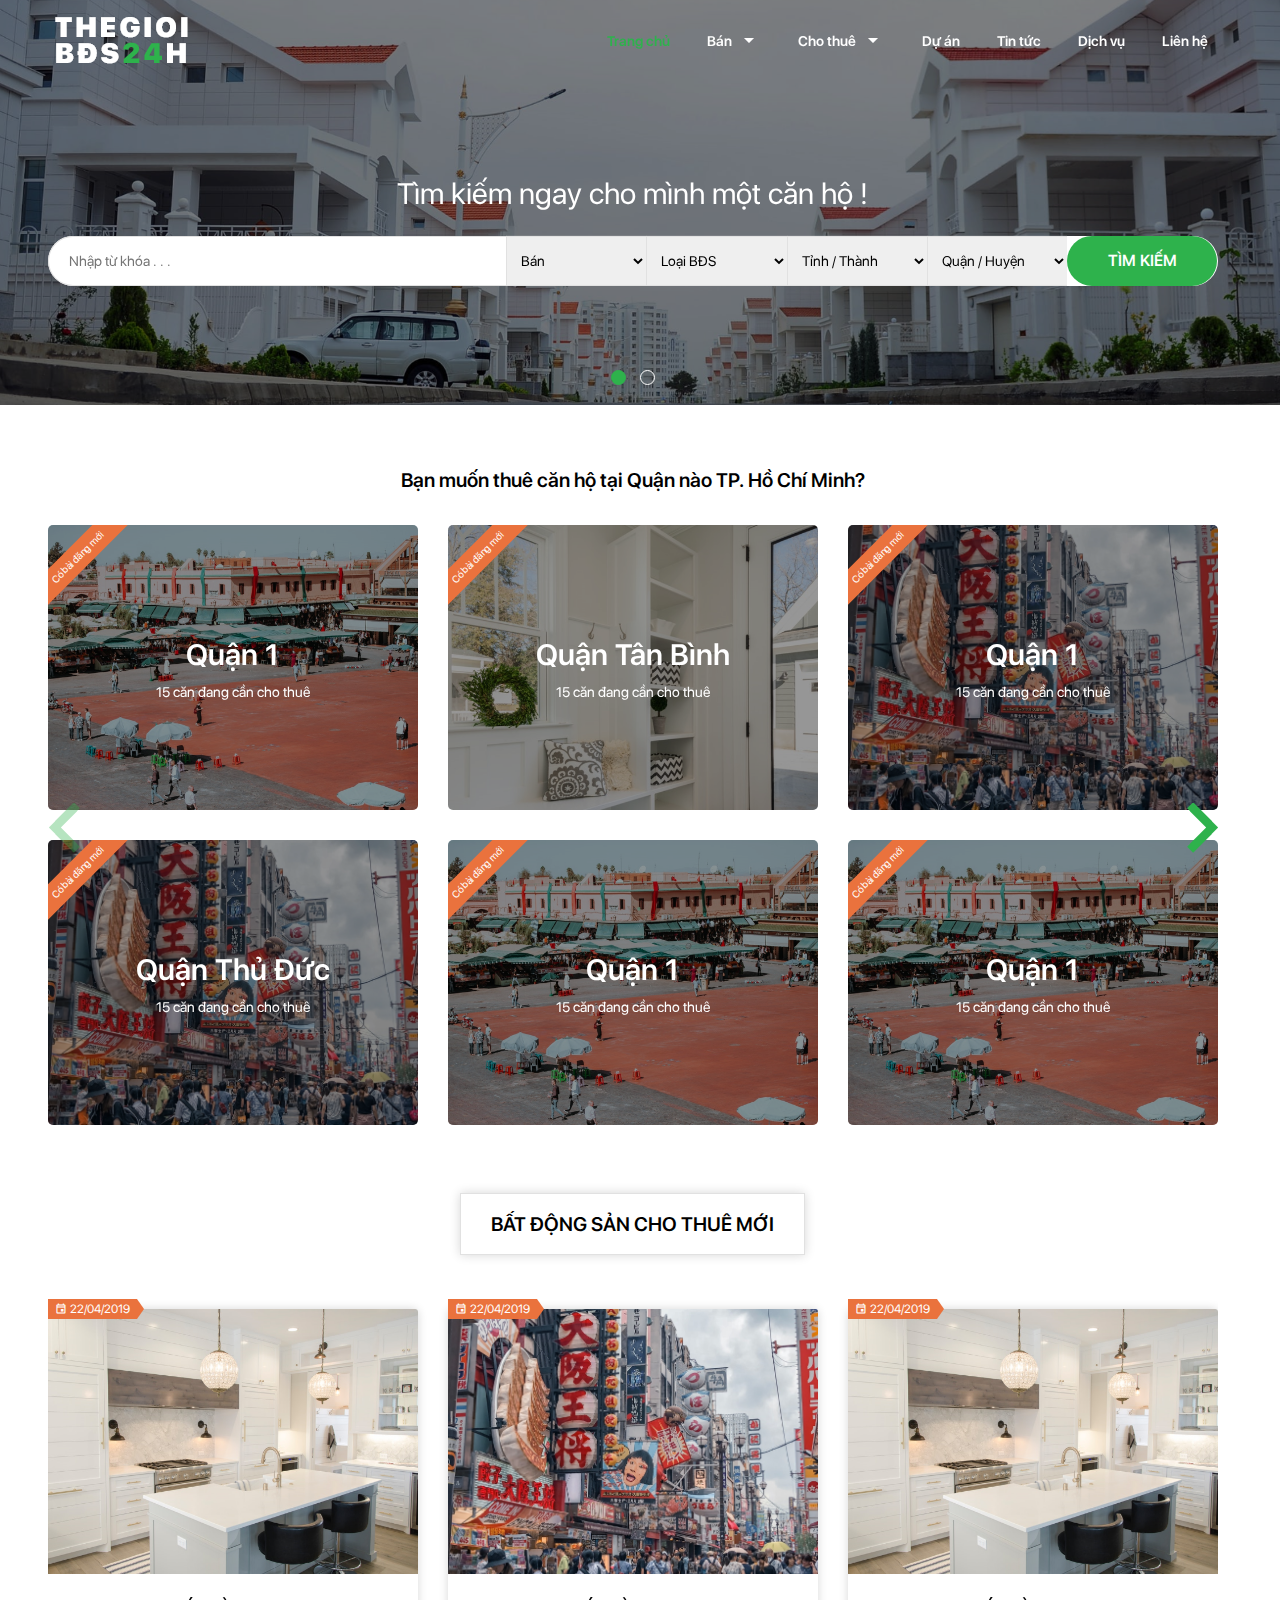
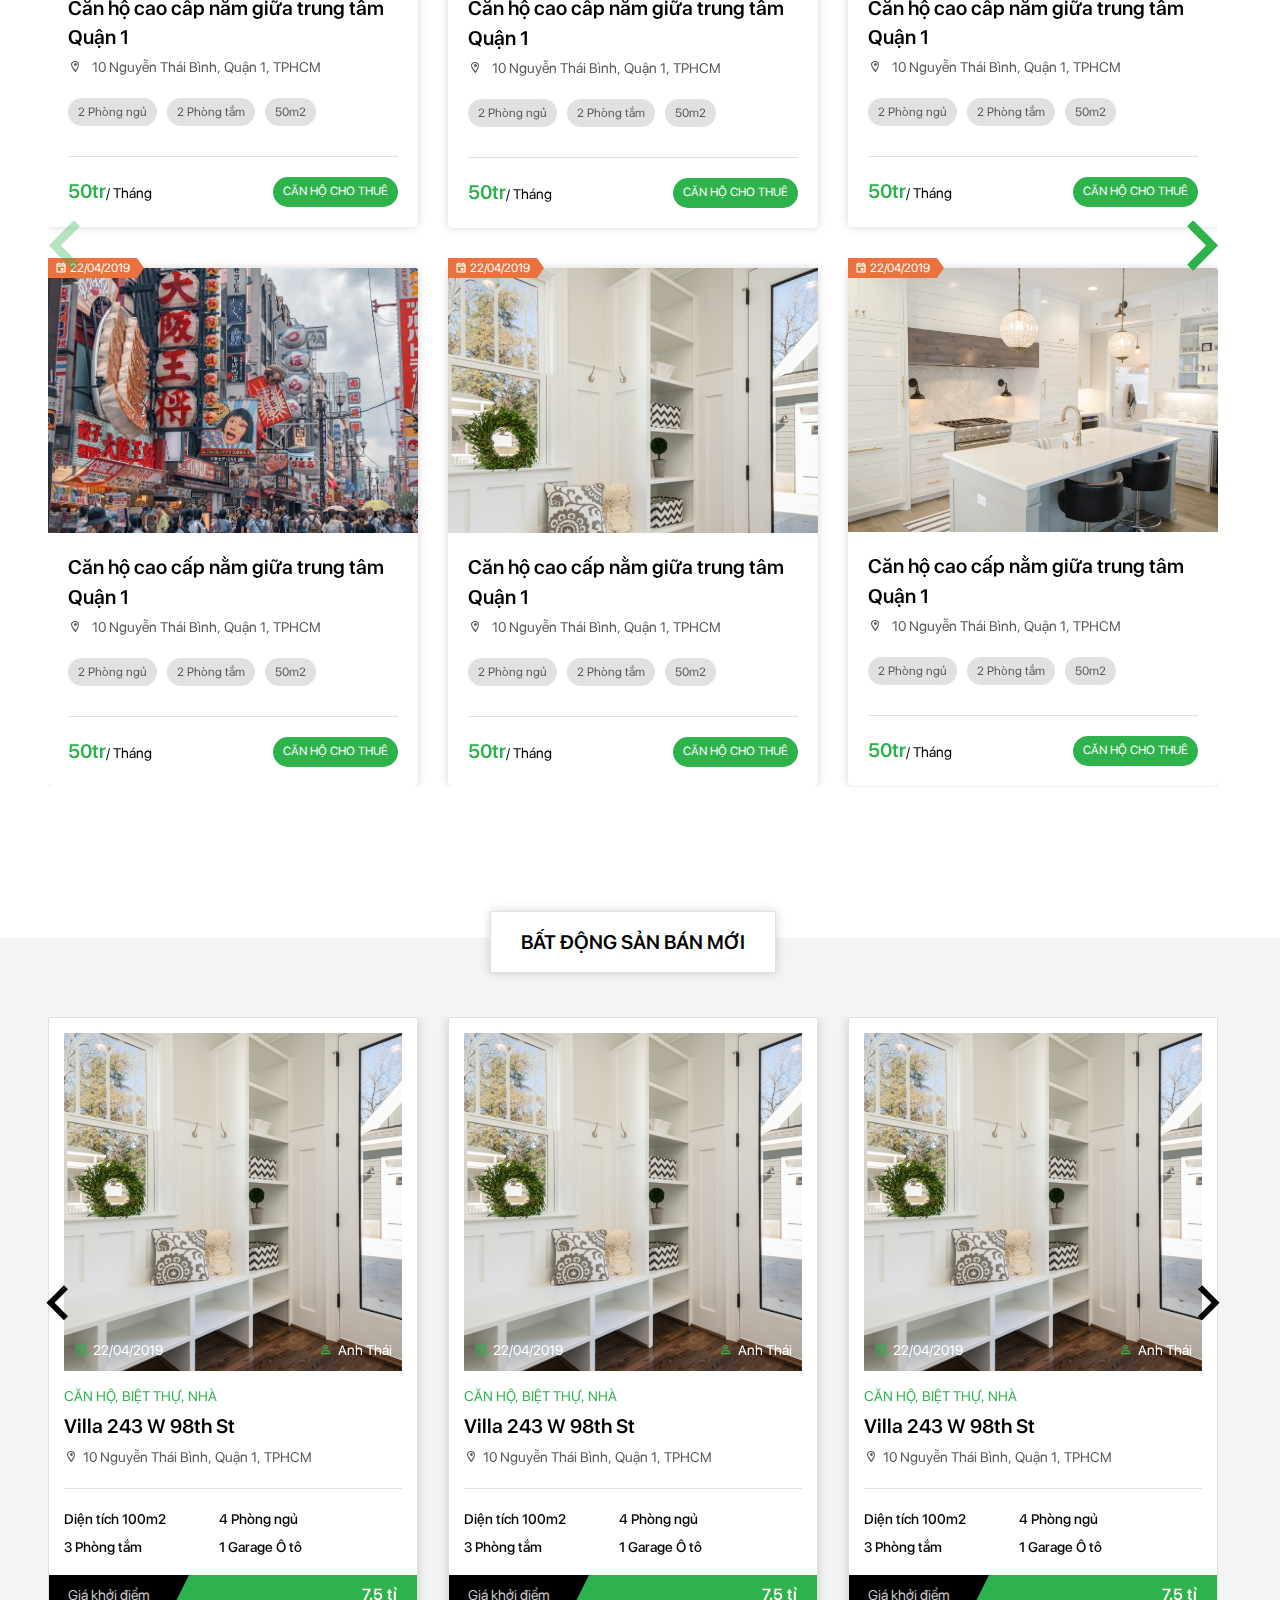
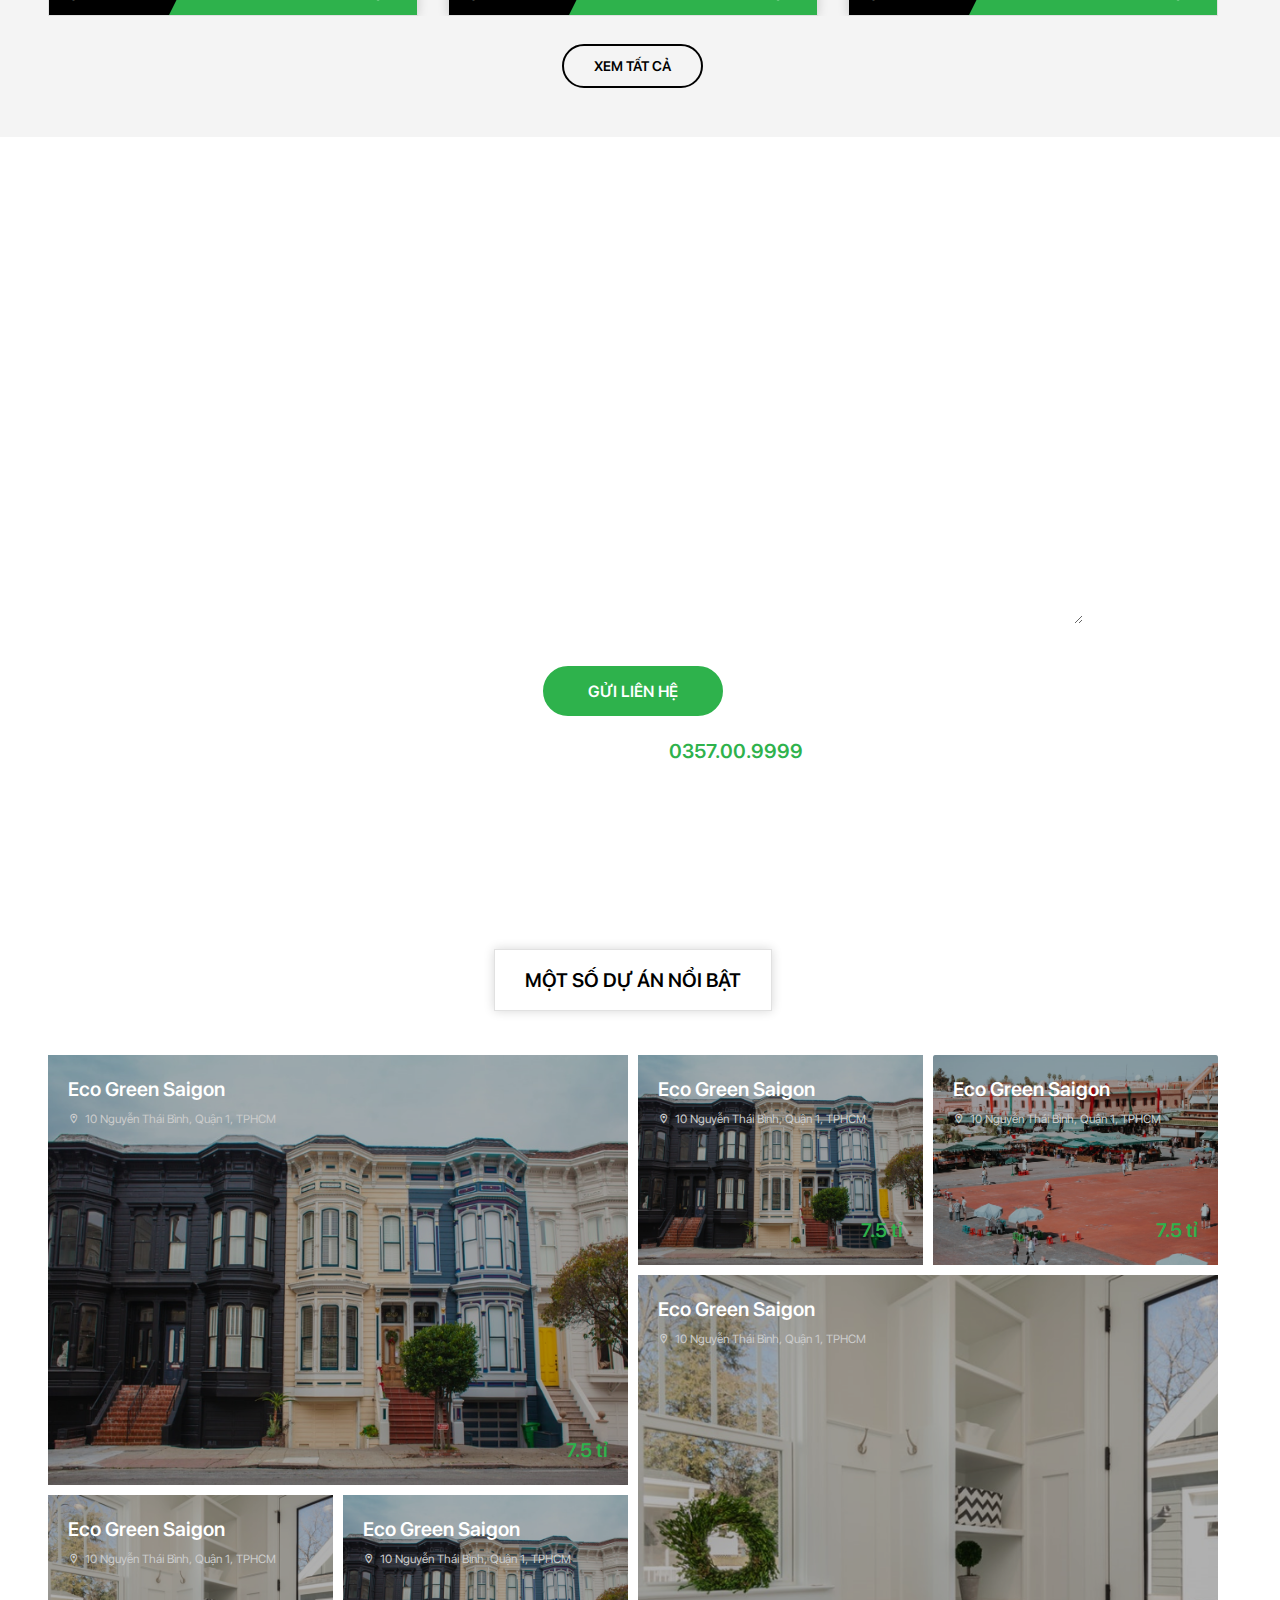
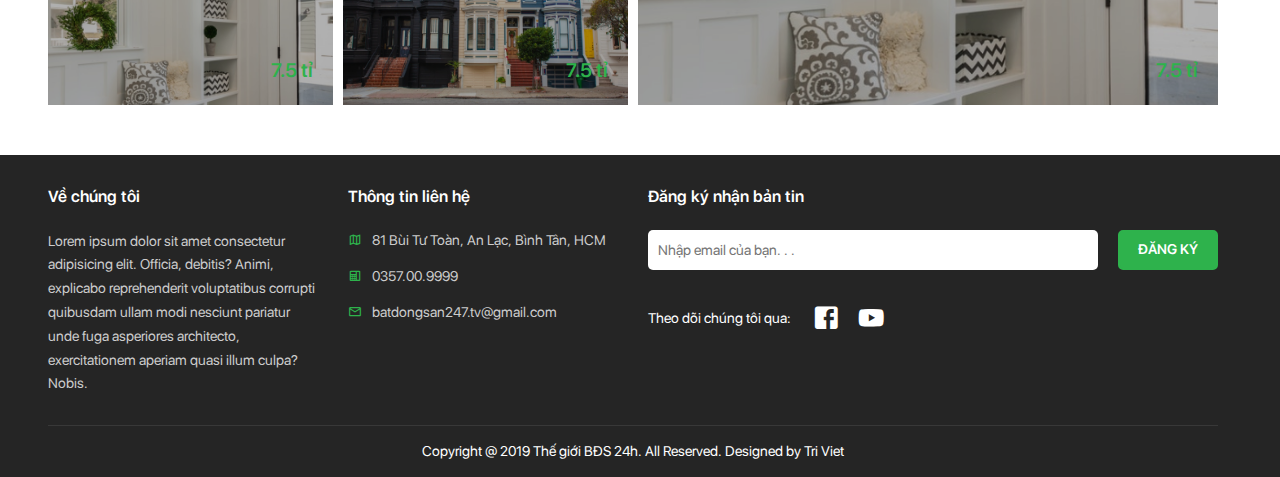
<file: view/index.html>
<!DOCTYPE html>
<html lang="en">
  <head>
    <meta charset="UTF-8"/>
    <meta name="viewport" content="width=device-width, initial-scale=1.0"/>
    <meta http-equiv="X-UA-Compatible" content="ie=edge"/>
    <title>Thế giới Bất động sản 24h</title>
    <link rel="stylesheet" href="../css/bootstrap.min.css"/>
    <link rel="stylesheet" href="../css/mdb.min.css"/>
    <link rel="stylesheet" href="../css/owl.carousel.min.css"/>
    <link rel="stylesheet" href="../css/owl.theme.default.min.css"/>
    <link rel="stylesheet" href="../css/materialdesignicons.min.css"/>
    <link rel="stylesheet" href="../css/jquery.fancybox.min.css"/>
    <link rel="stylesheet" href="../css/swiper.min.css"/>
    <link rel="stylesheet" href="../css/layout.css"/>
    <link rel="shortcut icon" href="../img/favicon.png"/>
  </head>
  <body>
    <div class="go-top" title="Lên đầu trang"><span></span><span></span></div>
    <header>
      <section class="menu wow">
        <div class="toggleMenu d-block d-md-none"><i class="mdi mdi-menu"></i></div>
        <div class="search-btn d-block d-md-none"><i class="mdi mdi-magnify"></i></div>
        <div class="container">
          <div class="logo"><a href="index.html"><img src="../img/logo.png"/></a></div>
          <div class="main-menu">
            <ul class="nav">
              <div class="nav-close"><i class="mdi mdi-close d-block d-md-none"></i></div>
              <li class="nav-item"><a class="nav-link" href="index.html">Trang chủ</a></li>
              <li class="nav-item"><a class="nav-link" href="ban.html">
                   Bán<i class="mdi mdi-menu-down"></i></a>
                <ul>
                  <li><a href="ban.html">Căn hộ bán</a></li>
                  <li><a href="ban.html">Văn phòng bán</a></li>
                  <li><a href="ban.html">Đất bán</a></li>
                  <li><a href="ban.html">Căn hộ bán</a></li>
                  <li><a href="ban.html">Căn hộ bán</a></li>
                </ul>
              </li>
              <li class="nav-item"><a class="nav-link" href="cho-thue.html">
                   Cho thuê<i class="mdi mdi-menu-down"></i></a>
                <ul>
                  <li><a href="cho-thue.html">Căn hộ cho thuê</a></li>
                  <li><a href="cho-thue.html">Siêu thị cho thuê</a></li>
                  <li><a href="cho-thue.html">Đất cho thuê</a></li>
                  <li><a href="cho-thue.html">Căn hộ cho thuê</a></li>
                  <li><a href="cho-thue.html">Căn hộ cho thuê</a></li>
                </ul>
              </li>
              <li class="nav-item"><a class="nav-link" href="du-an.html">Dự án</a></li>
              <li class="nav-item"><a class="nav-link" href="tin-tuc.html">Tin tức</a></li>
              <li class="nav-item"><a class="nav-link" href="dich-vu.html">Dịch vụ</a></li>
              <li class="nav-item"><a class="nav-link" href="lien-he.html">Liên hệ</a></li>
            </ul>
          </div>
        </div>
      </section>
      <div class="overlay-menu"></div>
    </header>
    <article>
      <section class="slider">
        <div class="owl-carousel slider-carousel owl-theme">
          <div class="item"><a href="#"><img src="../img/slider-1.png"/></a></div>
          <div class="item"><a href="#"><img src="../img/slider-1.png"/></a></div>
        </div>
        <div class="search">
          <div class="container">
            <h1>Tìm kiếm ngay cho mình một căn hộ !</h1>
            <form>
              <input type="text" placeholder="Nhập từ khóa . . ."/>
              <select>
                <option>Bán</option>
                <option>Cho thuê</option>
              </select>
              <select>
                <option>Loại BĐS</option>
                <option>Căn hộ cho thuê</option>
                <option>Căn hộ bán</option>
              </select>
              <select>
                <option>Tỉnh / Thành</option>
                <option>TP Hồ Chí Minh</option>
              </select>
              <select>
                <option>Quận / Huyện</option>
                <option>Quận 2</option>
              </select>
              <button type="submit">Tìm kiếm</button>
            </form>
          </div>
        </div>
      </section>
      <section class="rent-suggest">
        <div class="container">
          <h3>Bạn muốn thuê căn hộ tại Quận nào TP. Hồ Chí Minh?</h3>
          <div class="swiper-container swiper-suggest">
            <div class="swiper-wrapper">
              <div class="swiper-slide"><a href="cho-thue.html">
                  <div class="box-suggest"><img src="../img/rent-suggest-1.png"/><span>Có bài đăng mới</span>
                    <div class="box-suggest-detail">
                      <h1>Quận 1</h1>
                      <h5>15 căn đang cần cho thuê</h5>
                    </div>
                  </div></a></div>
              <div class="swiper-slide"><a href="cho-thue.html">
                  <div class="box-suggest"><img src="../img/rent-suggest-2.png"/><span>Có bài đăng mới</span>
                    <div class="box-suggest-detail">
                      <h1>Quận Thủ Đức</h1>
                      <h5>15 căn đang cần cho thuê</h5>
                    </div>
                  </div></a></div>
              <div class="swiper-slide"><a href="cho-thue.html">
                  <div class="box-suggest"><img src="../img/sale-1.png"/><span>Có bài đăng mới</span>
                    <div class="box-suggest-detail">
                      <h1>Quận Tân Bình</h1>
                      <h5>15 căn đang cần cho thuê</h5>
                    </div>
                  </div></a></div>
              <div class="swiper-slide"><a href="cho-thue.html">
                  <div class="box-suggest"><img src="../img/rent-suggest-1.png"/><span>Có bài đăng mới</span>
                    <div class="box-suggest-detail">
                      <h1>Quận 1</h1>
                      <h5>15 căn đang cần cho thuê</h5>
                    </div>
                  </div></a></div>
              <div class="swiper-slide"><a href="cho-thue.html">
                  <div class="box-suggest"><img src="../img/rent-suggest-2.png"/><span>Có bài đăng mới</span>
                    <div class="box-suggest-detail">
                      <h1>Quận 1</h1>
                      <h5>15 căn đang cần cho thuê</h5>
                    </div>
                  </div></a></div>
              <div class="swiper-slide"><a href="cho-thue.html">
                  <div class="box-suggest"><img src="../img/rent-suggest-1.png"/><span>Có bài đăng mới</span>
                    <div class="box-suggest-detail">
                      <h1>Quận 1</h1>
                      <h5>15 căn đang cần cho thuê</h5>
                    </div>
                  </div></a></div>
              <div class="swiper-slide"><a href="cho-thue.html">
                  <div class="box-suggest"><img src="../img/rent-suggest-2.png"/><span>Có bài đăng mới</span>
                    <div class="box-suggest-detail">
                      <h1>Quận 1</h1>
                      <h5>15 căn đang cần cho thuê</h5>
                    </div>
                  </div></a></div>
              <div class="swiper-slide"><a href="cho-thue.html">
                  <div class="box-suggest"><img src="../img/rent-suggest-1.png"/><span>Có bài đăng mới</span>
                    <div class="box-suggest-detail">
                      <h1>Quận 1</h1>
                      <h5>15 căn đang cần cho thuê</h5>
                    </div>
                  </div></a></div>
              <div class="swiper-slide"><a href="cho-thue.html">
                  <div class="box-suggest"><img src="../img/rent-suggest-1.png"/><span>Có bài đăng mới</span>
                    <div class="box-suggest-detail">
                      <h1>Quận 1</h1>
                      <h5>15 căn đang cần cho thuê</h5>
                    </div>
                  </div></a></div>
              <div class="swiper-slide"><a href="cho-thue.html">
                  <div class="box-suggest"><img src="../img/rent-suggest-1.png"/><span>Có bài đăng mới</span>
                    <div class="box-suggest-detail">
                      <h1>Quận 1</h1>
                      <h5>15 căn đang cần cho thuê</h5>
                    </div>
                  </div></a></div>
            </div>
            <div class="swiper-button-next"></div>
            <div class="swiper-button-prev"></div>
          </div>
        </div>
      </section>
      <section class="rent">
        <div class="container">
          <div class="title-page">
            <h3><a>BẤT ĐỘNG SẢN CHO THUÊ mới</a></h3>
          </div>
          <div class="swiper-container swiper-suggest">
            <div class="swiper-wrapper">
              <div class="swiper-slide">
                <div class="box-rent">
                  <div class="box-rent-date"><i class="mdi mdi-calendar-outline"> </i>22/04/2019</div>
                  <div class="box-rent-img"><i class="mdi mdi-image-search-outline" title="Nhấn để phóng to ảnh" data-caption="Căn hộ cao cấp nằm giữa trung tâm Quận 1" data-fancybox="gallery" href="../img/rent-1.png"></i><a href="chi-tiet-cho-thue.png"><img src="../img/rent-1.png"/></a></div>
                  <div class="box-rent-detail">
                    <h3><a href="chi-tiet-cho-thue.png">Căn hộ cao cấp nằm giữa trung tâm Quận 1</a></h3>
                    <h5> <i class="mdi mdi-map-marker-outline"></i>10 Nguyễn Thái Bình, Quận 1, TPHCM</h5>
                    <div class="box-rent-detail-option"><span>2 Phòng ngủ</span><span>2 Phòng tắm</span><span>50m2</span></div>
                  </div>
                  <div class="box-rent-price">
                    <h3>50tr<span>/ Tháng</span></h3>
                    <h6>CĂN HỘ CHO thuê</h6>
                  </div>
                </div>
              </div>
              <div class="swiper-slide">
                <div class="box-rent">
                  <div class="box-rent-date"><i class="mdi mdi-calendar-outline"> </i>22/04/2019</div>
                  <div class="box-rent-img"><i class="mdi mdi-image-search-outline" title="Nhấn để phóng to ảnh" data-caption="Căn hộ cao cấp nằm giữa trung tâm Quận 1" data-fancybox="gallery" href="../img/rent-1.png"></i><a href="chi-tiet-cho-thue.png"><img src="../img/rent-suggest-2.png"/></a></div>
                  <div class="box-rent-detail">
                    <h3><a href="chi-tiet-cho-thue.png">Căn hộ cao cấp nằm giữa trung tâm Quận 1</a></h3>
                    <h5> <i class="mdi mdi-map-marker-outline"></i>10 Nguyễn Thái Bình, Quận 1, TPHCM</h5>
                    <div class="box-rent-detail-option"><span>2 Phòng ngủ</span><span>2 Phòng tắm</span><span>50m2</span></div>
                  </div>
                  <div class="box-rent-price">
                    <h3>50tr<span>/ Tháng</span></h3>
                    <h6>CĂN HỘ CHO thuê</h6>
                  </div>
                </div>
              </div>
              <div class="swiper-slide">
                <div class="box-rent">
                  <div class="box-rent-date"><i class="mdi mdi-calendar-outline"> </i>22/04/2019</div>
                  <div class="box-rent-img"><i class="mdi mdi-image-search-outline" title="Nhấn để phóng to ảnh" data-caption="Căn hộ cao cấp nằm giữa trung tâm Quận 1" data-fancybox="gallery" href="../img/rent-1.png"></i><a href="chi-tiet-cho-thue.png"><img src="../img/rent-suggest-2.png"/></a></div>
                  <div class="box-rent-detail">
                    <h3><a href="chi-tiet-cho-thue.png">Căn hộ cao cấp nằm giữa trung tâm Quận 1</a></h3>
                    <h5> <i class="mdi mdi-map-marker-outline"></i>10 Nguyễn Thái Bình, Quận 1, TPHCM</h5>
                    <div class="box-rent-detail-option"><span>2 Phòng ngủ</span><span>2 Phòng tắm</span><span>50m2</span></div>
                  </div>
                  <div class="box-rent-price">
                    <h3>50tr<span>/ Tháng</span></h3>
                    <h6>CĂN HỘ CHO thuê</h6>
                  </div>
                </div>
              </div>
              <div class="swiper-slide">
                <div class="box-rent">
                  <div class="box-rent-date"><i class="mdi mdi-calendar-outline"> </i>22/04/2019</div>
                  <div class="box-rent-img"><i class="mdi mdi-image-search-outline" title="Nhấn để phóng to ảnh" data-caption="Căn hộ cao cấp nằm giữa trung tâm Quận 1" data-fancybox="gallery" href="../img/rent-1.png"></i><a href="chi-tiet-cho-thue.png"><img src="../img/sale-1.png"/></a></div>
                  <div class="box-rent-detail">
                    <h3><a href="chi-tiet-cho-thue.png">Căn hộ cao cấp nằm giữa trung tâm Quận 1</a></h3>
                    <h5> <i class="mdi mdi-map-marker-outline"></i>10 Nguyễn Thái Bình, Quận 1, TPHCM</h5>
                    <div class="box-rent-detail-option"><span>2 Phòng ngủ</span><span>2 Phòng tắm</span><span>50m2</span></div>
                  </div>
                  <div class="box-rent-price">
                    <h3>50tr<span>/ Tháng</span></h3>
                    <h6>CĂN HỘ CHO thuê</h6>
                  </div>
                </div>
              </div>
              <div class="swiper-slide">
                <div class="box-rent">
                  <div class="box-rent-date"><i class="mdi mdi-calendar-outline"> </i>22/04/2019</div>
                  <div class="box-rent-img"><i class="mdi mdi-image-search-outline" title="Nhấn để phóng to ảnh" data-caption="Căn hộ cao cấp nằm giữa trung tâm Quận 1" data-fancybox="gallery" href="../img/rent-1.png"></i><a href="chi-tiet-cho-thue.png"><img src="../img/rent-1.png"/></a></div>
                  <div class="box-rent-detail">
                    <h3><a href="chi-tiet-cho-thue.png">Căn hộ cao cấp nằm giữa trung tâm Quận 1</a></h3>
                    <h5> <i class="mdi mdi-map-marker-outline"></i>10 Nguyễn Thái Bình, Quận 1, TPHCM</h5>
                    <div class="box-rent-detail-option"><span>2 Phòng ngủ</span><span>2 Phòng tắm</span><span>50m2</span></div>
                  </div>
                  <div class="box-rent-price">
                    <h3>50tr<span>/ Tháng</span></h3>
                    <h6>CĂN HỘ CHO thuê</h6>
                  </div>
                </div>
              </div>
              <div class="swiper-slide">
                <div class="box-rent">
                  <div class="box-rent-date"><i class="mdi mdi-calendar-outline"> </i>22/04/2019</div>
                  <div class="box-rent-img"><i class="mdi mdi-image-search-outline" title="Nhấn để phóng to ảnh" data-caption="Căn hộ cao cấp nằm giữa trung tâm Quận 1" data-fancybox="gallery" href="../img/rent-1.png"></i><a href="chi-tiet-cho-thue.png"><img src="../img/rent-1.png"/></a></div>
                  <div class="box-rent-detail">
                    <h3><a href="chi-tiet-cho-thue.png">Căn hộ cao cấp nằm giữa trung tâm Quận 1</a></h3>
                    <h5> <i class="mdi mdi-map-marker-outline"></i>10 Nguyễn Thái Bình, Quận 1, TPHCM</h5>
                    <div class="box-rent-detail-option"><span>2 Phòng ngủ</span><span>2 Phòng tắm</span><span>50m2</span></div>
                  </div>
                  <div class="box-rent-price">
                    <h3>50tr<span>/ Tháng</span></h3>
                    <h6>CĂN HỘ CHO thuê</h6>
                  </div>
                </div>
              </div>
              <div class="swiper-slide">
                <div class="box-rent">
                  <div class="box-rent-date"><i class="mdi mdi-calendar-outline"> </i>22/04/2019</div>
                  <div class="box-rent-img"><i class="mdi mdi-image-search-outline" title="Nhấn để phóng to ảnh" data-caption="Căn hộ cao cấp nằm giữa trung tâm Quận 1" data-fancybox="gallery" href="../img/rent-1.png"></i><a href="chi-tiet-cho-thue.png"><img src="../img/rent-1.png"/></a></div>
                  <div class="box-rent-detail">
                    <h3><a href="chi-tiet-cho-thue.png">Căn hộ cao cấp nằm giữa trung tâm Quận 1</a></h3>
                    <h5> <i class="mdi mdi-map-marker-outline"></i>10 Nguyễn Thái Bình, Quận 1, TPHCM</h5>
                    <div class="box-rent-detail-option"><span>2 Phòng ngủ</span><span>2 Phòng tắm</span><span>50m2</span></div>
                  </div>
                  <div class="box-rent-price">
                    <h3>50tr<span>/ Tháng</span></h3>
                    <h6>CĂN HỘ CHO thuê</h6>
                  </div>
                </div>
              </div>
            </div>
            <div class="swiper-button-next"></div>
            <div class="swiper-button-prev"></div>
          </div>
          <div class="rent-all"><a href="cho-thue.html">Xem tất cả</a></div>
        </div>
      </section>
      <section class="sale">
        <div class="container">
          <div class="title-page">
            <h3><a>BẤT ĐỘNG SẢN bán mới</a></h3>
          </div>
          <div class="owl-carousel sale-carousel owl-theme">
            <div class="item">
              <div class="box-sale">
                <div class="box-sale-img">
                  <div class="date"><i class="mdi mdi-calendar-outline"></i>22/04/2019</div>
                  <div class="user"><i class="mdi mdi-account-outline"></i>Anh Thái</div>
                  <div class="zoom"><i class="mdi mdi-image-search-outline" title="Nhấn để phóng to ảnh" data-caption="Villa 243 W 98th St" data-fancybox="gallery" href="../img/sale-1.png"></i></div><a href="chi-tiet-ban.html"><img src="../img/sale-1.png"/></a>
                </div>
                <div class="box-sale-detail">
                  <h5>Căn hộ, Biệt thự, Nhà</h5>
                  <h3> <a href="chi-tiet-ban.html">Villa 243 W 98th St</a></h3>
                  <p><i class="mdi mdi-map-marker-outline"></i>10 Nguyễn Thái Bình, Quận 1, TPHCM</p>
                  <div class="box-sale-detail-option">
                    <ul>
                      <li>Diện tích 100m2</li>
                      <li>4 Phòng ngủ</li>
                      <li>3 Phòng tắm</li>
                      <li>1 Garage Ô tô</li>
                    </ul>
                  </div>
                </div>
                <div class="box-sale-price">
                  <h5>Giá khởi điểm</h5>
                  <h4>7.5 tỉ</h4>
                </div>
              </div>
            </div>
            <div class="item">
              <div class="box-sale">
                <div class="box-sale-img">
                  <div class="date"><i class="mdi mdi-calendar-outline"></i>22/04/2019</div>
                  <div class="user"><i class="mdi mdi-account-outline"></i>Anh Thái</div>
                  <div class="zoom"><i class="mdi mdi-image-search-outline" title="Nhấn để phóng to ảnh" data-caption="Villa 243 W 98th St" data-fancybox="gallery" href="../img/sale-1.png"></i></div><a href="chi-tiet-ban.html"><img src="../img/sale-1.png"/></a>
                </div>
                <div class="box-sale-detail">
                  <h5>Căn hộ, Biệt thự, Nhà</h5>
                  <h3> <a href="chi-tiet-ban.html">Villa 243 W 98th St</a></h3>
                  <p><i class="mdi mdi-map-marker-outline"></i>10 Nguyễn Thái Bình, Quận 1, TPHCM</p>
                  <div class="box-sale-detail-option">
                    <ul>
                      <li>Diện tích 100m2</li>
                      <li>4 Phòng ngủ</li>
                      <li>3 Phòng tắm</li>
                      <li>1 Garage Ô tô</li>
                    </ul>
                  </div>
                </div>
                <div class="box-sale-price">
                  <h5>Giá khởi điểm</h5>
                  <h4>7.5 tỉ</h4>
                </div>
              </div>
            </div>
            <div class="item">
              <div class="box-sale">
                <div class="box-sale-img">
                  <div class="date"><i class="mdi mdi-calendar-outline"></i>22/04/2019</div>
                  <div class="user"><i class="mdi mdi-account-outline"></i>Anh Thái</div>
                  <div class="zoom"><i class="mdi mdi-image-search-outline" title="Nhấn để phóng to ảnh" data-caption="Villa 243 W 98th St" data-fancybox="gallery" href="../img/sale-1.png"></i></div><a href="chi-tiet-ban.html"><img src="../img/sale-1.png"/></a>
                </div>
                <div class="box-sale-detail">
                  <h5>Căn hộ, Biệt thự, Nhà</h5>
                  <h3> <a href="chi-tiet-ban.html">Villa 243 W 98th St</a></h3>
                  <p><i class="mdi mdi-map-marker-outline"></i>10 Nguyễn Thái Bình, Quận 1, TPHCM</p>
                  <div class="box-sale-detail-option">
                    <ul>
                      <li>Diện tích 100m2</li>
                      <li>4 Phòng ngủ</li>
                      <li>3 Phòng tắm</li>
                      <li>1 Garage Ô tô</li>
                    </ul>
                  </div>
                </div>
                <div class="box-sale-price">
                  <h5>Giá khởi điểm</h5>
                  <h4>7.5 tỉ</h4>
                </div>
              </div>
            </div>
            <div class="item">
              <div class="box-sale">
                <div class="box-sale-img">
                  <div class="date"><i class="mdi mdi-calendar-outline"></i>22/04/2019</div>
                  <div class="user"><i class="mdi mdi-account-outline"></i>Anh Thái</div>
                  <div class="zoom"><i class="mdi mdi-image-search-outline" title="Nhấn để phóng to ảnh" data-caption="Villa 243 W 98th St" data-fancybox="gallery" href="../img/sale-1.png"></i></div><a href="chi-tiet-ban.html"><img src="../img/sale-1.png"/></a>
                </div>
                <div class="box-sale-detail">
                  <h5>Căn hộ, Biệt thự, Nhà</h5>
                  <h3> <a href="chi-tiet-ban.html">Villa 243 W 98th St</a></h3>
                  <p><i class="mdi mdi-map-marker-outline"></i>10 Nguyễn Thái Bình, Quận 1, TPHCM</p>
                  <div class="box-sale-detail-option">
                    <ul>
                      <li>Diện tích 100m2</li>
                      <li>4 Phòng ngủ</li>
                      <li>3 Phòng tắm</li>
                      <li>1 Garage Ô tô</li>
                    </ul>
                  </div>
                </div>
                <div class="box-sale-price">
                  <h5>Giá khởi điểm</h5>
                  <h4>7.5 tỉ</h4>
                </div>
              </div>
            </div>
            <div class="item">
              <div class="box-sale">
                <div class="box-sale-img">
                  <div class="date"><i class="mdi mdi-calendar-outline"></i>22/04/2019</div>
                  <div class="user"><i class="mdi mdi-account-outline"></i>Anh Thái</div>
                  <div class="zoom"><i class="mdi mdi-image-search-outline" title="Nhấn để phóng to ảnh" data-caption="Villa 243 W 98th St" data-fancybox="gallery" href="../img/sale-1.png"></i></div><a href="chi-tiet-ban.html"><img src="../img/rent-1.png"/></a>
                </div>
                <div class="box-sale-detail">
                  <h5>Căn hộ, Biệt thự, Nhà</h5>
                  <h3> <a href="chi-tiet-ban.html">Villa 243 W 98th St</a></h3>
                  <p><i class="mdi mdi-map-marker-outline"></i>10 Nguyễn Thái Bình, Quận 1, TPHCM</p>
                  <div class="box-sale-detail-option">
                    <ul>
                      <li>Diện tích 100m2</li>
                      <li>4 Phòng ngủ</li>
                      <li>3 Phòng tắm</li>
                      <li>1 Garage Ô tô</li>
                    </ul>
                  </div>
                </div>
                <div class="box-sale-price">
                  <h5>Giá khởi điểm</h5>
                  <h4>7.5 tỉ</h4>
                </div>
              </div>
            </div>
          </div>
          <div class="sale-all"><a href="ban.html">Xem tất cả</a></div>
        </div>
      </section>
      <section class="contact-home">
        <div class="container">
          <h1>BẠN ĐANG CẦN BÁN HOẶC CHO THUÊ BẤT ĐỘNG SẢN?</h1>
          <h4>Mau chóng gửi thư về cho chúng tôi</h4>
          <form> 
            <input type="text" placeholder="Họ tên:"/>
            <input type="text" placeholder="Số điện thoại:"/>
            <input type="text" placeholder="Email:"/>
            <textarea placeholder="Lời nhắn:"></textarea>
            <button type="submit">Gửi liên hệ</button>
          </form>
          <h5>Hoặc liên hệ trực tiếp qua hotline: <span>0357.00.9999</span></h5>
        </div>
      </section>
      <section class="project">
        <div class="container">
          <div class="title-page">
            <h3><a>MỘT SỐ dự án nổi bật</a></h3>
          </div>
          <div class="project-zone">
            <div class="box-project"><a href="chi-tiet-du-an.html"><img src="../img/project-1.png"/>
                <div class="box-project-detail">
                  <h3>Eco Green Saigon</h3>
                  <h6><i class="mdi mdi-map-marker-outline"></i>10 Nguyễn Thái Bình, Quận 1, TPHCM</h6>
                </div>
                <div class="box-project-price">
                  <h3>7.5 tỉ</h3>
                </div><span></span></a></div>
            <div class="box-project"><a href="chi-tiet-du-an.html"><img src="../img/project-1.png"/>
                <div class="box-project-detail">
                  <h3>Eco Green Saigon</h3>
                  <h6><i class="mdi mdi-map-marker-outline"></i>10 Nguyễn Thái Bình, Quận 1, TPHCM</h6>
                </div>
                <div class="box-project-price">
                  <h3>7.5 tỉ</h3>
                </div><span></span></a></div>
            <div class="box-project"><a href="chi-tiet-du-an.html"><img src="../img/rent-suggest-1.png"/>
                <div class="box-project-detail">
                  <h3>Eco Green Saigon</h3>
                  <h6><i class="mdi mdi-map-marker-outline"></i>10 Nguyễn Thái Bình, Quận 1, TPHCM</h6>
                </div>
                <div class="box-project-price">
                  <h3>7.5 tỉ</h3>
                </div><span></span></a></div>
            <div class="box-project"><a href="chi-tiet-du-an.html"><img src="../img/sale-1.png"/>
                <div class="box-project-detail">
                  <h3>Eco Green Saigon</h3>
                  <h6><i class="mdi mdi-map-marker-outline"></i>10 Nguyễn Thái Bình, Quận 1, TPHCM</h6>
                </div>
                <div class="box-project-price">
                  <h3>7.5 tỉ</h3>
                </div><span></span></a></div>
            <div class="box-project"><a href="chi-tiet-du-an.html"><img src="../img/project-1.png"/>
                <div class="box-project-detail">
                  <h3>Eco Green Saigon</h3>
                  <h6><i class="mdi mdi-map-marker-outline"></i>10 Nguyễn Thái Bình, Quận 1, TPHCM</h6>
                </div>
                <div class="box-project-price">
                  <h3>7.5 tỉ</h3>
                </div><span></span></a></div>
            <div class="box-project"><a href="chi-tiet-du-an.html"><img src="../img/sale-1.png"/>
                <div class="box-project-detail">
                  <h3>Eco Green Saigon</h3>
                  <h6><i class="mdi mdi-map-marker-outline"></i>10 Nguyễn Thái Bình, Quận 1, TPHCM</h6>
                </div>
                <div class="box-project-price">
                  <h3>7.5 tỉ</h3>
                </div><span></span></a></div>
          </div>
        </div>
      </section>
    </article>
    <section class="footer">
      <div class="container">
        <div class="row">
          <div class="col-xl-3 col-lg-4 col-sm-6">
            <div class="about">
              <h4>
                 Về chúng tôi<i class="mdi mdi-chevron-down"></i></h4>
              <ul>
                <p>Lorem ipsum dolor sit amet consectetur adipisicing elit. Officia, debitis? Animi, explicabo reprehenderit voluptatibus corrupti quibusdam ullam modi nesciunt pariatur unde fuga asperiores architecto, exercitationem aperiam quasi illum culpa? Nobis.</p>
              </ul>
            </div>
          </div>
          <div class="col-xl-3 col-lg-3 col-sm-6">
            <div class="contact">
              <h4>
                 Thông tin liên hệ<i class="mdi mdi-chevron-down"></i></h4>
              <ul>
                <li><i class="mdi mdi-map-outline"></i>81 Bùi Tư Toàn, An Lạc, Bình Tân, HCM</li>
                <li><i class="mdi mdi-deskphone"></i>0357.00.9999</li>
                <li><i class="mdi mdi-email-outline"></i>batdongsan247.tv@gmail.com</li>
              </ul>
            </div>
          </div>
          <div class="col-xl-6 col-lg-5 col-sm-12">
            <div class="letter">
              <h4>
                 Đăng ký nhận bản tin<i class="mdi mdi-chevron-down"></i></h4>
              <form action="">
                <input type="text" placeholder="Nhập email của bạn. . ."/>
                <button type="submit">đăng ký</button>
              </form>
              <h5>Theo dõi chúng tôi qua:<span><a href="#"><i class="mdi mdi-facebook-box"></i></a><a href="#"><i class="mdi mdi-youtube"></i></a></span></h5>
            </div>
          </div>
        </div>
        <div class="copyright text-center">
          <h5>Copyright @ 2019 Thế giới BĐS 24h. All Reserved. Designed by Tri Viet</h5>
        </div>
      </div>
    </section>
    <script src="../js/jquery-3.3.1.min.js"></script>
    <script src="../js/bootstrap.min.js"></script>
    <script src="../js/mdb.min.js"></script>
    <script src="../js/owl.carousel.min.js"></script>
    <script src="../js/jquery.hoverdir.js"></script>
    <script src="../js/modernizr.custom.97074.js"></script>
    <script src="../js/jquery.fancybox.min.js"></script>
    <script src="../js/swiper.min.js"></script>
    <script src="../js/layout.js"></script>
  </body>
</html>
</file>
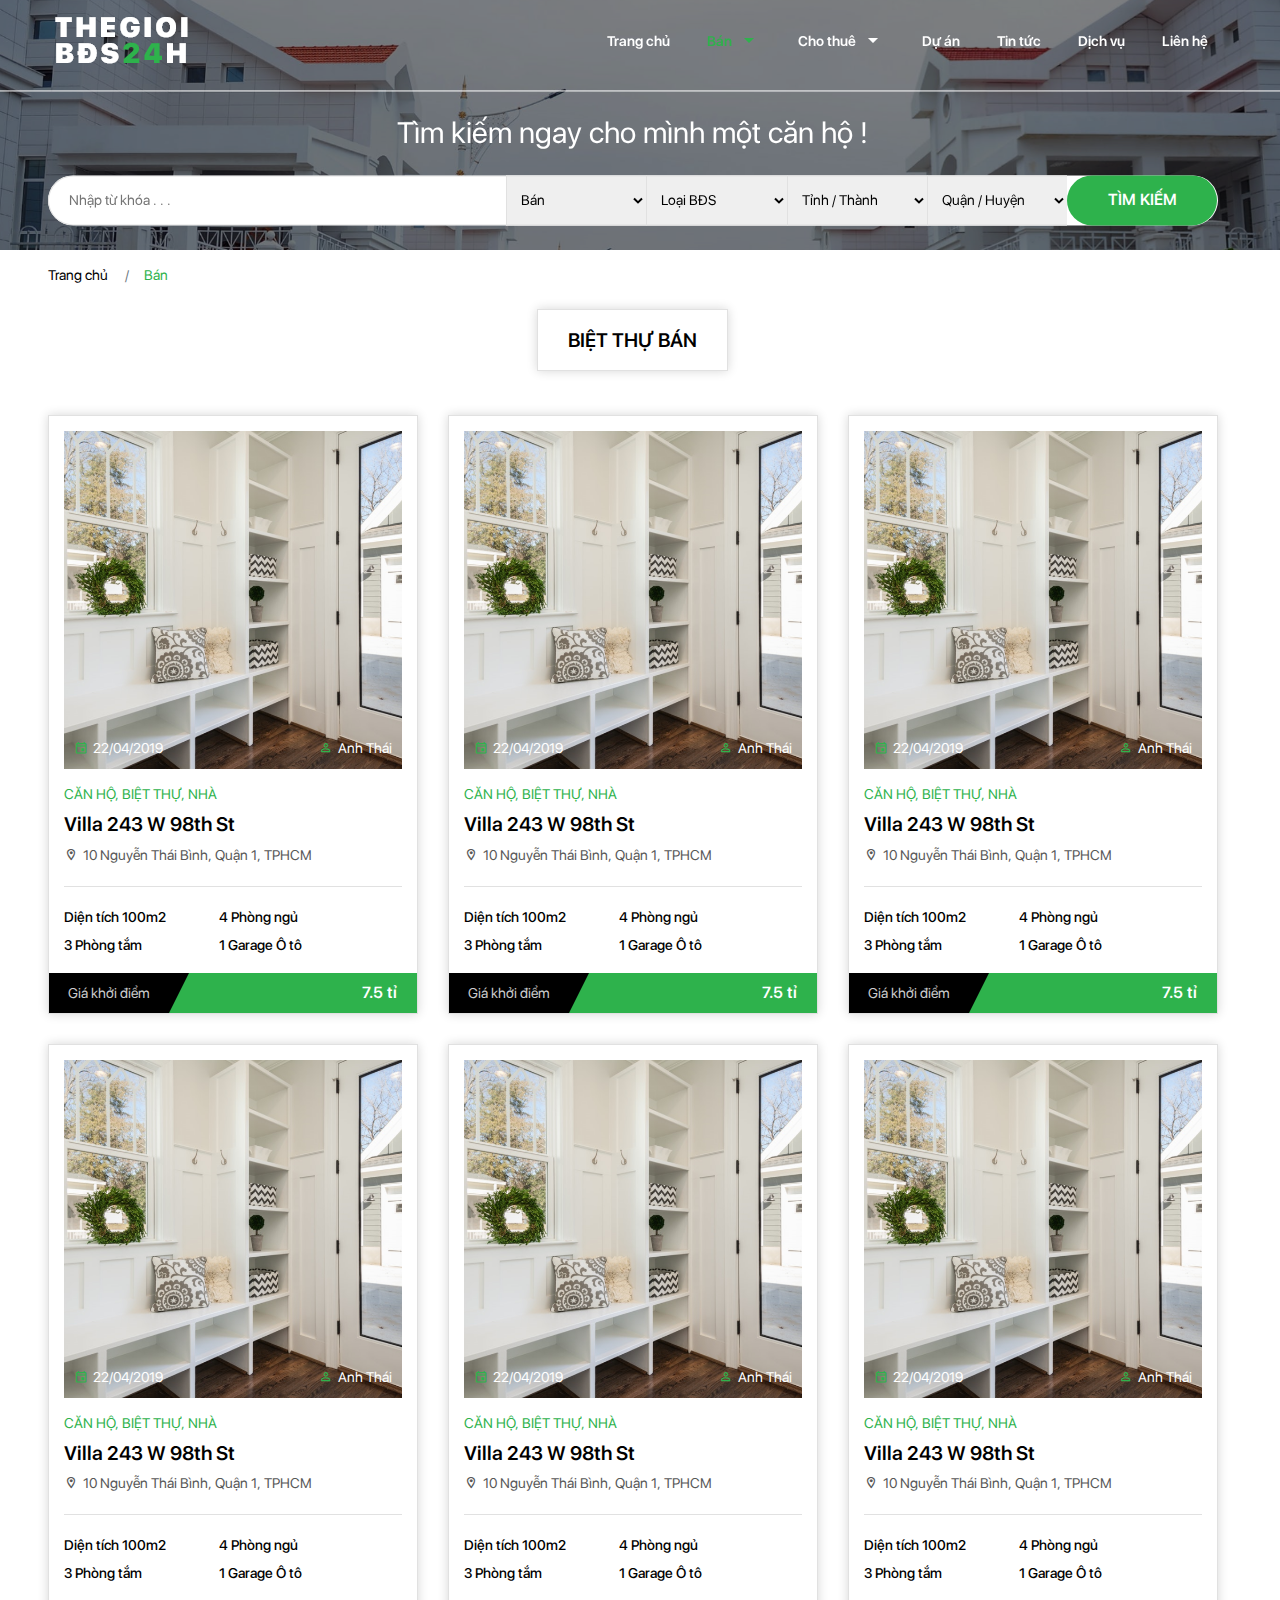
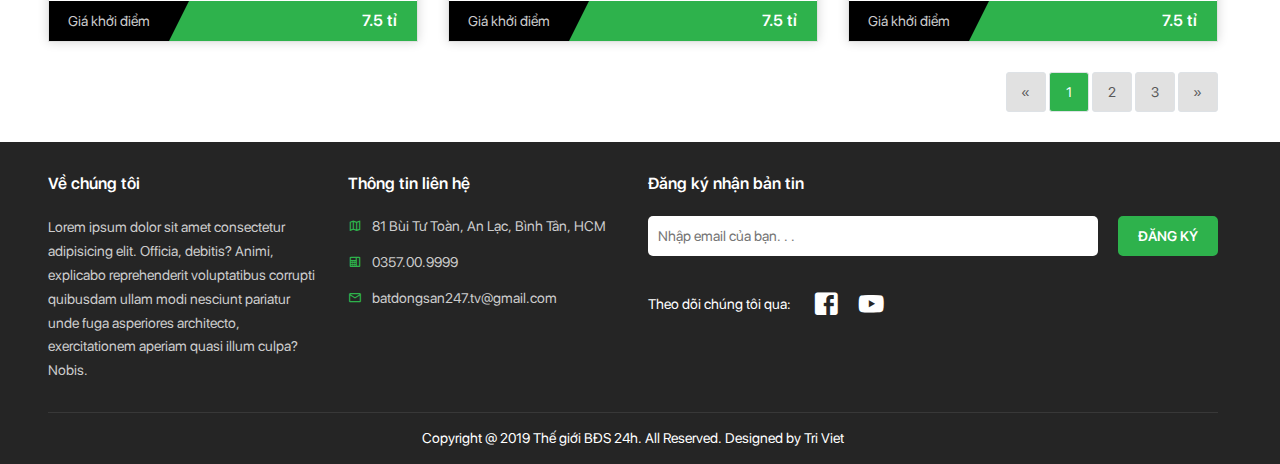
<file: view/ban.html>
<!DOCTYPE html>
<html lang="en">
  <head>
    <meta charset="UTF-8"/>
    <meta name="viewport" content="width=device-width, initial-scale=1.0"/>
    <meta http-equiv="X-UA-Compatible" content="ie=edge"/>
    <title>Thế giới Bất động sản 24h</title>
    <link rel="stylesheet" href="../css/bootstrap.min.css"/>
    <link rel="stylesheet" href="../css/mdb.min.css"/>
    <link rel="stylesheet" href="../css/owl.carousel.min.css"/>
    <link rel="stylesheet" href="../css/owl.theme.default.min.css"/>
    <link rel="stylesheet" href="../css/materialdesignicons.min.css"/>
    <link rel="stylesheet" href="../css/jquery.fancybox.min.css"/>
    <link rel="stylesheet" href="../css/swiper.min.css"/>
    <link rel="stylesheet" href="../css/layout.css"/>
    <link rel="shortcut icon" href="../img/favicon.png"/>
  </head>
  <body>
    <div class="go-top" title="Lên đầu trang"><span></span><span></span></div>
    <header>
      <section class="menu wow">
        <div class="toggleMenu d-block d-md-none"><i class="mdi mdi-menu"></i></div>
        <div class="search-btn d-block d-md-none"><i class="mdi mdi-magnify"></i></div>
        <div class="container">
          <div class="logo"><a href="index.html"><img src="../img/logo.png"/></a></div>
          <div class="main-menu">
            <ul class="nav">
              <div class="nav-close"><i class="mdi mdi-close d-block d-md-none"></i></div>
              <li class="nav-item"><a class="nav-link" href="index.html">Trang chủ</a></li>
              <li class="nav-item"><a class="nav-link" href="ban.html">
                   Bán<i class="mdi mdi-menu-down"></i></a>
                <ul>
                  <li><a href="ban.html">Căn hộ bán</a></li>
                  <li><a href="ban.html">Văn phòng bán</a></li>
                  <li><a href="ban.html">Đất bán</a></li>
                  <li><a href="ban.html">Căn hộ bán</a></li>
                  <li><a href="ban.html">Căn hộ bán</a></li>
                </ul>
              </li>
              <li class="nav-item"><a class="nav-link" href="cho-thue.html">
                   Cho thuê<i class="mdi mdi-menu-down"></i></a>
                <ul>
                  <li><a href="cho-thue.html">Căn hộ cho thuê</a></li>
                  <li><a href="cho-thue.html">Siêu thị cho thuê</a></li>
                  <li><a href="cho-thue.html">Đất cho thuê</a></li>
                  <li><a href="cho-thue.html">Căn hộ cho thuê</a></li>
                  <li><a href="cho-thue.html">Căn hộ cho thuê</a></li>
                </ul>
              </li>
              <li class="nav-item"><a class="nav-link" href="du-an.html">Dự án</a></li>
              <li class="nav-item"><a class="nav-link" href="tin-tuc.html">Tin tức</a></li>
              <li class="nav-item"><a class="nav-link" href="dich-vu.html">Dịch vụ</a></li>
              <li class="nav-item"><a class="nav-link" href="lien-he.html">Liên hệ</a></li>
            </ul>
          </div>
        </div>
      </section>
      <div class="overlay-menu"></div>
    </header>
    <article>
      <section class="page-slider slider">
        <div class="owl-carousel slider-carousel owl-theme">
          <div class="item"><a href="#"><img src="../img/slider-1.png"/></a></div>
          <div class="item"><a href="#"><img src="../img/slider-1.png"/></a></div>
        </div>
        <div class="search">
          <div class="container">
            <h1>Tìm kiếm ngay cho mình một căn hộ !</h1>
            <form>
              <input type="text" placeholder="Nhập từ khóa . . ."/>
              <select>
                <option>Bán</option>
                <option>Cho thuê</option>
              </select>
              <select>
                <option>Loại BĐS</option>
                <option>Căn hộ cho thuê</option>
                <option>Căn hộ bán</option>
              </select>
              <select>
                <option>Tỉnh / Thành</option>
                <option>TP Hồ Chí Minh</option>
              </select>
              <select>
                <option>Quận / Huyện</option>
                <option>Quận 2</option>
              </select>
              <button type="submit">Tìm kiếm</button>
            </form>
          </div>
        </div>
      </section>
      <section class="bread-crumb">
        <div class="container">
          <div class="bc-icons">
            <nav aria-label="breadcrumb">
              <ol class="breadcrumb">
                <li class="breadcrumb-item"><a href="index.html">Trang chủ</a></li>
                <li class="breadcrumb-item active">Bán</li>
              </ol>
            </nav>
          </div>
        </div>
      </section>
      <section class="page-content">
        <div class="container">
          <div class="title-page">
            <h3> <a>biệt thự bán</a></h3>
          </div>
          <div class="page-zone">
            <div class="box-sale">
              <div class="box-sale-img">
                <div class="date"><i class="mdi mdi-calendar-outline"></i>22/04/2019</div>
                <div class="user"><i class="mdi mdi-account-outline"></i>Anh Thái</div>
                <div class="zoom"><i class="mdi mdi-image-search-outline" title="Nhấn để phóng to ảnh" data-caption="Villa 243 W 98th St" data-fancybox="gallery" href="../img/sale-1.png"></i></div><a href="chi-tiet-ban.html"><img src="../img/sale-1.png"/></a>
              </div>
              <div class="box-sale-detail">
                <h5>Căn hộ, Biệt thự, Nhà</h5>
                <h3> <a href="chi-tiet-ban.html">Villa 243 W 98th St</a></h3>
                <p><i class="mdi mdi-map-marker-outline"></i>10 Nguyễn Thái Bình, Quận 1, TPHCM</p>
                <div class="box-sale-detail-option">
                  <ul>
                    <li>Diện tích 100m2</li>
                    <li>4 Phòng ngủ</li>
                    <li>3 Phòng tắm</li>
                    <li>1 Garage Ô tô</li>
                  </ul>
                </div>
              </div>
              <div class="box-sale-price">
                <h5>Giá khởi điểm</h5>
                <h4>7.5 tỉ</h4>
              </div>
            </div>
            <div class="box-sale">
              <div class="box-sale-img">
                <div class="date"><i class="mdi mdi-calendar-outline"></i>22/04/2019</div>
                <div class="user"><i class="mdi mdi-account-outline"></i>Anh Thái</div>
                <div class="zoom"><i class="mdi mdi-image-search-outline" title="Nhấn để phóng to ảnh" data-caption="Villa 243 W 98th St" data-fancybox="gallery" href="../img/sale-1.png"></i></div><a href="chi-tiet-ban.html"><img src="../img/sale-1.png"/></a>
              </div>
              <div class="box-sale-detail">
                <h5>Căn hộ, Biệt thự, Nhà</h5>
                <h3> <a href="chi-tiet-ban.html">Villa 243 W 98th St</a></h3>
                <p><i class="mdi mdi-map-marker-outline"></i>10 Nguyễn Thái Bình, Quận 1, TPHCM</p>
                <div class="box-sale-detail-option">
                  <ul>
                    <li>Diện tích 100m2</li>
                    <li>4 Phòng ngủ</li>
                    <li>3 Phòng tắm</li>
                    <li>1 Garage Ô tô</li>
                  </ul>
                </div>
              </div>
              <div class="box-sale-price">
                <h5>Giá khởi điểm</h5>
                <h4>7.5 tỉ</h4>
              </div>
            </div>
            <div class="box-sale">
              <div class="box-sale-img">
                <div class="date"><i class="mdi mdi-calendar-outline"></i>22/04/2019</div>
                <div class="user"><i class="mdi mdi-account-outline"></i>Anh Thái</div>
                <div class="zoom"><i class="mdi mdi-image-search-outline" title="Nhấn để phóng to ảnh" data-caption="Villa 243 W 98th St" data-fancybox="gallery" href="../img/sale-1.png"></i></div><a href="chi-tiet-ban.html"><img src="../img/sale-1.png"/></a>
              </div>
              <div class="box-sale-detail">
                <h5>Căn hộ, Biệt thự, Nhà</h5>
                <h3> <a href="chi-tiet-ban.html">Villa 243 W 98th St</a></h3>
                <p><i class="mdi mdi-map-marker-outline"></i>10 Nguyễn Thái Bình, Quận 1, TPHCM</p>
                <div class="box-sale-detail-option">
                  <ul>
                    <li>Diện tích 100m2</li>
                    <li>4 Phòng ngủ</li>
                    <li>3 Phòng tắm</li>
                    <li>1 Garage Ô tô</li>
                  </ul>
                </div>
              </div>
              <div class="box-sale-price">
                <h5>Giá khởi điểm</h5>
                <h4>7.5 tỉ</h4>
              </div>
            </div>
            <div class="box-sale">
              <div class="box-sale-img">
                <div class="date"><i class="mdi mdi-calendar-outline"></i>22/04/2019</div>
                <div class="user"><i class="mdi mdi-account-outline"></i>Anh Thái</div>
                <div class="zoom"><i class="mdi mdi-image-search-outline" title="Nhấn để phóng to ảnh" data-caption="Villa 243 W 98th St" data-fancybox="gallery" href="../img/sale-1.png"></i></div><a href="chi-tiet-ban.html"><img src="../img/sale-1.png"/></a>
              </div>
              <div class="box-sale-detail">
                <h5>Căn hộ, Biệt thự, Nhà</h5>
                <h3> <a href="chi-tiet-ban.html">Villa 243 W 98th St</a></h3>
                <p><i class="mdi mdi-map-marker-outline"></i>10 Nguyễn Thái Bình, Quận 1, TPHCM</p>
                <div class="box-sale-detail-option">
                  <ul>
                    <li>Diện tích 100m2</li>
                    <li>4 Phòng ngủ</li>
                    <li>3 Phòng tắm</li>
                    <li>1 Garage Ô tô</li>
                  </ul>
                </div>
              </div>
              <div class="box-sale-price">
                <h5>Giá khởi điểm</h5>
                <h4>7.5 tỉ</h4>
              </div>
            </div>
            <div class="box-sale">
              <div class="box-sale-img">
                <div class="date"><i class="mdi mdi-calendar-outline"></i>22/04/2019</div>
                <div class="user"><i class="mdi mdi-account-outline"></i>Anh Thái</div>
                <div class="zoom"><i class="mdi mdi-image-search-outline" title="Nhấn để phóng to ảnh" data-caption="Villa 243 W 98th St" data-fancybox="gallery" href="../img/sale-1.png"></i></div><a href="chi-tiet-ban.html"><img src="../img/sale-1.png"/></a>
              </div>
              <div class="box-sale-detail">
                <h5>Căn hộ, Biệt thự, Nhà</h5>
                <h3> <a href="chi-tiet-ban.html">Villa 243 W 98th St</a></h3>
                <p><i class="mdi mdi-map-marker-outline"></i>10 Nguyễn Thái Bình, Quận 1, TPHCM</p>
                <div class="box-sale-detail-option">
                  <ul>
                    <li>Diện tích 100m2</li>
                    <li>4 Phòng ngủ</li>
                    <li>3 Phòng tắm</li>
                    <li>1 Garage Ô tô</li>
                  </ul>
                </div>
              </div>
              <div class="box-sale-price">
                <h5>Giá khởi điểm</h5>
                <h4>7.5 tỉ</h4>
              </div>
            </div>
            <div class="box-sale">
              <div class="box-sale-img">
                <div class="date"><i class="mdi mdi-calendar-outline"></i>22/04/2019</div>
                <div class="user"><i class="mdi mdi-account-outline"></i>Anh Thái</div>
                <div class="zoom"><i class="mdi mdi-image-search-outline" title="Nhấn để phóng to ảnh" data-caption="Villa 243 W 98th St" data-fancybox="gallery" href="../img/sale-1.png"></i></div><a href="chi-tiet-ban.html"><img src="../img/sale-1.png"/></a>
              </div>
              <div class="box-sale-detail">
                <h5>Căn hộ, Biệt thự, Nhà</h5>
                <h3> <a href="chi-tiet-ban.html">Villa 243 W 98th St</a></h3>
                <p><i class="mdi mdi-map-marker-outline"></i>10 Nguyễn Thái Bình, Quận 1, TPHCM</p>
                <div class="box-sale-detail-option">
                  <ul>
                    <li>Diện tích 100m2</li>
                    <li>4 Phòng ngủ</li>
                    <li>3 Phòng tắm</li>
                    <li>1 Garage Ô tô</li>
                  </ul>
                </div>
              </div>
              <div class="box-sale-price">
                <h5>Giá khởi điểm</h5>
                <h4>7.5 tỉ</h4>
              </div>
            </div>
          </div>
          <div class="main-paging">
            <nav>
              <ul class="pagination justify-content-end">
                <li><a class="page-link" href="#" aria-label="Previous"><span aria-hidden="true">«</span><span class="sr-only">Previous</span></a></li>
                <li><a class="page-link active" href="#">1</a></li>
                <li><a class="page-link" href="#">2</a></li>
                <li><a class="page-link" href="#">3</a></li>
                <li><a class="page-link" href="#" aria-label="Next"><span aria-hidden="true">»</span><span class="sr-only">Next </span></a></li>
              </ul>
            </nav>
          </div>
        </div>
      </section>
    </article>
    <section class="footer">
      <div class="container">
        <div class="row">
          <div class="col-xl-3 col-lg-4 col-sm-6">
            <div class="about">
              <h4>
                 Về chúng tôi<i class="mdi mdi-chevron-down"></i></h4>
              <ul>
                <p>Lorem ipsum dolor sit amet consectetur adipisicing elit. Officia, debitis? Animi, explicabo reprehenderit voluptatibus corrupti quibusdam ullam modi nesciunt pariatur unde fuga asperiores architecto, exercitationem aperiam quasi illum culpa? Nobis.</p>
              </ul>
            </div>
          </div>
          <div class="col-xl-3 col-lg-3 col-sm-6">
            <div class="contact">
              <h4>
                 Thông tin liên hệ<i class="mdi mdi-chevron-down"></i></h4>
              <ul>
                <li><i class="mdi mdi-map-outline"></i>81 Bùi Tư Toàn, An Lạc, Bình Tân, HCM</li>
                <li><i class="mdi mdi-deskphone"></i>0357.00.9999</li>
                <li><i class="mdi mdi-email-outline"></i>batdongsan247.tv@gmail.com</li>
              </ul>
            </div>
          </div>
          <div class="col-xl-6 col-lg-5 col-sm-12">
            <div class="letter">
              <h4>
                 Đăng ký nhận bản tin<i class="mdi mdi-chevron-down"></i></h4>
              <form action="">
                <input type="text" placeholder="Nhập email của bạn. . ."/>
                <button type="submit">đăng ký</button>
              </form>
              <h5>Theo dõi chúng tôi qua:<span><a href="#"><i class="mdi mdi-facebook-box"></i></a><a href="#"><i class="mdi mdi-youtube"></i></a></span></h5>
            </div>
          </div>
        </div>
        <div class="copyright text-center">
          <h5>Copyright @ 2019 Thế giới BĐS 24h. All Reserved. Designed by Tri Viet</h5>
        </div>
      </div>
    </section>
    <script src="../js/jquery-3.3.1.min.js"></script>
    <script src="../js/bootstrap.min.js"></script>
    <script src="../js/mdb.min.js"></script>
    <script src="../js/owl.carousel.min.js"></script>
    <script src="../js/jquery.hoverdir.js"></script>
    <script src="../js/modernizr.custom.97074.js"></script>
    <script src="../js/jquery.fancybox.min.js"></script>
    <script src="../js/swiper.min.js"></script>
    <script src="../js/layout.js"></script>
  </body>
</html>
</file>
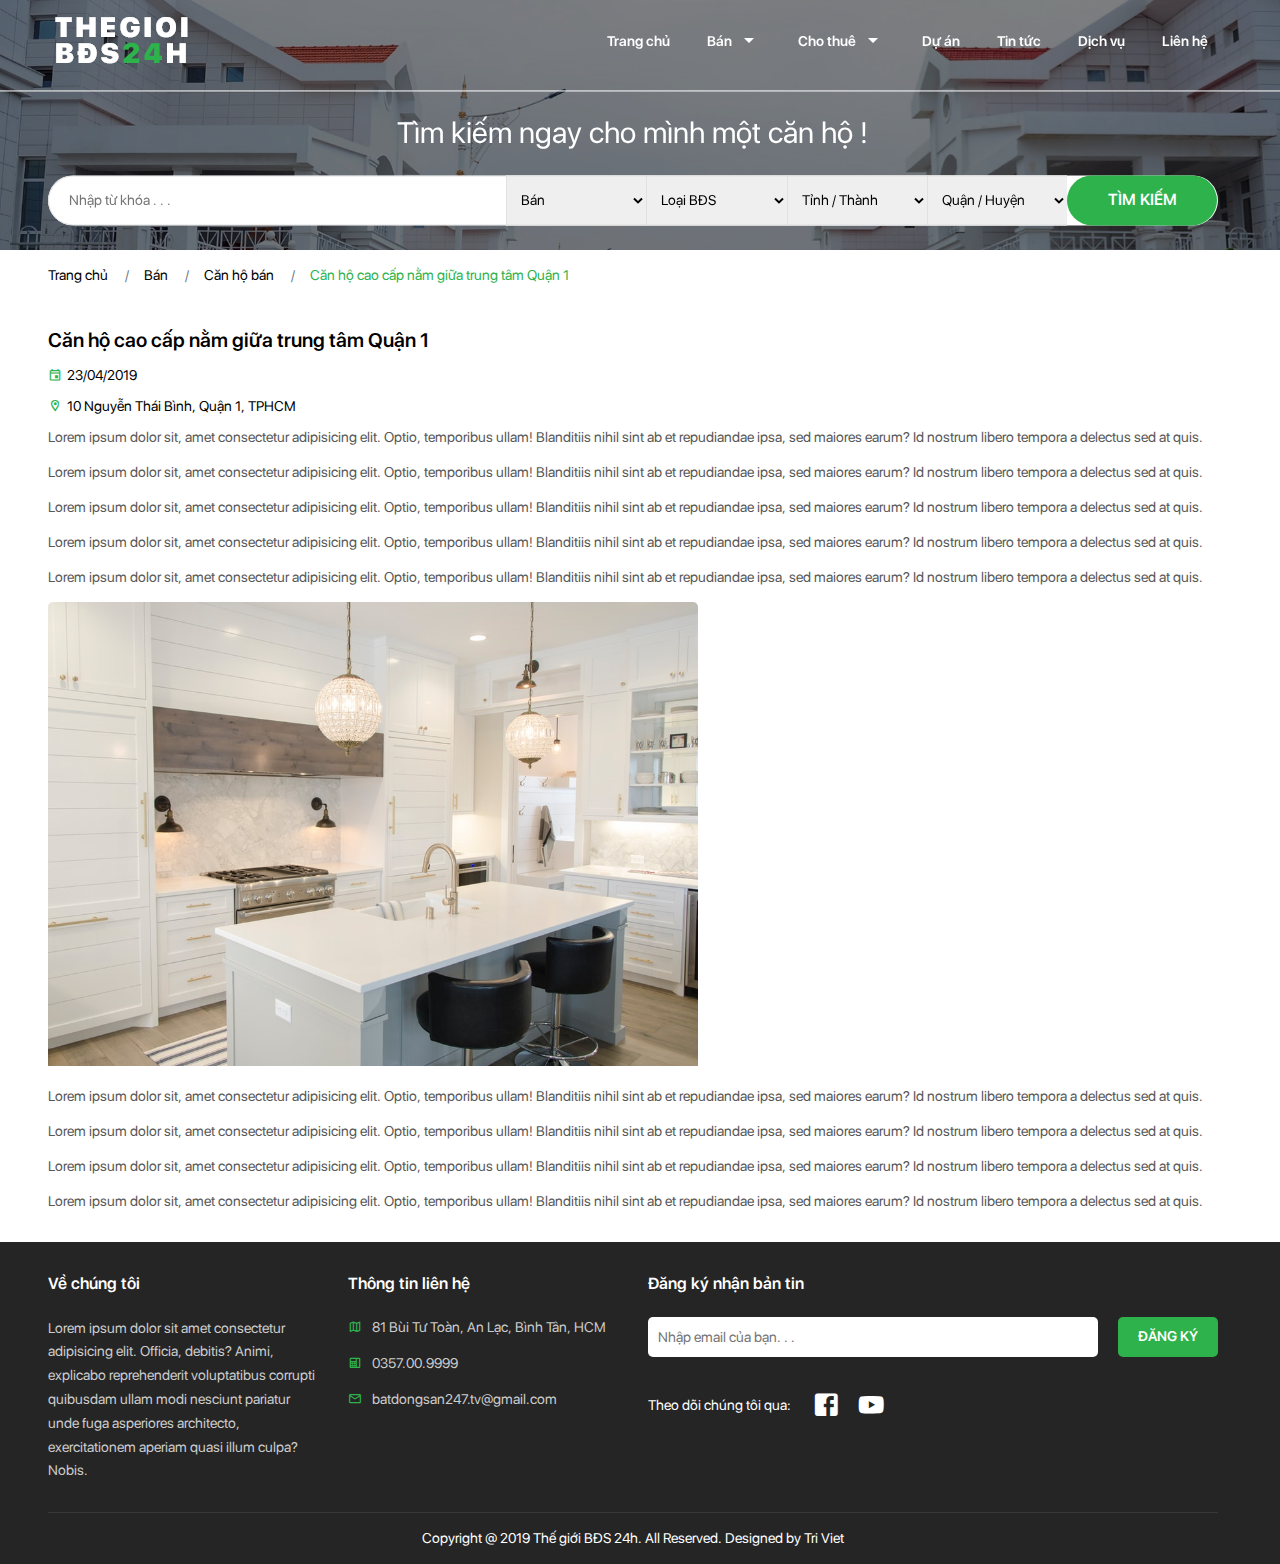
<file: view/chi-tiet-ban.html>
<!DOCTYPE html>
<html lang="en">
  <head>
    <meta charset="UTF-8"/>
    <meta name="viewport" content="width=device-width, initial-scale=1.0"/>
    <meta http-equiv="X-UA-Compatible" content="ie=edge"/>
    <title>Thế giới Bất động sản 24h</title>
    <link rel="stylesheet" href="../css/bootstrap.min.css"/>
    <link rel="stylesheet" href="../css/mdb.min.css"/>
    <link rel="stylesheet" href="../css/owl.carousel.min.css"/>
    <link rel="stylesheet" href="../css/owl.theme.default.min.css"/>
    <link rel="stylesheet" href="../css/materialdesignicons.min.css"/>
    <link rel="stylesheet" href="../css/jquery.fancybox.min.css"/>
    <link rel="stylesheet" href="../css/swiper.min.css"/>
    <link rel="stylesheet" href="../css/layout.css"/>
    <link rel="shortcut icon" href="../img/favicon.png"/>
  </head>
  <body>
    <div class="go-top" title="Lên đầu trang"><span></span><span></span></div>
    <header>
      <section class="menu wow">
        <div class="toggleMenu d-block d-md-none"><i class="mdi mdi-menu"></i></div>
        <div class="search-btn d-block d-md-none"><i class="mdi mdi-magnify"></i></div>
        <div class="container">
          <div class="logo"><a href="index.html"><img src="../img/logo.png"/></a></div>
          <div class="main-menu">
            <ul class="nav">
              <div class="nav-close"><i class="mdi mdi-close d-block d-md-none"></i></div>
              <li class="nav-item"><a class="nav-link" href="index.html">Trang chủ</a></li>
              <li class="nav-item"><a class="nav-link" href="ban.html">
                   Bán<i class="mdi mdi-menu-down"></i></a>
                <ul>
                  <li><a href="ban.html">Căn hộ bán</a></li>
                  <li><a href="ban.html">Văn phòng bán</a></li>
                  <li><a href="ban.html">Đất bán</a></li>
                  <li><a href="ban.html">Căn hộ bán</a></li>
                  <li><a href="ban.html">Căn hộ bán</a></li>
                </ul>
              </li>
              <li class="nav-item"><a class="nav-link" href="cho-thue.html">
                   Cho thuê<i class="mdi mdi-menu-down"></i></a>
                <ul>
                  <li><a href="cho-thue.html">Căn hộ cho thuê</a></li>
                  <li><a href="cho-thue.html">Siêu thị cho thuê</a></li>
                  <li><a href="cho-thue.html">Đất cho thuê</a></li>
                  <li><a href="cho-thue.html">Căn hộ cho thuê</a></li>
                  <li><a href="cho-thue.html">Căn hộ cho thuê</a></li>
                </ul>
              </li>
              <li class="nav-item"><a class="nav-link" href="du-an.html">Dự án</a></li>
              <li class="nav-item"><a class="nav-link" href="tin-tuc.html">Tin tức</a></li>
              <li class="nav-item"><a class="nav-link" href="dich-vu.html">Dịch vụ</a></li>
              <li class="nav-item"><a class="nav-link" href="lien-he.html">Liên hệ</a></li>
            </ul>
          </div>
        </div>
      </section>
      <div class="overlay-menu"></div>
    </header>
    <article>
      <section class="page-slider slider">
        <div class="owl-carousel slider-carousel owl-theme">
          <div class="item"><a href="#"><img src="../img/slider-1.png"/></a></div>
          <div class="item"><a href="#"><img src="../img/slider-1.png"/></a></div>
        </div>
        <div class="search">
          <div class="container">
            <h1>Tìm kiếm ngay cho mình một căn hộ !</h1>
            <form>
              <input type="text" placeholder="Nhập từ khóa . . ."/>
              <select>
                <option>Bán</option>
                <option>Cho thuê</option>
              </select>
              <select>
                <option>Loại BĐS</option>
                <option>Căn hộ cho thuê</option>
                <option>Căn hộ bán</option>
              </select>
              <select>
                <option>Tỉnh / Thành</option>
                <option>TP Hồ Chí Minh</option>
              </select>
              <select>
                <option>Quận / Huyện</option>
                <option>Quận 2</option>
              </select>
              <button type="submit">Tìm kiếm</button>
            </form>
          </div>
        </div>
      </section>
      <section class="bread-crumb">
        <div class="container">
          <div class="bc-icons">
            <nav aria-label="breadcrumb">
              <ol class="breadcrumb">
                <li class="breadcrumb-item"><a href="index.html">Trang chủ</a></li>
                <li class="breadcrumb-item"><a href="ban.html">Bán</a></li>
                <li class="breadcrumb-item"><a href="ban.html">Căn hộ bán</a></li>
                <li class="breadcrumb-item active">Căn hộ cao cấp nằm giữa trung tâm Quận 1</li>
              </ol>
            </nav>
          </div>
        </div>
      </section>
      <section class="page-detail"> 
        <div class="container">
          <div class="page-detail-zone">
            <h3>Căn hộ cao cấp nằm giữa trung tâm Quận 1</h3>
            <h5><i class="mdi mdi-calendar-outline"></i>23/04/2019</h5>
            <h5><i class="mdi mdi-map-marker-outline"></i>10 Nguyễn Thái Bình, Quận 1, TPHCM      </h5>
            <p>Lorem ipsum dolor sit, amet consectetur adipisicing elit. Optio, temporibus ullam! Blanditiis nihil sint ab et repudiandae ipsa, sed maiores earum? Id nostrum libero tempora a delectus sed at quis.</p>
            <p>Lorem ipsum dolor sit, amet consectetur adipisicing elit. Optio, temporibus ullam! Blanditiis nihil sint ab et repudiandae ipsa, sed maiores earum? Id nostrum libero tempora a delectus sed at quis.</p>
            <p>Lorem ipsum dolor sit, amet consectetur adipisicing elit. Optio, temporibus ullam! Blanditiis nihil sint ab et repudiandae ipsa, sed maiores earum? Id nostrum libero tempora a delectus sed at quis.</p>
            <p>Lorem ipsum dolor sit, amet consectetur adipisicing elit. Optio, temporibus ullam! Blanditiis nihil sint ab et repudiandae ipsa, sed maiores earum? Id nostrum libero tempora a delectus sed at quis.</p>
            <p>Lorem ipsum dolor sit, amet consectetur adipisicing elit. Optio, temporibus ullam! Blanditiis nihil sint ab et repudiandae ipsa, sed maiores earum? Id nostrum libero tempora a delectus sed at quis.</p><img src="../img/rent-1.png"/>
            <p>Lorem ipsum dolor sit, amet consectetur adipisicing elit. Optio, temporibus ullam! Blanditiis nihil sint ab et repudiandae ipsa, sed maiores earum? Id nostrum libero tempora a delectus sed at quis.</p>
            <p>Lorem ipsum dolor sit, amet consectetur adipisicing elit. Optio, temporibus ullam! Blanditiis nihil sint ab et repudiandae ipsa, sed maiores earum? Id nostrum libero tempora a delectus sed at quis.</p>
            <p>Lorem ipsum dolor sit, amet consectetur adipisicing elit. Optio, temporibus ullam! Blanditiis nihil sint ab et repudiandae ipsa, sed maiores earum? Id nostrum libero tempora a delectus sed at quis.</p>
            <p>Lorem ipsum dolor sit, amet consectetur adipisicing elit. Optio, temporibus ullam! Blanditiis nihil sint ab et repudiandae ipsa, sed maiores earum? Id nostrum libero tempora a delectus sed at quis.</p>
          </div>
        </div>
      </section>
    </article>
    <section class="footer">
      <div class="container">
        <div class="row">
          <div class="col-xl-3 col-lg-4 col-sm-6">
            <div class="about">
              <h4>
                 Về chúng tôi<i class="mdi mdi-chevron-down"></i></h4>
              <ul>
                <p>Lorem ipsum dolor sit amet consectetur adipisicing elit. Officia, debitis? Animi, explicabo reprehenderit voluptatibus corrupti quibusdam ullam modi nesciunt pariatur unde fuga asperiores architecto, exercitationem aperiam quasi illum culpa? Nobis.</p>
              </ul>
            </div>
          </div>
          <div class="col-xl-3 col-lg-3 col-sm-6">
            <div class="contact">
              <h4>
                 Thông tin liên hệ<i class="mdi mdi-chevron-down"></i></h4>
              <ul>
                <li><i class="mdi mdi-map-outline"></i>81 Bùi Tư Toàn, An Lạc, Bình Tân, HCM</li>
                <li><i class="mdi mdi-deskphone"></i>0357.00.9999</li>
                <li><i class="mdi mdi-email-outline"></i>batdongsan247.tv@gmail.com</li>
              </ul>
            </div>
          </div>
          <div class="col-xl-6 col-lg-5 col-sm-12">
            <div class="letter">
              <h4>
                 Đăng ký nhận bản tin<i class="mdi mdi-chevron-down"></i></h4>
              <form action="">
                <input type="text" placeholder="Nhập email của bạn. . ."/>
                <button type="submit">đăng ký</button>
              </form>
              <h5>Theo dõi chúng tôi qua:<span><a href="#"><i class="mdi mdi-facebook-box"></i></a><a href="#"><i class="mdi mdi-youtube"></i></a></span></h5>
            </div>
          </div>
        </div>
        <div class="copyright text-center">
          <h5>Copyright @ 2019 Thế giới BĐS 24h. All Reserved. Designed by Tri Viet</h5>
        </div>
      </div>
    </section>
    <script src="../js/jquery-3.3.1.min.js"></script>
    <script src="../js/bootstrap.min.js"></script>
    <script src="../js/mdb.min.js"></script>
    <script src="../js/owl.carousel.min.js"></script>
    <script src="../js/jquery.hoverdir.js"></script>
    <script src="../js/modernizr.custom.97074.js"></script>
    <script src="../js/jquery.fancybox.min.js"></script>
    <script src="../js/swiper.min.js"></script>
    <script src="../js/layout.js"></script>
  </body>
</html>
</file>
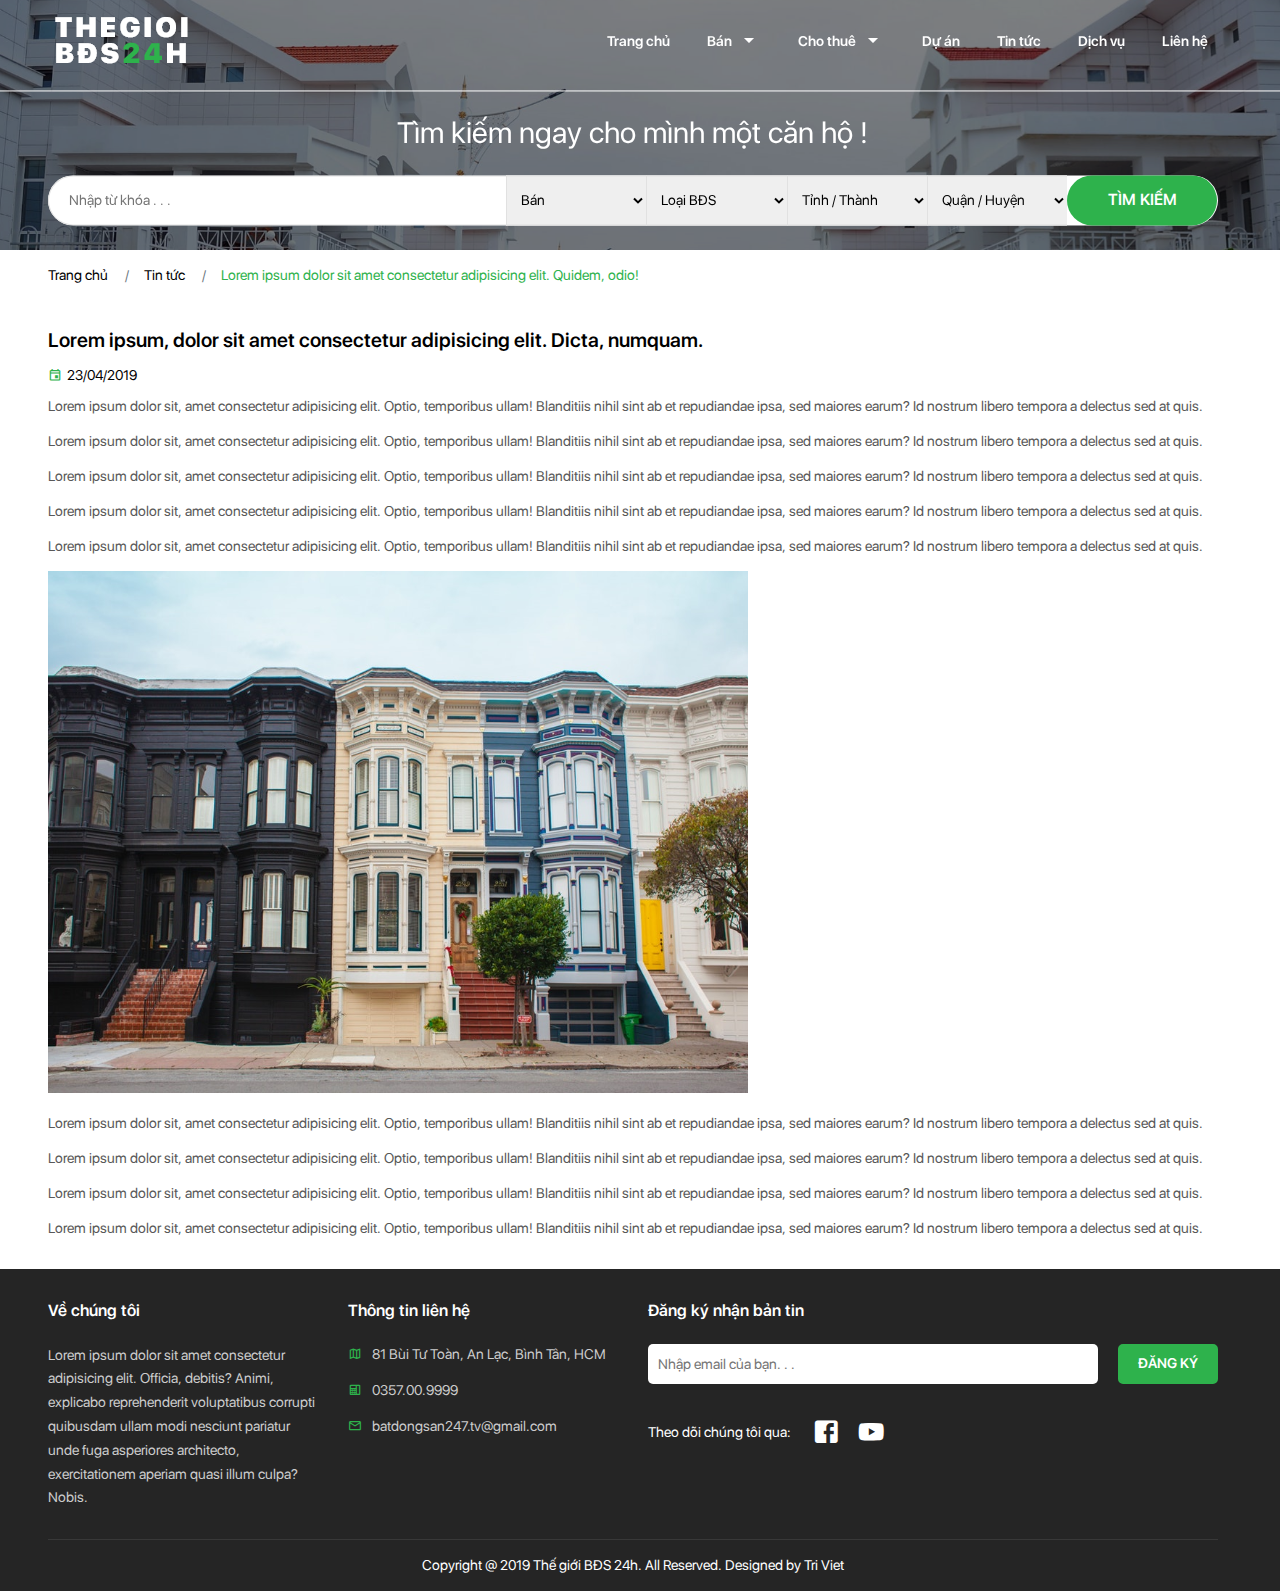
<file: view/chi-tiet-tin-tuc.html>
<!DOCTYPE html>
<html lang="en">
  <head>
    <meta charset="UTF-8"/>
    <meta name="viewport" content="width=device-width, initial-scale=1.0"/>
    <meta http-equiv="X-UA-Compatible" content="ie=edge"/>
    <title>Thế giới Bất động sản 24h</title>
    <link rel="stylesheet" href="../css/bootstrap.min.css"/>
    <link rel="stylesheet" href="../css/mdb.min.css"/>
    <link rel="stylesheet" href="../css/owl.carousel.min.css"/>
    <link rel="stylesheet" href="../css/owl.theme.default.min.css"/>
    <link rel="stylesheet" href="../css/materialdesignicons.min.css"/>
    <link rel="stylesheet" href="../css/jquery.fancybox.min.css"/>
    <link rel="stylesheet" href="../css/swiper.min.css"/>
    <link rel="stylesheet" href="../css/layout.css"/>
    <link rel="shortcut icon" href="../img/favicon.png"/>
  </head>
  <body>
    <div class="go-top" title="Lên đầu trang"><span></span><span></span></div>
    <header>
      <section class="menu wow">
        <div class="toggleMenu d-block d-md-none"><i class="mdi mdi-menu"></i></div>
        <div class="search-btn d-block d-md-none"><i class="mdi mdi-magnify"></i></div>
        <div class="container">
          <div class="logo"><a href="index.html"><img src="../img/logo.png"/></a></div>
          <div class="main-menu">
            <ul class="nav">
              <div class="nav-close"><i class="mdi mdi-close d-block d-md-none"></i></div>
              <li class="nav-item"><a class="nav-link" href="index.html">Trang chủ</a></li>
              <li class="nav-item"><a class="nav-link" href="ban.html">
                   Bán<i class="mdi mdi-menu-down"></i></a>
                <ul>
                  <li><a href="ban.html">Căn hộ bán</a></li>
                  <li><a href="ban.html">Văn phòng bán</a></li>
                  <li><a href="ban.html">Đất bán</a></li>
                  <li><a href="ban.html">Căn hộ bán</a></li>
                  <li><a href="ban.html">Căn hộ bán</a></li>
                </ul>
              </li>
              <li class="nav-item"><a class="nav-link" href="cho-thue.html">
                   Cho thuê<i class="mdi mdi-menu-down"></i></a>
                <ul>
                  <li><a href="cho-thue.html">Căn hộ cho thuê</a></li>
                  <li><a href="cho-thue.html">Siêu thị cho thuê</a></li>
                  <li><a href="cho-thue.html">Đất cho thuê</a></li>
                  <li><a href="cho-thue.html">Căn hộ cho thuê</a></li>
                  <li><a href="cho-thue.html">Căn hộ cho thuê</a></li>
                </ul>
              </li>
              <li class="nav-item"><a class="nav-link" href="du-an.html">Dự án</a></li>
              <li class="nav-item"><a class="nav-link" href="tin-tuc.html">Tin tức</a></li>
              <li class="nav-item"><a class="nav-link" href="dich-vu.html">Dịch vụ</a></li>
              <li class="nav-item"><a class="nav-link" href="lien-he.html">Liên hệ</a></li>
            </ul>
          </div>
        </div>
      </section>
      <div class="overlay-menu"></div>
    </header>
    <article>
      <section class="page-slider slider">
        <div class="owl-carousel slider-carousel owl-theme">
          <div class="item"><a href="#"><img src="../img/slider-1.png"/></a></div>
          <div class="item"><a href="#"><img src="../img/slider-1.png"/></a></div>
        </div>
        <div class="search">
          <div class="container">
            <h1>Tìm kiếm ngay cho mình một căn hộ !</h1>
            <form>
              <input type="text" placeholder="Nhập từ khóa . . ."/>
              <select>
                <option>Bán</option>
                <option>Cho thuê</option>
              </select>
              <select>
                <option>Loại BĐS</option>
                <option>Căn hộ cho thuê</option>
                <option>Căn hộ bán</option>
              </select>
              <select>
                <option>Tỉnh / Thành</option>
                <option>TP Hồ Chí Minh</option>
              </select>
              <select>
                <option>Quận / Huyện</option>
                <option>Quận 2</option>
              </select>
              <button type="submit">Tìm kiếm</button>
            </form>
          </div>
        </div>
      </section>
      <section class="bread-crumb">
        <div class="container">
          <div class="bc-icons">
            <nav aria-label="breadcrumb">
              <ol class="breadcrumb">
                <li class="breadcrumb-item"><a href="index.html">Trang chủ</a></li>
                <li class="breadcrumb-item"><a href="tin-tuc.html">Tin tức</a></li>
                <li class="breadcrumb-item active">Lorem ipsum dolor sit amet consectetur adipisicing elit. Quidem, odio!</li>
              </ol>
            </nav>
          </div>
        </div>
      </section>
      <section class="page-detail"> 
        <div class="container">
          <div class="page-detail-zone">
            <h3>Lorem ipsum, dolor sit amet consectetur adipisicing elit. Dicta, numquam.</h3>
            <h5><i class="mdi mdi-calendar-outline"></i>23/04/2019</h5>
            <p>Lorem ipsum dolor sit, amet consectetur adipisicing elit. Optio, temporibus ullam! Blanditiis nihil sint ab et repudiandae ipsa, sed maiores earum? Id nostrum libero tempora a delectus sed at quis.</p>
            <p>Lorem ipsum dolor sit, amet consectetur adipisicing elit. Optio, temporibus ullam! Blanditiis nihil sint ab et repudiandae ipsa, sed maiores earum? Id nostrum libero tempora a delectus sed at quis.</p>
            <p>Lorem ipsum dolor sit, amet consectetur adipisicing elit. Optio, temporibus ullam! Blanditiis nihil sint ab et repudiandae ipsa, sed maiores earum? Id nostrum libero tempora a delectus sed at quis.</p>
            <p>Lorem ipsum dolor sit, amet consectetur adipisicing elit. Optio, temporibus ullam! Blanditiis nihil sint ab et repudiandae ipsa, sed maiores earum? Id nostrum libero tempora a delectus sed at quis.</p>
            <p>Lorem ipsum dolor sit, amet consectetur adipisicing elit. Optio, temporibus ullam! Blanditiis nihil sint ab et repudiandae ipsa, sed maiores earum? Id nostrum libero tempora a delectus sed at quis.</p><img src="../img/project-1.png"/>
            <p>Lorem ipsum dolor sit, amet consectetur adipisicing elit. Optio, temporibus ullam! Blanditiis nihil sint ab et repudiandae ipsa, sed maiores earum? Id nostrum libero tempora a delectus sed at quis.</p>
            <p>Lorem ipsum dolor sit, amet consectetur adipisicing elit. Optio, temporibus ullam! Blanditiis nihil sint ab et repudiandae ipsa, sed maiores earum? Id nostrum libero tempora a delectus sed at quis.</p>
            <p>Lorem ipsum dolor sit, amet consectetur adipisicing elit. Optio, temporibus ullam! Blanditiis nihil sint ab et repudiandae ipsa, sed maiores earum? Id nostrum libero tempora a delectus sed at quis.</p>
            <p>Lorem ipsum dolor sit, amet consectetur adipisicing elit. Optio, temporibus ullam! Blanditiis nihil sint ab et repudiandae ipsa, sed maiores earum? Id nostrum libero tempora a delectus sed at quis.</p>
          </div>
        </div>
      </section>
    </article>
    <section class="footer">
      <div class="container">
        <div class="row">
          <div class="col-xl-3 col-lg-4 col-sm-6">
            <div class="about">
              <h4>
                 Về chúng tôi<i class="mdi mdi-chevron-down"></i></h4>
              <ul>
                <p>Lorem ipsum dolor sit amet consectetur adipisicing elit. Officia, debitis? Animi, explicabo reprehenderit voluptatibus corrupti quibusdam ullam modi nesciunt pariatur unde fuga asperiores architecto, exercitationem aperiam quasi illum culpa? Nobis.</p>
              </ul>
            </div>
          </div>
          <div class="col-xl-3 col-lg-3 col-sm-6">
            <div class="contact">
              <h4>
                 Thông tin liên hệ<i class="mdi mdi-chevron-down"></i></h4>
              <ul>
                <li><i class="mdi mdi-map-outline"></i>81 Bùi Tư Toàn, An Lạc, Bình Tân, HCM</li>
                <li><i class="mdi mdi-deskphone"></i>0357.00.9999</li>
                <li><i class="mdi mdi-email-outline"></i>batdongsan247.tv@gmail.com</li>
              </ul>
            </div>
          </div>
          <div class="col-xl-6 col-lg-5 col-sm-12">
            <div class="letter">
              <h4>
                 Đăng ký nhận bản tin<i class="mdi mdi-chevron-down"></i></h4>
              <form action="">
                <input type="text" placeholder="Nhập email của bạn. . ."/>
                <button type="submit">đăng ký</button>
              </form>
              <h5>Theo dõi chúng tôi qua:<span><a href="#"><i class="mdi mdi-facebook-box"></i></a><a href="#"><i class="mdi mdi-youtube"></i></a></span></h5>
            </div>
          </div>
        </div>
        <div class="copyright text-center">
          <h5>Copyright @ 2019 Thế giới BĐS 24h. All Reserved. Designed by Tri Viet</h5>
        </div>
      </div>
    </section>
    <script src="../js/jquery-3.3.1.min.js"></script>
    <script src="../js/bootstrap.min.js"></script>
    <script src="../js/mdb.min.js"></script>
    <script src="../js/owl.carousel.min.js"></script>
    <script src="../js/jquery.hoverdir.js"></script>
    <script src="../js/modernizr.custom.97074.js"></script>
    <script src="../js/jquery.fancybox.min.js"></script>
    <script src="../js/swiper.min.js"></script>
    <script src="../js/layout.js"></script>
  </body>
</html>
</file>
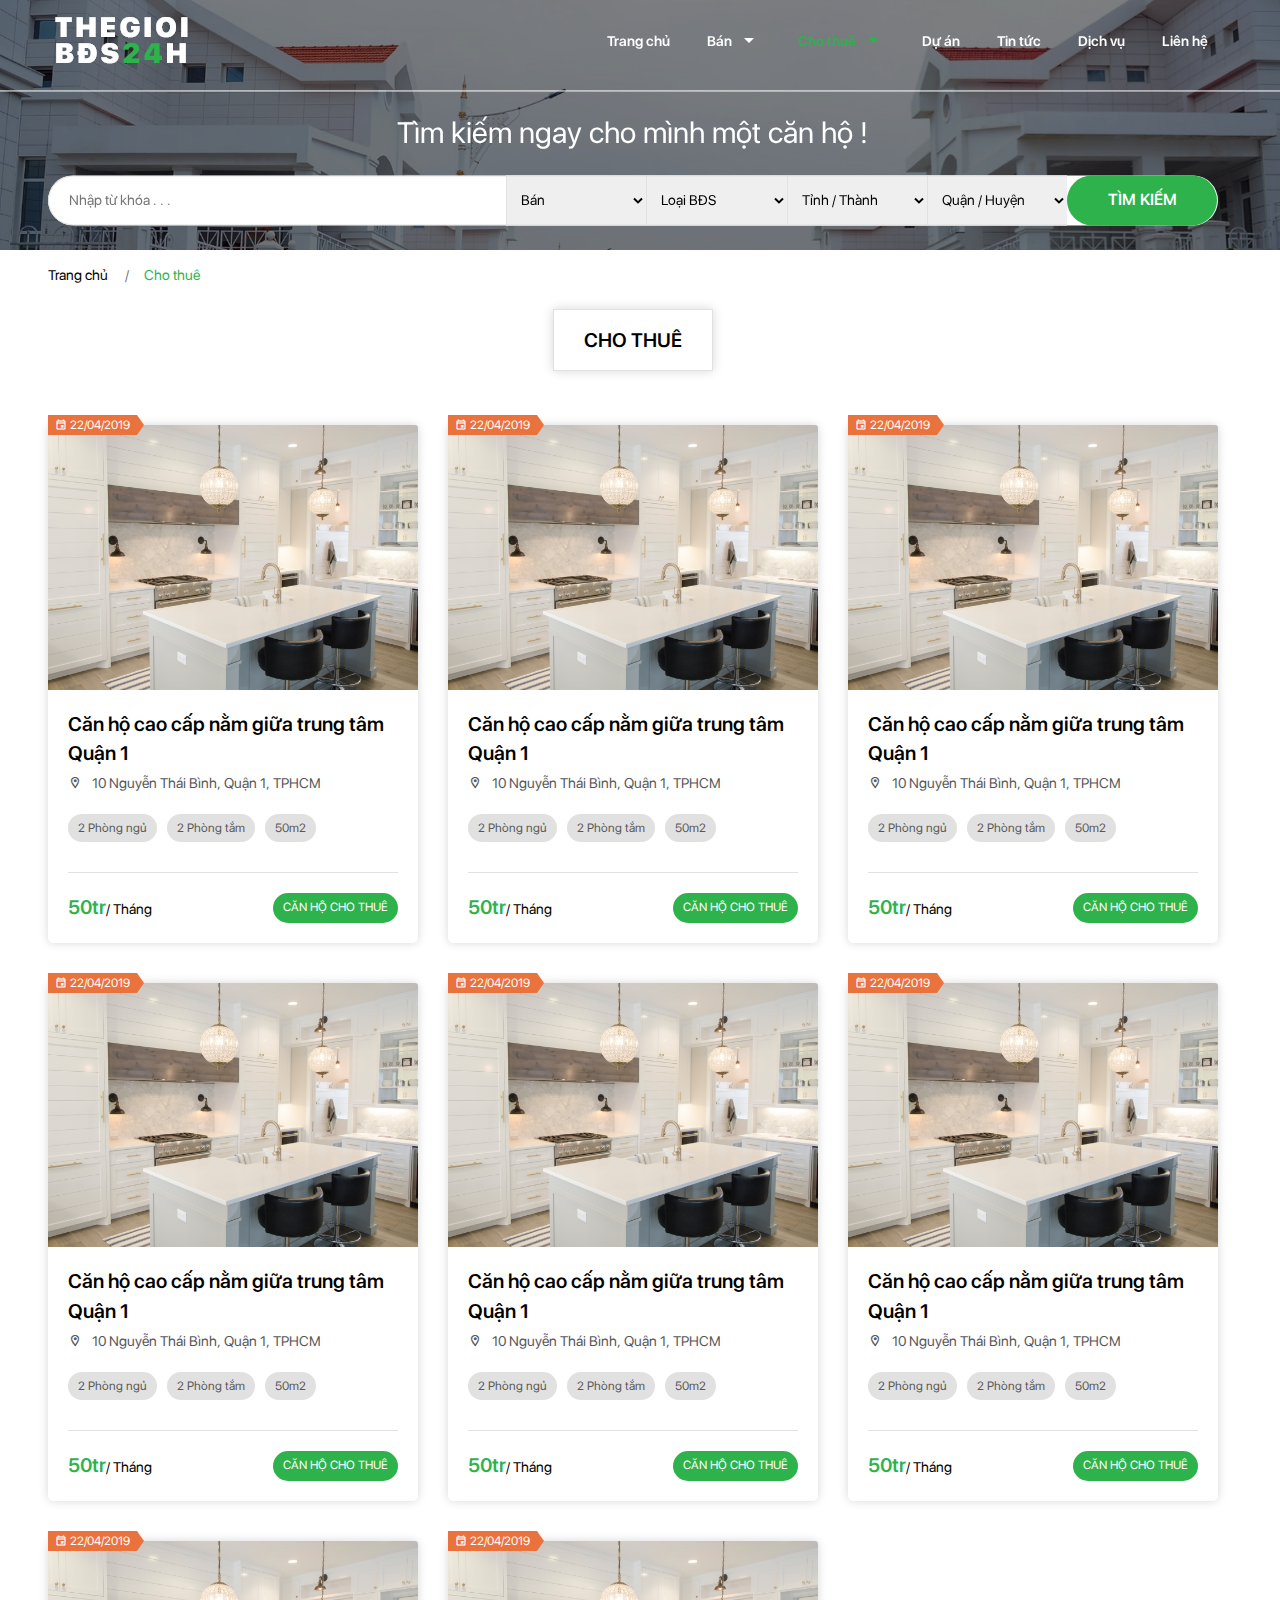
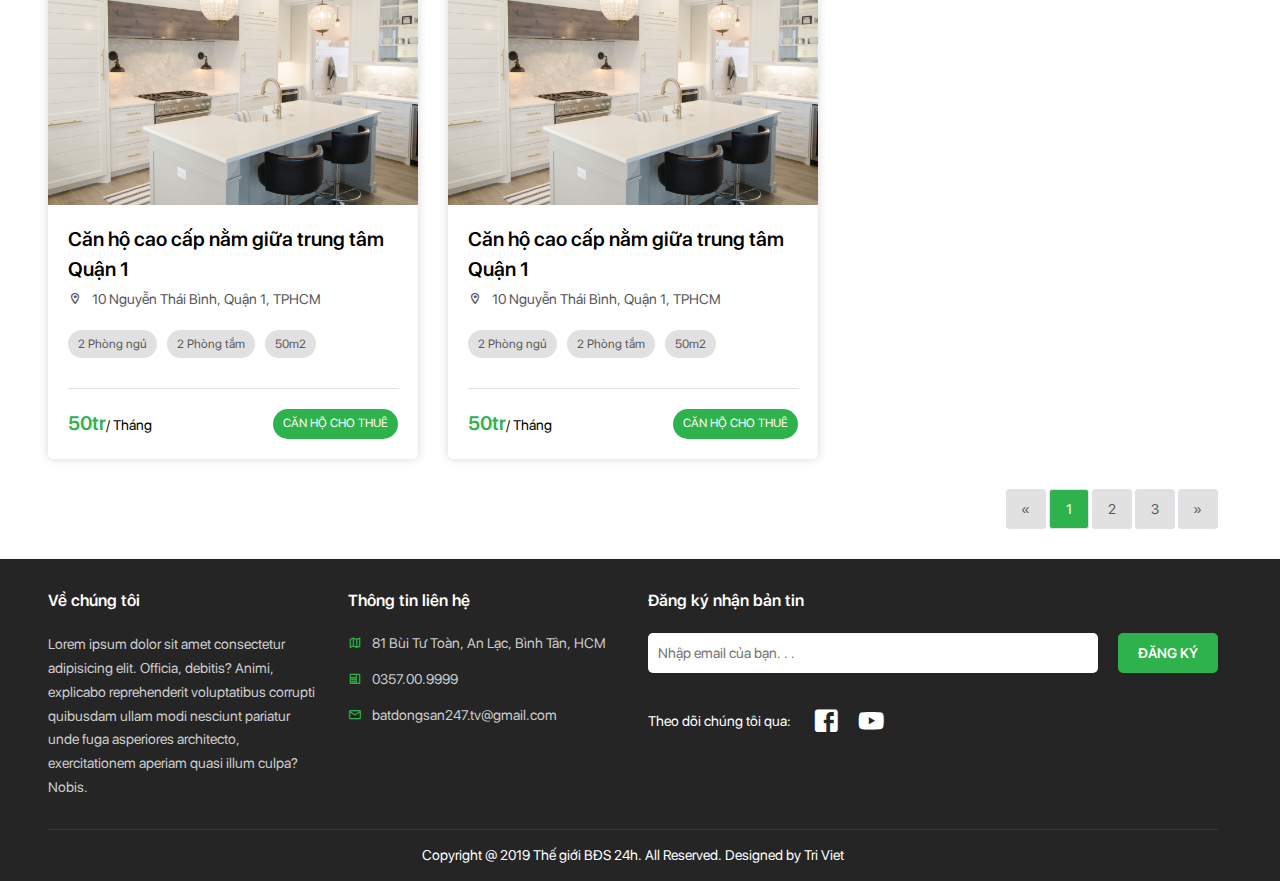
<file: view/cho-thue.html>
<!DOCTYPE html>
<html lang="en">
  <head>
    <meta charset="UTF-8"/>
    <meta name="viewport" content="width=device-width, initial-scale=1.0"/>
    <meta http-equiv="X-UA-Compatible" content="ie=edge"/>
    <title>Thế giới Bất động sản 24h</title>
    <link rel="stylesheet" href="../css/bootstrap.min.css"/>
    <link rel="stylesheet" href="../css/mdb.min.css"/>
    <link rel="stylesheet" href="../css/owl.carousel.min.css"/>
    <link rel="stylesheet" href="../css/owl.theme.default.min.css"/>
    <link rel="stylesheet" href="../css/materialdesignicons.min.css"/>
    <link rel="stylesheet" href="../css/jquery.fancybox.min.css"/>
    <link rel="stylesheet" href="../css/swiper.min.css"/>
    <link rel="stylesheet" href="../css/layout.css"/>
    <link rel="shortcut icon" href="../img/favicon.png"/>
  </head>
  <body>
    <div class="go-top" title="Lên đầu trang"><span></span><span></span></div>
    <header>
      <section class="menu wow">
        <div class="toggleMenu d-block d-md-none"><i class="mdi mdi-menu"></i></div>
        <div class="search-btn d-block d-md-none"><i class="mdi mdi-magnify"></i></div>
        <div class="container">
          <div class="logo"><a href="index.html"><img src="../img/logo.png"/></a></div>
          <div class="main-menu">
            <ul class="nav">
              <div class="nav-close"><i class="mdi mdi-close d-block d-md-none"></i></div>
              <li class="nav-item"><a class="nav-link" href="index.html">Trang chủ</a></li>
              <li class="nav-item"><a class="nav-link" href="ban.html">
                   Bán<i class="mdi mdi-menu-down"></i></a>
                <ul>
                  <li><a href="ban.html">Căn hộ bán</a></li>
                  <li><a href="ban.html">Văn phòng bán</a></li>
                  <li><a href="ban.html">Đất bán</a></li>
                  <li><a href="ban.html">Căn hộ bán</a></li>
                  <li><a href="ban.html">Căn hộ bán</a></li>
                </ul>
              </li>
              <li class="nav-item"><a class="nav-link" href="cho-thue.html">
                   Cho thuê<i class="mdi mdi-menu-down"></i></a>
                <ul>
                  <li><a href="cho-thue.html">Căn hộ cho thuê</a></li>
                  <li><a href="cho-thue.html">Siêu thị cho thuê</a></li>
                  <li><a href="cho-thue.html">Đất cho thuê</a></li>
                  <li><a href="cho-thue.html">Căn hộ cho thuê</a></li>
                  <li><a href="cho-thue.html">Căn hộ cho thuê</a></li>
                </ul>
              </li>
              <li class="nav-item"><a class="nav-link" href="du-an.html">Dự án</a></li>
              <li class="nav-item"><a class="nav-link" href="tin-tuc.html">Tin tức</a></li>
              <li class="nav-item"><a class="nav-link" href="dich-vu.html">Dịch vụ</a></li>
              <li class="nav-item"><a class="nav-link" href="lien-he.html">Liên hệ</a></li>
            </ul>
          </div>
        </div>
      </section>
      <div class="overlay-menu"></div>
    </header>
    <article>
      <section class="page-slider slider">
        <div class="owl-carousel slider-carousel owl-theme">
          <div class="item"><a href="#"><img src="../img/slider-1.png"/></a></div>
          <div class="item"><a href="#"><img src="../img/slider-1.png"/></a></div>
        </div>
        <div class="search">
          <div class="container">
            <h1>Tìm kiếm ngay cho mình một căn hộ !</h1>
            <form>
              <input type="text" placeholder="Nhập từ khóa . . ."/>
              <select>
                <option>Bán</option>
                <option>Cho thuê</option>
              </select>
              <select>
                <option>Loại BĐS</option>
                <option>Căn hộ cho thuê</option>
                <option>Căn hộ bán</option>
              </select>
              <select>
                <option>Tỉnh / Thành</option>
                <option>TP Hồ Chí Minh</option>
              </select>
              <select>
                <option>Quận / Huyện</option>
                <option>Quận 2</option>
              </select>
              <button type="submit">Tìm kiếm</button>
            </form>
          </div>
        </div>
      </section>
      <section class="bread-crumb">
        <div class="container">
          <div class="bc-icons">
            <nav aria-label="breadcrumb">
              <ol class="breadcrumb">
                <li class="breadcrumb-item"><a href="index.html">Trang chủ</a></li>
                <li class="breadcrumb-item active">Cho thuê</li>
              </ol>
            </nav>
          </div>
        </div>
      </section>
      <section class="page-content">
        <div class="container">
          <div class="title-page">
            <h3> <a>Cho thuê</a></h3>
          </div>
          <div class="page-zone">
            <div class="box-rent">
              <div class="box-rent-date"><i class="mdi mdi-calendar-outline"> </i>22/04/2019</div>
              <div class="box-rent-img"><i class="mdi mdi-image-search-outline" title="Nhấn để phóng to ảnh" data-caption="Căn hộ cao cấp nằm giữa trung tâm Quận 1" data-fancybox="gallery" href="../img/rent-1.png"></i><a href="chi-tiet-cho-thue.html"><img src="../img/rent-1.png"/></a></div>
              <div class="box-rent-detail">
                <h3><a href="chi-tiet-cho-thue.html">Căn hộ cao cấp nằm giữa trung tâm Quận 1</a></h3>
                <h5> <i class="mdi mdi-map-marker-outline"></i>10 Nguyễn Thái Bình, Quận 1, TPHCM</h5>
                <div class="box-rent-detail-option"><span>2 Phòng ngủ</span><span>2 Phòng tắm</span><span>50m2</span></div>
              </div>
              <div class="box-rent-price">
                <h3>50tr<span>/ Tháng</span></h3>
                <h6>CĂN HỘ CHO thuê</h6>
              </div>
            </div>
            <div class="box-rent">
              <div class="box-rent-date"><i class="mdi mdi-calendar-outline"> </i>22/04/2019</div>
              <div class="box-rent-img"><i class="mdi mdi-image-search-outline" title="Nhấn để phóng to ảnh" data-caption="Căn hộ cao cấp nằm giữa trung tâm Quận 1" data-fancybox="gallery" href="../img/rent-1.png"></i><a href="chi-tiet-cho-thue.html"><img src="../img/rent-1.png"/></a></div>
              <div class="box-rent-detail">
                <h3><a href="chi-tiet-cho-thue.html">Căn hộ cao cấp nằm giữa trung tâm Quận 1</a></h3>
                <h5> <i class="mdi mdi-map-marker-outline"></i>10 Nguyễn Thái Bình, Quận 1, TPHCM</h5>
                <div class="box-rent-detail-option"><span>2 Phòng ngủ</span><span>2 Phòng tắm</span><span>50m2</span></div>
              </div>
              <div class="box-rent-price">
                <h3>50tr<span>/ Tháng</span></h3>
                <h6>CĂN HỘ CHO thuê</h6>
              </div>
            </div>
            <div class="box-rent">
              <div class="box-rent-date"><i class="mdi mdi-calendar-outline"> </i>22/04/2019</div>
              <div class="box-rent-img"><i class="mdi mdi-image-search-outline" title="Nhấn để phóng to ảnh" data-caption="Căn hộ cao cấp nằm giữa trung tâm Quận 1" data-fancybox="gallery" href="../img/rent-1.png"></i><a href="chi-tiet-cho-thue.html"><img src="../img/rent-1.png"/></a></div>
              <div class="box-rent-detail">
                <h3><a href="chi-tiet-cho-thue.html">Căn hộ cao cấp nằm giữa trung tâm Quận 1</a></h3>
                <h5> <i class="mdi mdi-map-marker-outline"></i>10 Nguyễn Thái Bình, Quận 1, TPHCM</h5>
                <div class="box-rent-detail-option"><span>2 Phòng ngủ</span><span>2 Phòng tắm</span><span>50m2</span></div>
              </div>
              <div class="box-rent-price">
                <h3>50tr<span>/ Tháng</span></h3>
                <h6>CĂN HỘ CHO thuê</h6>
              </div>
            </div>
            <div class="box-rent">
              <div class="box-rent-date"><i class="mdi mdi-calendar-outline"> </i>22/04/2019</div>
              <div class="box-rent-img"><i class="mdi mdi-image-search-outline" title="Nhấn để phóng to ảnh" data-caption="Căn hộ cao cấp nằm giữa trung tâm Quận 1" data-fancybox="gallery" href="../img/rent-1.png"></i><a href="chi-tiet-cho-thue.html"><img src="../img/rent-1.png"/></a></div>
              <div class="box-rent-detail">
                <h3><a href="chi-tiet-cho-thue.html">Căn hộ cao cấp nằm giữa trung tâm Quận 1</a></h3>
                <h5> <i class="mdi mdi-map-marker-outline"></i>10 Nguyễn Thái Bình, Quận 1, TPHCM</h5>
                <div class="box-rent-detail-option"><span>2 Phòng ngủ</span><span>2 Phòng tắm</span><span>50m2</span></div>
              </div>
              <div class="box-rent-price">
                <h3>50tr<span>/ Tháng</span></h3>
                <h6>CĂN HỘ CHO thuê</h6>
              </div>
            </div>
            <div class="box-rent">
              <div class="box-rent-date"><i class="mdi mdi-calendar-outline"> </i>22/04/2019</div>
              <div class="box-rent-img"><i class="mdi mdi-image-search-outline" title="Nhấn để phóng to ảnh" data-caption="Căn hộ cao cấp nằm giữa trung tâm Quận 1" data-fancybox="gallery" href="../img/rent-1.png"></i><a href="chi-tiet-cho-thue.html"><img src="../img/rent-1.png"/></a></div>
              <div class="box-rent-detail">
                <h3><a href="chi-tiet-cho-thue.html">Căn hộ cao cấp nằm giữa trung tâm Quận 1</a></h3>
                <h5> <i class="mdi mdi-map-marker-outline"></i>10 Nguyễn Thái Bình, Quận 1, TPHCM</h5>
                <div class="box-rent-detail-option"><span>2 Phòng ngủ</span><span>2 Phòng tắm</span><span>50m2</span></div>
              </div>
              <div class="box-rent-price">
                <h3>50tr<span>/ Tháng</span></h3>
                <h6>CĂN HỘ CHO thuê</h6>
              </div>
            </div>
            <div class="box-rent">
              <div class="box-rent-date"><i class="mdi mdi-calendar-outline"> </i>22/04/2019</div>
              <div class="box-rent-img"><i class="mdi mdi-image-search-outline" title="Nhấn để phóng to ảnh" data-caption="Căn hộ cao cấp nằm giữa trung tâm Quận 1" data-fancybox="gallery" href="../img/rent-1.png"></i><a href="chi-tiet-cho-thue.html"><img src="../img/rent-1.png"/></a></div>
              <div class="box-rent-detail">
                <h3><a href="chi-tiet-cho-thue.html">Căn hộ cao cấp nằm giữa trung tâm Quận 1</a></h3>
                <h5> <i class="mdi mdi-map-marker-outline"></i>10 Nguyễn Thái Bình, Quận 1, TPHCM</h5>
                <div class="box-rent-detail-option"><span>2 Phòng ngủ</span><span>2 Phòng tắm</span><span>50m2</span></div>
              </div>
              <div class="box-rent-price">
                <h3>50tr<span>/ Tháng</span></h3>
                <h6>CĂN HỘ CHO thuê</h6>
              </div>
            </div>
            <div class="box-rent">
              <div class="box-rent-date"><i class="mdi mdi-calendar-outline"> </i>22/04/2019</div>
              <div class="box-rent-img"><i class="mdi mdi-image-search-outline" title="Nhấn để phóng to ảnh" data-caption="Căn hộ cao cấp nằm giữa trung tâm Quận 1" data-fancybox="gallery" href="../img/rent-1.png"></i><a href="chi-tiet-cho-thue.html"><img src="../img/rent-1.png"/></a></div>
              <div class="box-rent-detail">
                <h3><a href="chi-tiet-cho-thue.html">Căn hộ cao cấp nằm giữa trung tâm Quận 1</a></h3>
                <h5> <i class="mdi mdi-map-marker-outline"></i>10 Nguyễn Thái Bình, Quận 1, TPHCM</h5>
                <div class="box-rent-detail-option"><span>2 Phòng ngủ</span><span>2 Phòng tắm</span><span>50m2</span></div>
              </div>
              <div class="box-rent-price">
                <h3>50tr<span>/ Tháng</span></h3>
                <h6>CĂN HỘ CHO thuê</h6>
              </div>
            </div>
            <div class="box-rent">
              <div class="box-rent-date"><i class="mdi mdi-calendar-outline"> </i>22/04/2019</div>
              <div class="box-rent-img"><i class="mdi mdi-image-search-outline" title="Nhấn để phóng to ảnh" data-caption="Căn hộ cao cấp nằm giữa trung tâm Quận 1" data-fancybox="gallery" href="../img/rent-1.png"></i><a href="chi-tiet-cho-thue.html"><img src="../img/rent-1.png"/></a></div>
              <div class="box-rent-detail">
                <h3><a href="chi-tiet-cho-thue.html">Căn hộ cao cấp nằm giữa trung tâm Quận 1</a></h3>
                <h5> <i class="mdi mdi-map-marker-outline"></i>10 Nguyễn Thái Bình, Quận 1, TPHCM</h5>
                <div class="box-rent-detail-option"><span>2 Phòng ngủ</span><span>2 Phòng tắm</span><span>50m2</span></div>
              </div>
              <div class="box-rent-price">
                <h3>50tr<span>/ Tháng</span></h3>
                <h6>CĂN HỘ CHO thuê</h6>
              </div>
            </div>
          </div>
          <div class="main-paging">
            <nav>
              <ul class="pagination justify-content-end">
                <li><a class="page-link" href="#" aria-label="Previous"><span aria-hidden="true">«</span><span class="sr-only">Previous</span></a></li>
                <li><a class="page-link active" href="#">1</a></li>
                <li><a class="page-link" href="#">2</a></li>
                <li><a class="page-link" href="#">3</a></li>
                <li><a class="page-link" href="#" aria-label="Next"><span aria-hidden="true">»</span><span class="sr-only">Next </span></a></li>
              </ul>
            </nav>
          </div>
        </div>
      </section>
    </article>
    <section class="footer">
      <div class="container">
        <div class="row">
          <div class="col-xl-3 col-lg-4 col-sm-6">
            <div class="about">
              <h4>
                 Về chúng tôi<i class="mdi mdi-chevron-down"></i></h4>
              <ul>
                <p>Lorem ipsum dolor sit amet consectetur adipisicing elit. Officia, debitis? Animi, explicabo reprehenderit voluptatibus corrupti quibusdam ullam modi nesciunt pariatur unde fuga asperiores architecto, exercitationem aperiam quasi illum culpa? Nobis.</p>
              </ul>
            </div>
          </div>
          <div class="col-xl-3 col-lg-3 col-sm-6">
            <div class="contact">
              <h4>
                 Thông tin liên hệ<i class="mdi mdi-chevron-down"></i></h4>
              <ul>
                <li><i class="mdi mdi-map-outline"></i>81 Bùi Tư Toàn, An Lạc, Bình Tân, HCM</li>
                <li><i class="mdi mdi-deskphone"></i>0357.00.9999</li>
                <li><i class="mdi mdi-email-outline"></i>batdongsan247.tv@gmail.com</li>
              </ul>
            </div>
          </div>
          <div class="col-xl-6 col-lg-5 col-sm-12">
            <div class="letter">
              <h4>
                 Đăng ký nhận bản tin<i class="mdi mdi-chevron-down"></i></h4>
              <form action="">
                <input type="text" placeholder="Nhập email của bạn. . ."/>
                <button type="submit">đăng ký</button>
              </form>
              <h5>Theo dõi chúng tôi qua:<span><a href="#"><i class="mdi mdi-facebook-box"></i></a><a href="#"><i class="mdi mdi-youtube"></i></a></span></h5>
            </div>
          </div>
        </div>
        <div class="copyright text-center">
          <h5>Copyright @ 2019 Thế giới BĐS 24h. All Reserved. Designed by Tri Viet</h5>
        </div>
      </div>
    </section>
    <script src="../js/jquery-3.3.1.min.js"></script>
    <script src="../js/bootstrap.min.js"></script>
    <script src="../js/mdb.min.js"></script>
    <script src="../js/owl.carousel.min.js"></script>
    <script src="../js/jquery.hoverdir.js"></script>
    <script src="../js/modernizr.custom.97074.js"></script>
    <script src="../js/jquery.fancybox.min.js"></script>
    <script src="../js/swiper.min.js"></script>
    <script src="../js/layout.js"></script>
  </body>
</html>
</file>
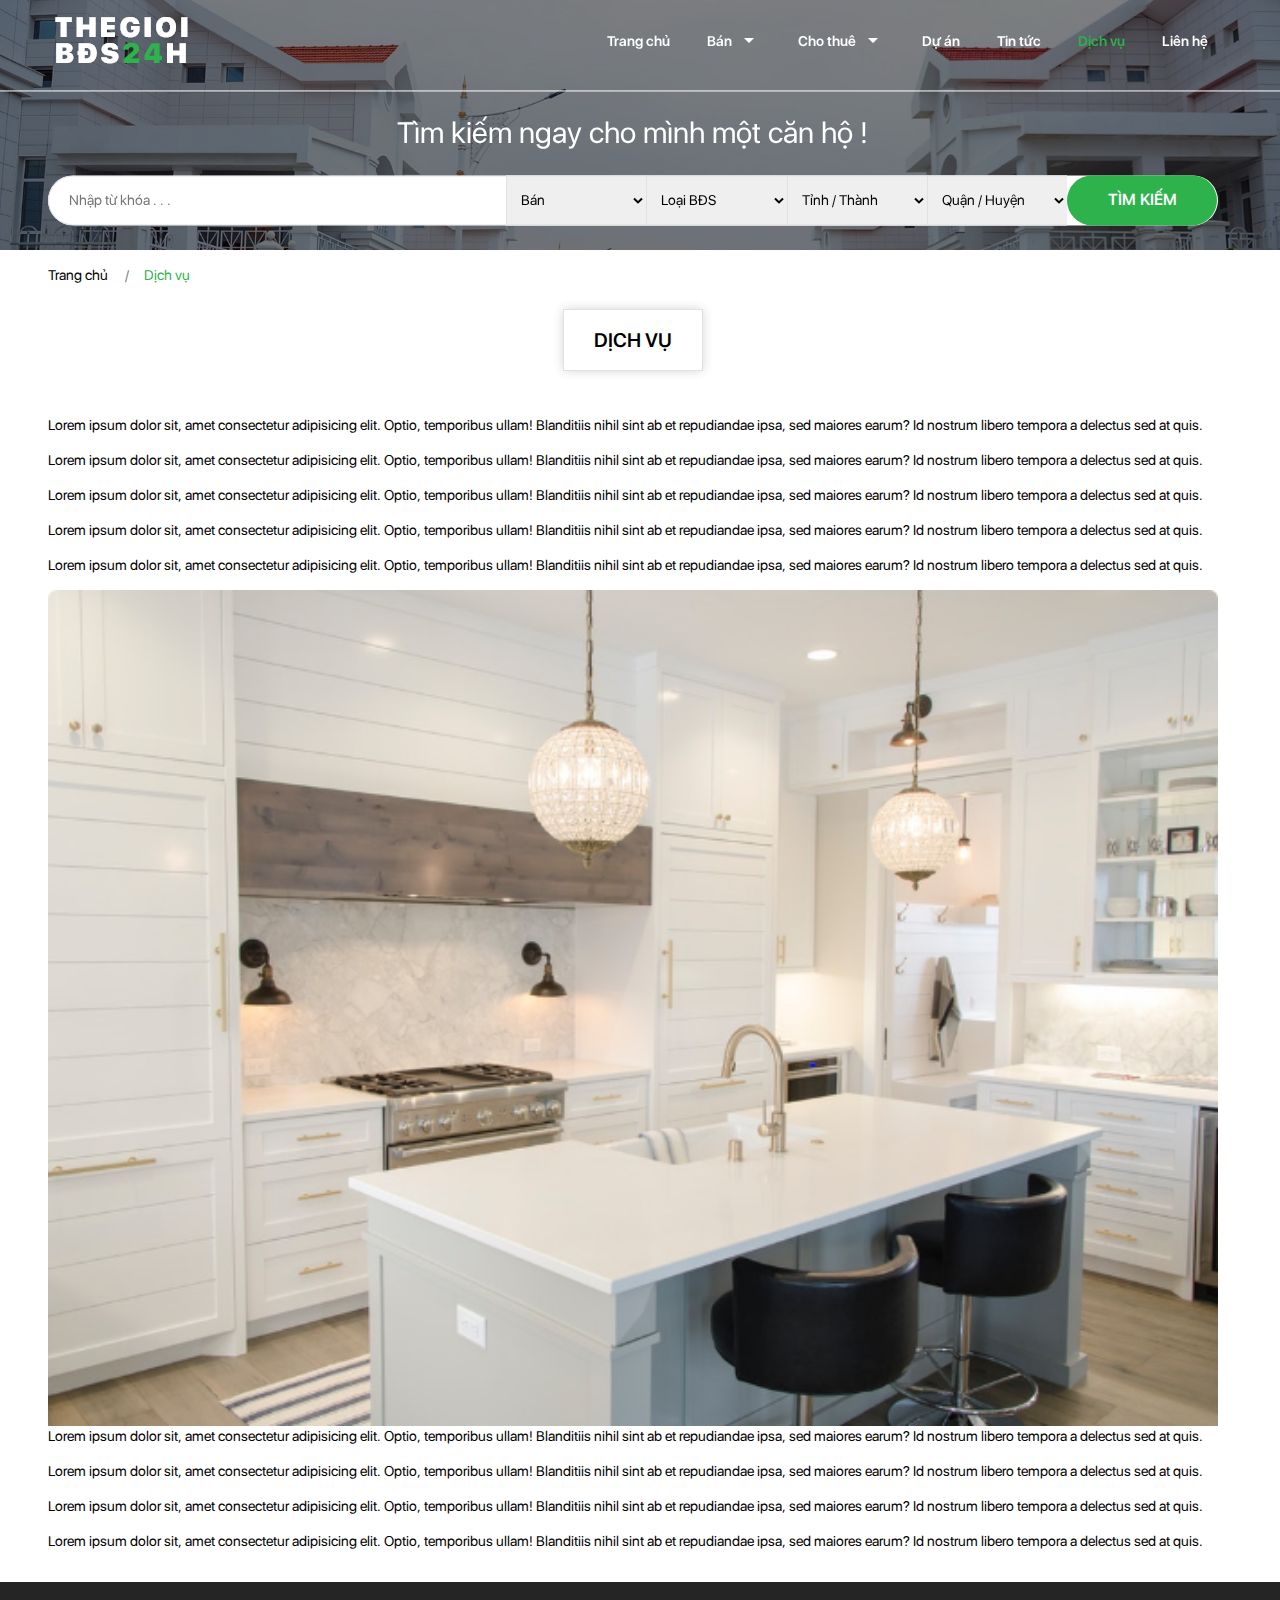
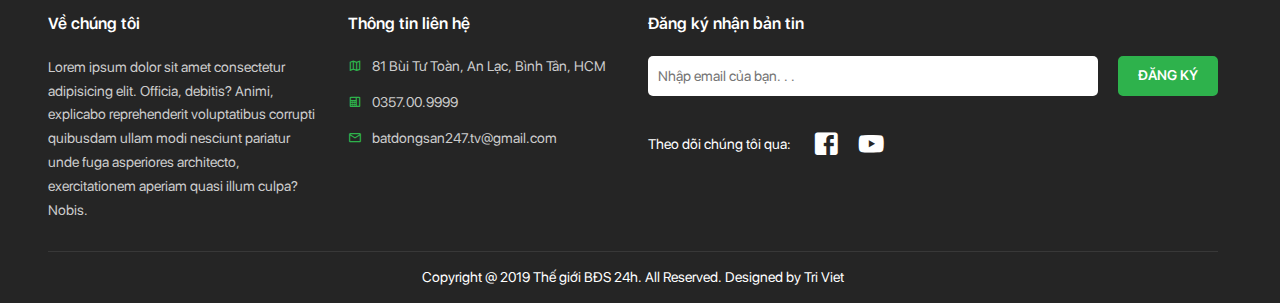
<file: view/dich-vu.html>
<!DOCTYPE html>
<html lang="en">
  <head>
    <meta charset="UTF-8"/>
    <meta name="viewport" content="width=device-width, initial-scale=1.0"/>
    <meta http-equiv="X-UA-Compatible" content="ie=edge"/>
    <title>Thế giới Bất động sản 24h</title>
    <link rel="stylesheet" href="../css/bootstrap.min.css"/>
    <link rel="stylesheet" href="../css/mdb.min.css"/>
    <link rel="stylesheet" href="../css/owl.carousel.min.css"/>
    <link rel="stylesheet" href="../css/owl.theme.default.min.css"/>
    <link rel="stylesheet" href="../css/materialdesignicons.min.css"/>
    <link rel="stylesheet" href="../css/jquery.fancybox.min.css"/>
    <link rel="stylesheet" href="../css/swiper.min.css"/>
    <link rel="stylesheet" href="../css/layout.css"/>
    <link rel="shortcut icon" href="../img/favicon.png"/>
  </head>
  <body>
    <div class="go-top" title="Lên đầu trang"><span></span><span></span></div>
    <header>
      <section class="menu wow">
        <div class="toggleMenu d-block d-md-none"><i class="mdi mdi-menu"></i></div>
        <div class="search-btn d-block d-md-none"><i class="mdi mdi-magnify"></i></div>
        <div class="container">
          <div class="logo"><a href="index.html"><img src="../img/logo.png"/></a></div>
          <div class="main-menu">
            <ul class="nav">
              <div class="nav-close"><i class="mdi mdi-close d-block d-md-none"></i></div>
              <li class="nav-item"><a class="nav-link" href="index.html">Trang chủ</a></li>
              <li class="nav-item"><a class="nav-link" href="ban.html">
                   Bán<i class="mdi mdi-menu-down"></i></a>
                <ul>
                  <li><a href="ban.html">Căn hộ bán</a></li>
                  <li><a href="ban.html">Văn phòng bán</a></li>
                  <li><a href="ban.html">Đất bán</a></li>
                  <li><a href="ban.html">Căn hộ bán</a></li>
                  <li><a href="ban.html">Căn hộ bán</a></li>
                </ul>
              </li>
              <li class="nav-item"><a class="nav-link" href="cho-thue.html">
                   Cho thuê<i class="mdi mdi-menu-down"></i></a>
                <ul>
                  <li><a href="cho-thue.html">Căn hộ cho thuê</a></li>
                  <li><a href="cho-thue.html">Siêu thị cho thuê</a></li>
                  <li><a href="cho-thue.html">Đất cho thuê</a></li>
                  <li><a href="cho-thue.html">Căn hộ cho thuê</a></li>
                  <li><a href="cho-thue.html">Căn hộ cho thuê</a></li>
                </ul>
              </li>
              <li class="nav-item"><a class="nav-link" href="du-an.html">Dự án</a></li>
              <li class="nav-item"><a class="nav-link" href="tin-tuc.html">Tin tức</a></li>
              <li class="nav-item"><a class="nav-link" href="dich-vu.html">Dịch vụ</a></li>
              <li class="nav-item"><a class="nav-link" href="lien-he.html">Liên hệ</a></li>
            </ul>
          </div>
        </div>
      </section>
      <div class="overlay-menu"></div>
    </header>
    <article>
      <section class="page-slider slider">
        <div class="owl-carousel slider-carousel owl-theme">
          <div class="item"><a href="#"><img src="../img/slider-1.png"/></a></div>
          <div class="item"><a href="#"><img src="../img/slider-1.png"/></a></div>
        </div>
        <div class="search">
          <div class="container">
            <h1>Tìm kiếm ngay cho mình một căn hộ !</h1>
            <form>
              <input type="text" placeholder="Nhập từ khóa . . ."/>
              <select>
                <option>Bán</option>
                <option>Cho thuê</option>
              </select>
              <select>
                <option>Loại BĐS</option>
                <option>Căn hộ cho thuê</option>
                <option>Căn hộ bán</option>
              </select>
              <select>
                <option>Tỉnh / Thành</option>
                <option>TP Hồ Chí Minh</option>
              </select>
              <select>
                <option>Quận / Huyện</option>
                <option>Quận 2</option>
              </select>
              <button type="submit">Tìm kiếm</button>
            </form>
          </div>
        </div>
      </section>
      <section class="bread-crumb">
        <div class="container">
          <div class="bc-icons">
            <nav aria-label="breadcrumb">
              <ol class="breadcrumb">
                <li class="breadcrumb-item"><a href="index.html">Trang chủ</a></li>
                <li class="breadcrumb-item active">Dịch vụ</li>
              </ol>
            </nav>
          </div>
        </div>
      </section>
      <section class="page-detail"> 
        <div class="container">
          <div class="title-page">
            <h3> <a>Dịch vụ</a></h3>
          </div>
          <p>Lorem ipsum dolor sit, amet consectetur adipisicing elit. Optio, temporibus ullam! Blanditiis nihil sint ab et repudiandae ipsa, sed maiores earum? Id nostrum libero tempora a delectus sed at quis.</p>
          <p>Lorem ipsum dolor sit, amet consectetur adipisicing elit. Optio, temporibus ullam! Blanditiis nihil sint ab et repudiandae ipsa, sed maiores earum? Id nostrum libero tempora a delectus sed at quis.</p>
          <p>Lorem ipsum dolor sit, amet consectetur adipisicing elit. Optio, temporibus ullam! Blanditiis nihil sint ab et repudiandae ipsa, sed maiores earum? Id nostrum libero tempora a delectus sed at quis.</p>
          <p>Lorem ipsum dolor sit, amet consectetur adipisicing elit. Optio, temporibus ullam! Blanditiis nihil sint ab et repudiandae ipsa, sed maiores earum? Id nostrum libero tempora a delectus sed at quis.</p>
          <p>Lorem ipsum dolor sit, amet consectetur adipisicing elit. Optio, temporibus ullam! Blanditiis nihil sint ab et repudiandae ipsa, sed maiores earum? Id nostrum libero tempora a delectus sed at quis.</p><img src="../img/rent-1.png"/>
          <p>Lorem ipsum dolor sit, amet consectetur adipisicing elit. Optio, temporibus ullam! Blanditiis nihil sint ab et repudiandae ipsa, sed maiores earum? Id nostrum libero tempora a delectus sed at quis.</p>
          <p>Lorem ipsum dolor sit, amet consectetur adipisicing elit. Optio, temporibus ullam! Blanditiis nihil sint ab et repudiandae ipsa, sed maiores earum? Id nostrum libero tempora a delectus sed at quis.</p>
          <p>Lorem ipsum dolor sit, amet consectetur adipisicing elit. Optio, temporibus ullam! Blanditiis nihil sint ab et repudiandae ipsa, sed maiores earum? Id nostrum libero tempora a delectus sed at quis.</p>
          <p>Lorem ipsum dolor sit, amet consectetur adipisicing elit. Optio, temporibus ullam! Blanditiis nihil sint ab et repudiandae ipsa, sed maiores earum? Id nostrum libero tempora a delectus sed at quis.</p>
        </div>
      </section>
    </article>
    <section class="footer">
      <div class="container">
        <div class="row">
          <div class="col-xl-3 col-lg-4 col-sm-6">
            <div class="about">
              <h4>
                 Về chúng tôi<i class="mdi mdi-chevron-down"></i></h4>
              <ul>
                <p>Lorem ipsum dolor sit amet consectetur adipisicing elit. Officia, debitis? Animi, explicabo reprehenderit voluptatibus corrupti quibusdam ullam modi nesciunt pariatur unde fuga asperiores architecto, exercitationem aperiam quasi illum culpa? Nobis.</p>
              </ul>
            </div>
          </div>
          <div class="col-xl-3 col-lg-3 col-sm-6">
            <div class="contact">
              <h4>
                 Thông tin liên hệ<i class="mdi mdi-chevron-down"></i></h4>
              <ul>
                <li><i class="mdi mdi-map-outline"></i>81 Bùi Tư Toàn, An Lạc, Bình Tân, HCM</li>
                <li><i class="mdi mdi-deskphone"></i>0357.00.9999</li>
                <li><i class="mdi mdi-email-outline"></i>batdongsan247.tv@gmail.com</li>
              </ul>
            </div>
          </div>
          <div class="col-xl-6 col-lg-5 col-sm-12">
            <div class="letter">
              <h4>
                 Đăng ký nhận bản tin<i class="mdi mdi-chevron-down"></i></h4>
              <form action="">
                <input type="text" placeholder="Nhập email của bạn. . ."/>
                <button type="submit">đăng ký</button>
              </form>
              <h5>Theo dõi chúng tôi qua:<span><a href="#"><i class="mdi mdi-facebook-box"></i></a><a href="#"><i class="mdi mdi-youtube"></i></a></span></h5>
            </div>
          </div>
        </div>
        <div class="copyright text-center">
          <h5>Copyright @ 2019 Thế giới BĐS 24h. All Reserved. Designed by Tri Viet</h5>
        </div>
      </div>
    </section>
    <script src="../js/jquery-3.3.1.min.js"></script>
    <script src="../js/bootstrap.min.js"></script>
    <script src="../js/mdb.min.js"></script>
    <script src="../js/owl.carousel.min.js"></script>
    <script src="../js/jquery.hoverdir.js"></script>
    <script src="../js/modernizr.custom.97074.js"></script>
    <script src="../js/jquery.fancybox.min.js"></script>
    <script src="../js/swiper.min.js"></script>
    <script src="../js/layout.js"></script>
  </body>
</html>
</file>
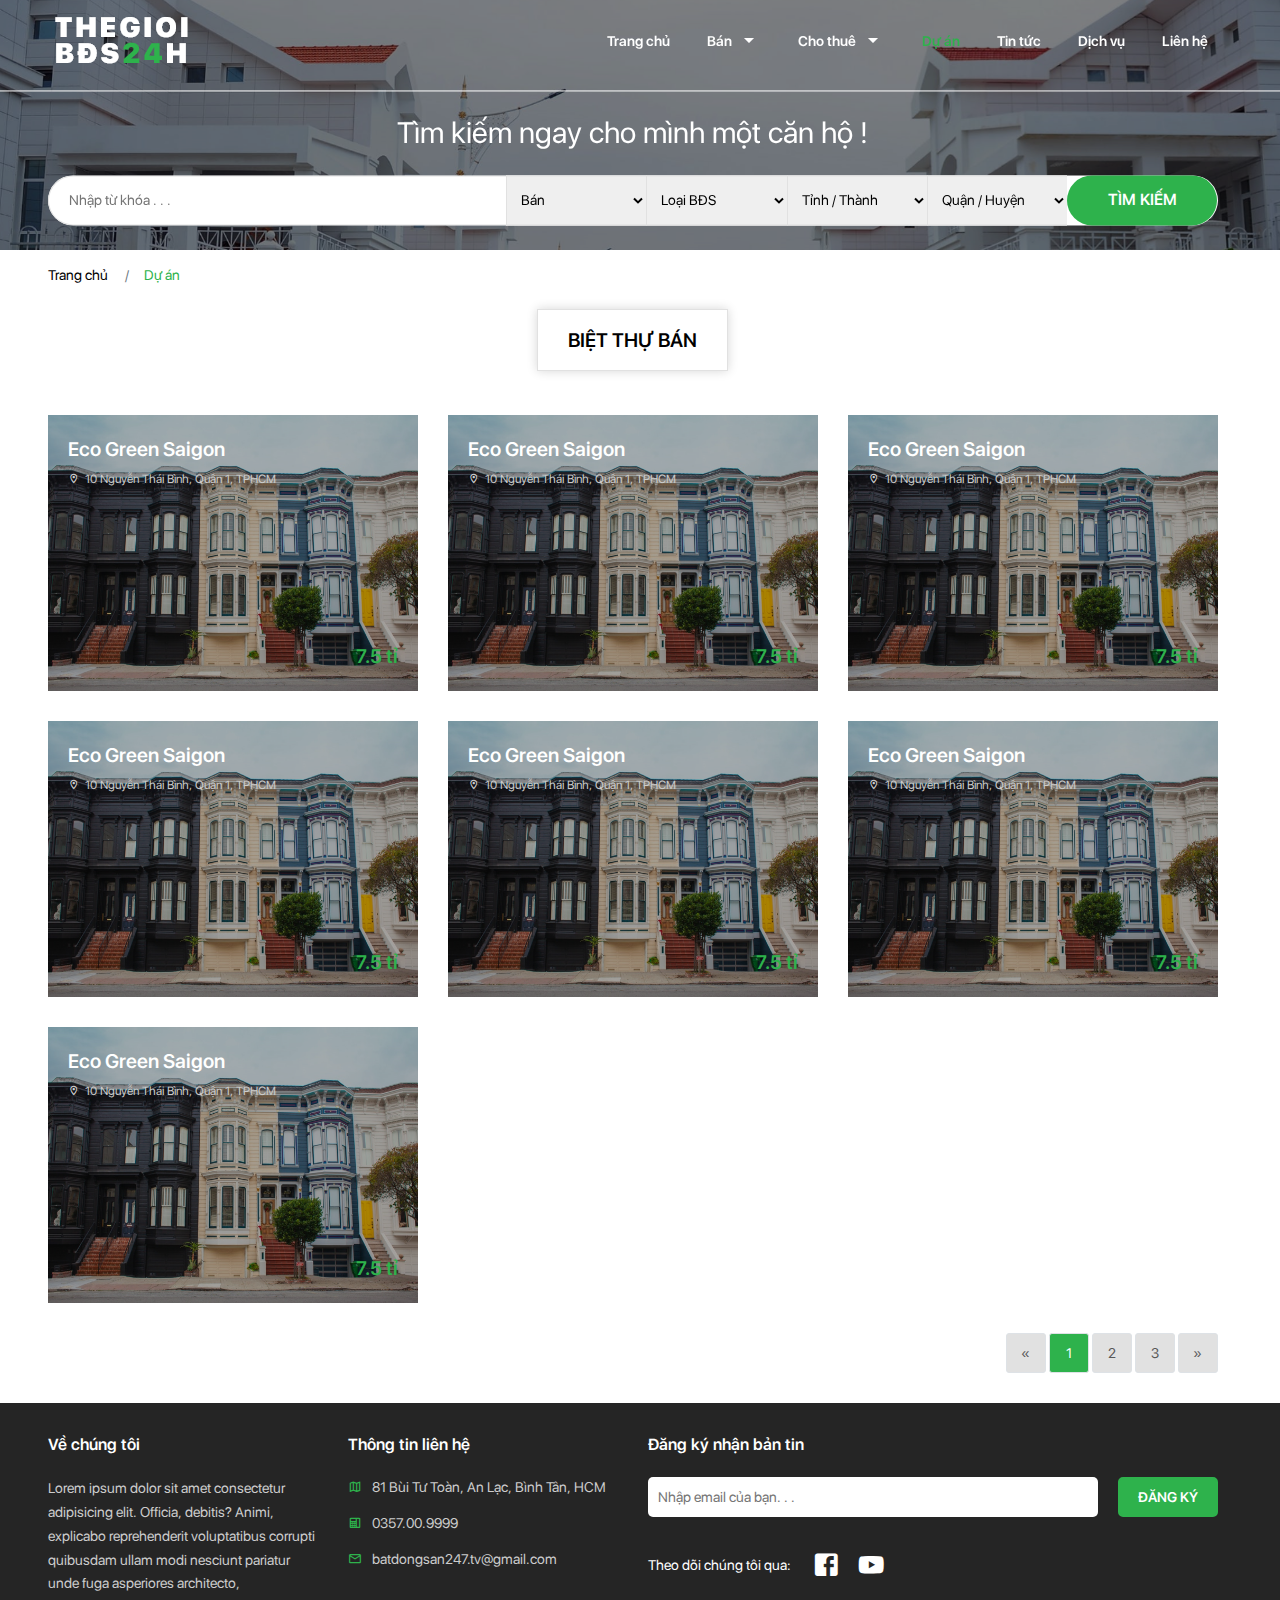
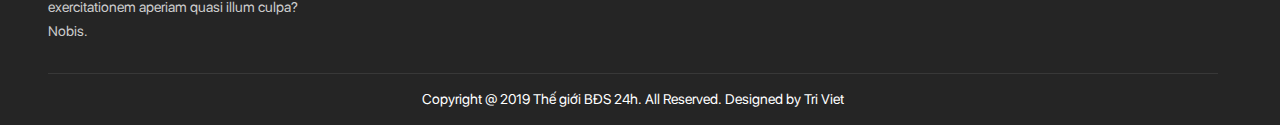
<file: view/du-an.html>
<!DOCTYPE html>
<html lang="en">
  <head>
    <meta charset="UTF-8"/>
    <meta name="viewport" content="width=device-width, initial-scale=1.0"/>
    <meta http-equiv="X-UA-Compatible" content="ie=edge"/>
    <title>Thế giới Bất động sản 24h</title>
    <link rel="stylesheet" href="../css/bootstrap.min.css"/>
    <link rel="stylesheet" href="../css/mdb.min.css"/>
    <link rel="stylesheet" href="../css/owl.carousel.min.css"/>
    <link rel="stylesheet" href="../css/owl.theme.default.min.css"/>
    <link rel="stylesheet" href="../css/materialdesignicons.min.css"/>
    <link rel="stylesheet" href="../css/jquery.fancybox.min.css"/>
    <link rel="stylesheet" href="../css/swiper.min.css"/>
    <link rel="stylesheet" href="../css/layout.css"/>
    <link rel="shortcut icon" href="../img/favicon.png"/>
  </head>
  <body>
    <div class="go-top" title="Lên đầu trang"><span></span><span></span></div>
    <header>
      <section class="menu wow">
        <div class="toggleMenu d-block d-md-none"><i class="mdi mdi-menu"></i></div>
        <div class="search-btn d-block d-md-none"><i class="mdi mdi-magnify"></i></div>
        <div class="container">
          <div class="logo"><a href="index.html"><img src="../img/logo.png"/></a></div>
          <div class="main-menu">
            <ul class="nav">
              <div class="nav-close"><i class="mdi mdi-close d-block d-md-none"></i></div>
              <li class="nav-item"><a class="nav-link" href="index.html">Trang chủ</a></li>
              <li class="nav-item"><a class="nav-link" href="ban.html">
                   Bán<i class="mdi mdi-menu-down"></i></a>
                <ul>
                  <li><a href="ban.html">Căn hộ bán</a></li>
                  <li><a href="ban.html">Văn phòng bán</a></li>
                  <li><a href="ban.html">Đất bán</a></li>
                  <li><a href="ban.html">Căn hộ bán</a></li>
                  <li><a href="ban.html">Căn hộ bán</a></li>
                </ul>
              </li>
              <li class="nav-item"><a class="nav-link" href="cho-thue.html">
                   Cho thuê<i class="mdi mdi-menu-down"></i></a>
                <ul>
                  <li><a href="cho-thue.html">Căn hộ cho thuê</a></li>
                  <li><a href="cho-thue.html">Siêu thị cho thuê</a></li>
                  <li><a href="cho-thue.html">Đất cho thuê</a></li>
                  <li><a href="cho-thue.html">Căn hộ cho thuê</a></li>
                  <li><a href="cho-thue.html">Căn hộ cho thuê</a></li>
                </ul>
              </li>
              <li class="nav-item"><a class="nav-link" href="du-an.html">Dự án</a></li>
              <li class="nav-item"><a class="nav-link" href="tin-tuc.html">Tin tức</a></li>
              <li class="nav-item"><a class="nav-link" href="dich-vu.html">Dịch vụ</a></li>
              <li class="nav-item"><a class="nav-link" href="lien-he.html">Liên hệ</a></li>
            </ul>
          </div>
        </div>
      </section>
      <div class="overlay-menu"></div>
    </header>
    <article>
      <section class="page-slider slider">
        <div class="owl-carousel slider-carousel owl-theme">
          <div class="item"><a href="#"><img src="../img/slider-1.png"/></a></div>
          <div class="item"><a href="#"><img src="../img/slider-1.png"/></a></div>
        </div>
        <div class="search">
          <div class="container">
            <h1>Tìm kiếm ngay cho mình một căn hộ !</h1>
            <form>
              <input type="text" placeholder="Nhập từ khóa . . ."/>
              <select>
                <option>Bán</option>
                <option>Cho thuê</option>
              </select>
              <select>
                <option>Loại BĐS</option>
                <option>Căn hộ cho thuê</option>
                <option>Căn hộ bán</option>
              </select>
              <select>
                <option>Tỉnh / Thành</option>
                <option>TP Hồ Chí Minh</option>
              </select>
              <select>
                <option>Quận / Huyện</option>
                <option>Quận 2</option>
              </select>
              <button type="submit">Tìm kiếm</button>
            </form>
          </div>
        </div>
      </section>
      <section class="bread-crumb">
        <div class="container">
          <div class="bc-icons">
            <nav aria-label="breadcrumb">
              <ol class="breadcrumb">
                <li class="breadcrumb-item"><a href="index.html">Trang chủ</a></li>
                <li class="breadcrumb-item active">Dự án</li>
              </ol>
            </nav>
          </div>
        </div>
      </section>
      <section class="page-content">
        <div class="container">
          <div class="title-page">
            <h3> <a>biệt thự bán</a></h3>
          </div>
          <div class="page-zone">
            <div class="box-project"><a href="chi-tiet-du-an.html"><img src="../img/project-1.png"/>
                <div class="box-project-detail">
                  <h3>Eco Green Saigon</h3>
                  <h6><i class="mdi mdi-map-marker-outline"></i>10 Nguyễn Thái Bình, Quận 1, TPHCM</h6>
                </div>
                <div class="box-project-price">
                  <h3>7.5 tỉ</h3>
                </div><span></span></a></div>
            <div class="box-project"><a href="chi-tiet-du-an.html"><img src="../img/project-1.png"/>
                <div class="box-project-detail">
                  <h3>Eco Green Saigon</h3>
                  <h6><i class="mdi mdi-map-marker-outline"></i>10 Nguyễn Thái Bình, Quận 1, TPHCM</h6>
                </div>
                <div class="box-project-price">
                  <h3>7.5 tỉ</h3>
                </div><span></span></a></div>
            <div class="box-project"><a href="chi-tiet-du-an.html"><img src="../img/project-1.png"/>
                <div class="box-project-detail">
                  <h3>Eco Green Saigon</h3>
                  <h6><i class="mdi mdi-map-marker-outline"></i>10 Nguyễn Thái Bình, Quận 1, TPHCM</h6>
                </div>
                <div class="box-project-price">
                  <h3>7.5 tỉ</h3>
                </div><span></span></a></div>
            <div class="box-project"><a href="chi-tiet-du-an.html"><img src="../img/project-1.png"/>
                <div class="box-project-detail">
                  <h3>Eco Green Saigon</h3>
                  <h6><i class="mdi mdi-map-marker-outline"></i>10 Nguyễn Thái Bình, Quận 1, TPHCM</h6>
                </div>
                <div class="box-project-price">
                  <h3>7.5 tỉ</h3>
                </div><span></span></a></div>
            <div class="box-project"><a href="chi-tiet-du-an.html"><img src="../img/project-1.png"/>
                <div class="box-project-detail">
                  <h3>Eco Green Saigon</h3>
                  <h6><i class="mdi mdi-map-marker-outline"></i>10 Nguyễn Thái Bình, Quận 1, TPHCM</h6>
                </div>
                <div class="box-project-price">
                  <h3>7.5 tỉ</h3>
                </div><span></span></a></div>
            <div class="box-project"><a href="chi-tiet-du-an.html"><img src="../img/project-1.png"/>
                <div class="box-project-detail">
                  <h3>Eco Green Saigon</h3>
                  <h6><i class="mdi mdi-map-marker-outline"></i>10 Nguyễn Thái Bình, Quận 1, TPHCM</h6>
                </div>
                <div class="box-project-price">
                  <h3>7.5 tỉ</h3>
                </div><span></span></a></div>
            <div class="box-project"><a href="chi-tiet-du-an.html"><img src="../img/project-1.png"/>
                <div class="box-project-detail">
                  <h3>Eco Green Saigon</h3>
                  <h6><i class="mdi mdi-map-marker-outline"></i>10 Nguyễn Thái Bình, Quận 1, TPHCM</h6>
                </div>
                <div class="box-project-price">
                  <h3>7.5 tỉ</h3>
                </div><span></span></a></div>
          </div>
          <div class="main-paging">
            <nav>
              <ul class="pagination justify-content-end">
                <li><a class="page-link" href="#" aria-label="Previous"><span aria-hidden="true">«</span><span class="sr-only">Previous</span></a></li>
                <li><a class="page-link active" href="#">1</a></li>
                <li><a class="page-link" href="#">2</a></li>
                <li><a class="page-link" href="#">3</a></li>
                <li><a class="page-link" href="#" aria-label="Next"><span aria-hidden="true">»</span><span class="sr-only">Next </span></a></li>
              </ul>
            </nav>
          </div>
        </div>
      </section>
    </article>
    <section class="footer">
      <div class="container">
        <div class="row">
          <div class="col-xl-3 col-lg-4 col-sm-6">
            <div class="about">
              <h4>
                 Về chúng tôi<i class="mdi mdi-chevron-down"></i></h4>
              <ul>
                <p>Lorem ipsum dolor sit amet consectetur adipisicing elit. Officia, debitis? Animi, explicabo reprehenderit voluptatibus corrupti quibusdam ullam modi nesciunt pariatur unde fuga asperiores architecto, exercitationem aperiam quasi illum culpa? Nobis.</p>
              </ul>
            </div>
          </div>
          <div class="col-xl-3 col-lg-3 col-sm-6">
            <div class="contact">
              <h4>
                 Thông tin liên hệ<i class="mdi mdi-chevron-down"></i></h4>
              <ul>
                <li><i class="mdi mdi-map-outline"></i>81 Bùi Tư Toàn, An Lạc, Bình Tân, HCM</li>
                <li><i class="mdi mdi-deskphone"></i>0357.00.9999</li>
                <li><i class="mdi mdi-email-outline"></i>batdongsan247.tv@gmail.com</li>
              </ul>
            </div>
          </div>
          <div class="col-xl-6 col-lg-5 col-sm-12">
            <div class="letter">
              <h4>
                 Đăng ký nhận bản tin<i class="mdi mdi-chevron-down"></i></h4>
              <form action="">
                <input type="text" placeholder="Nhập email của bạn. . ."/>
                <button type="submit">đăng ký</button>
              </form>
              <h5>Theo dõi chúng tôi qua:<span><a href="#"><i class="mdi mdi-facebook-box"></i></a><a href="#"><i class="mdi mdi-youtube"></i></a></span></h5>
            </div>
          </div>
        </div>
        <div class="copyright text-center">
          <h5>Copyright @ 2019 Thế giới BĐS 24h. All Reserved. Designed by Tri Viet</h5>
        </div>
      </div>
    </section>
    <script src="../js/jquery-3.3.1.min.js"></script>
    <script src="../js/bootstrap.min.js"></script>
    <script src="../js/mdb.min.js"></script>
    <script src="../js/owl.carousel.min.js"></script>
    <script src="../js/jquery.hoverdir.js"></script>
    <script src="../js/modernizr.custom.97074.js"></script>
    <script src="../js/jquery.fancybox.min.js"></script>
    <script src="../js/swiper.min.js"></script>
    <script src="../js/layout.js"></script>
  </body>
</html>
</file>
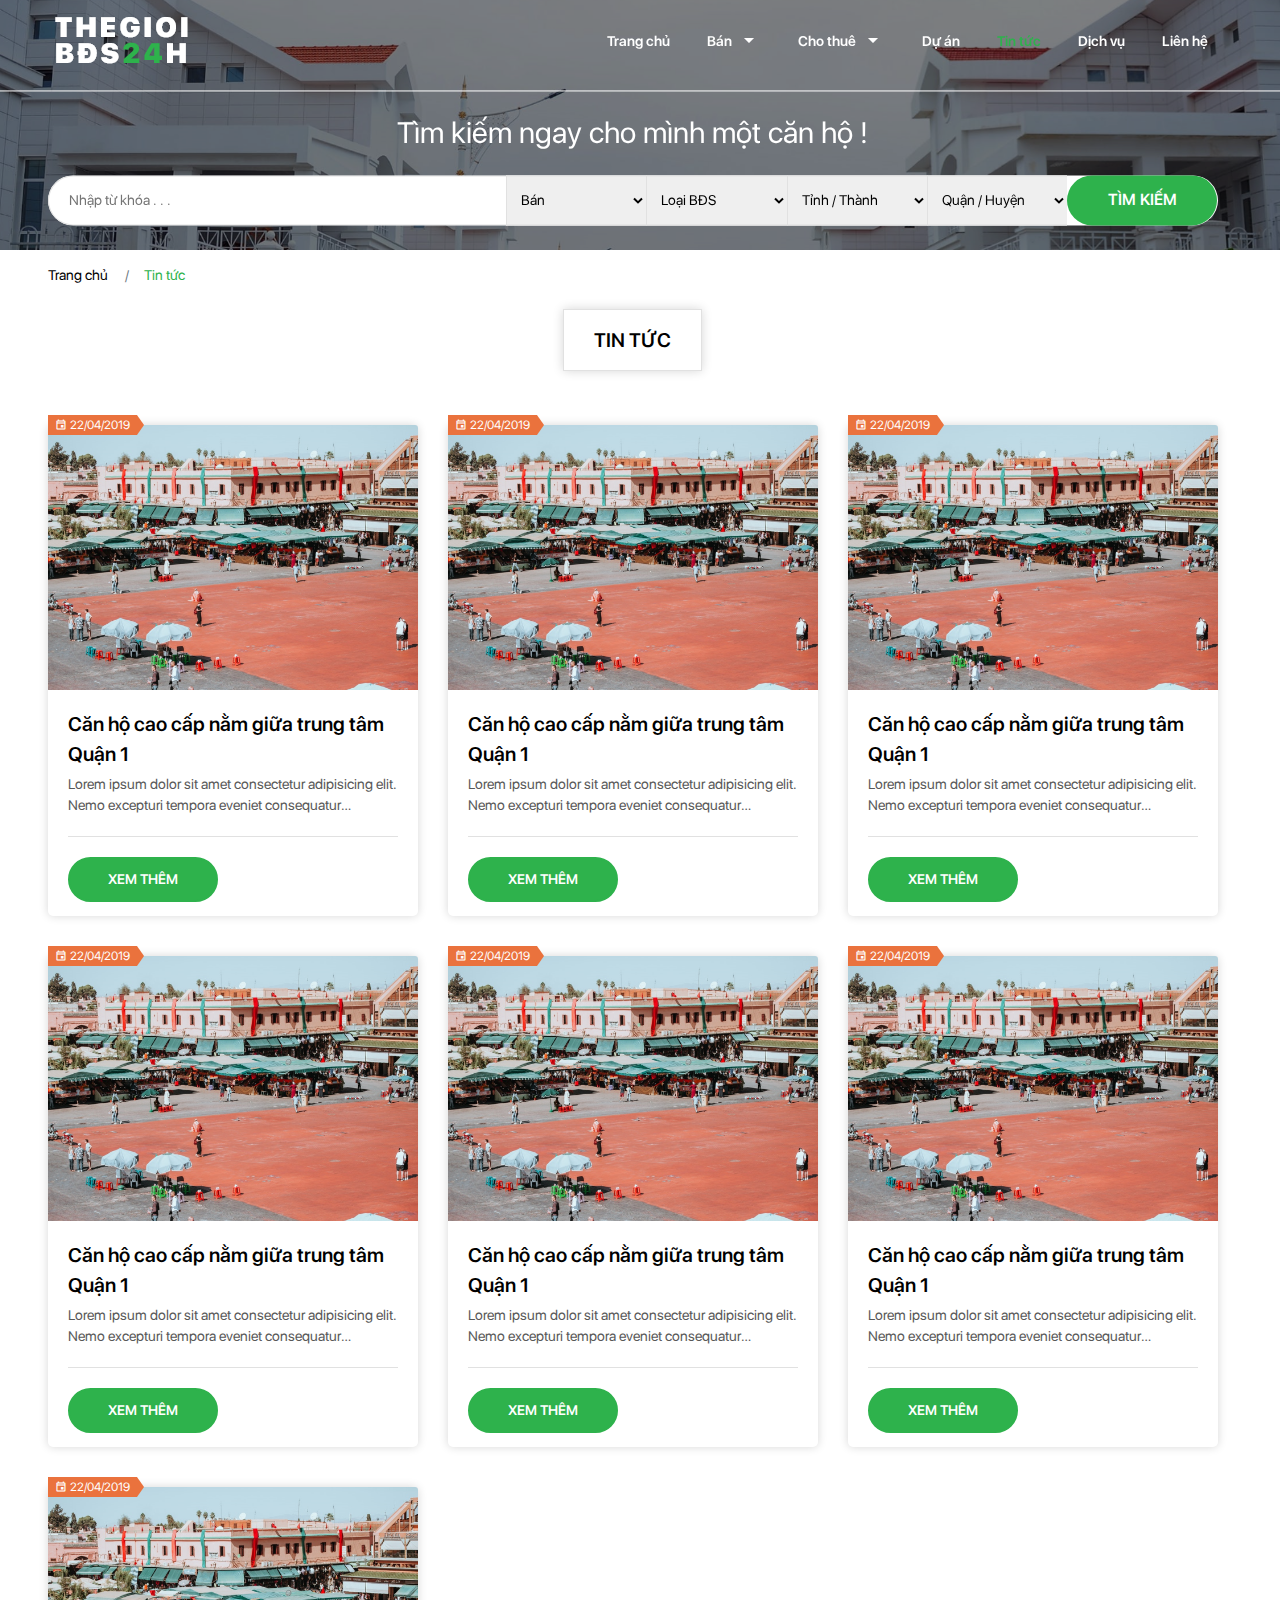
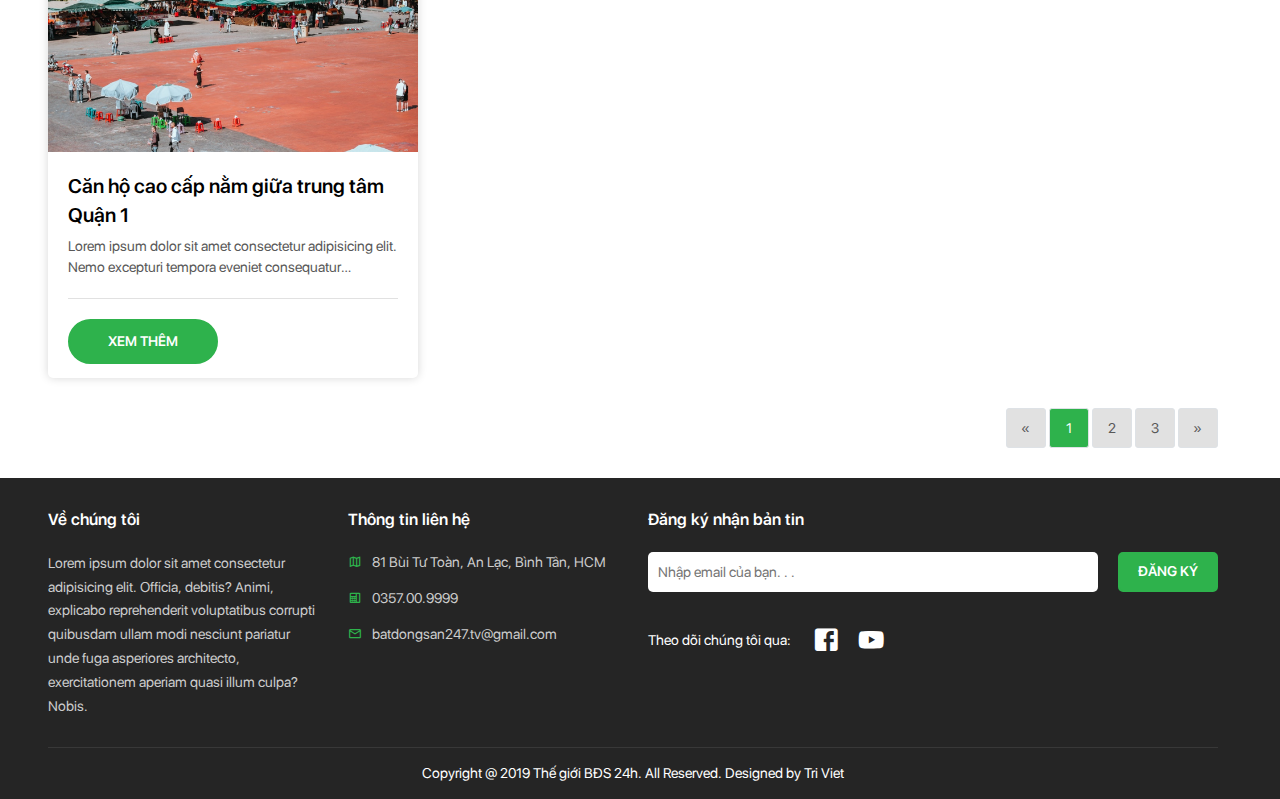
<file: view/tin-tuc.html>
<!DOCTYPE html>
<html lang="en">
  <head>
    <meta charset="UTF-8"/>
    <meta name="viewport" content="width=device-width, initial-scale=1.0"/>
    <meta http-equiv="X-UA-Compatible" content="ie=edge"/>
    <title>Thế giới Bất động sản 24h</title>
    <link rel="stylesheet" href="../css/bootstrap.min.css"/>
    <link rel="stylesheet" href="../css/mdb.min.css"/>
    <link rel="stylesheet" href="../css/owl.carousel.min.css"/>
    <link rel="stylesheet" href="../css/owl.theme.default.min.css"/>
    <link rel="stylesheet" href="../css/materialdesignicons.min.css"/>
    <link rel="stylesheet" href="../css/jquery.fancybox.min.css"/>
    <link rel="stylesheet" href="../css/swiper.min.css"/>
    <link rel="stylesheet" href="../css/layout.css"/>
    <link rel="shortcut icon" href="../img/favicon.png"/>
  </head>
  <body>
    <div class="go-top" title="Lên đầu trang"><span></span><span></span></div>
    <header>
      <section class="menu wow">
        <div class="toggleMenu d-block d-md-none"><i class="mdi mdi-menu"></i></div>
        <div class="search-btn d-block d-md-none"><i class="mdi mdi-magnify"></i></div>
        <div class="container">
          <div class="logo"><a href="index.html"><img src="../img/logo.png"/></a></div>
          <div class="main-menu">
            <ul class="nav">
              <div class="nav-close"><i class="mdi mdi-close d-block d-md-none"></i></div>
              <li class="nav-item"><a class="nav-link" href="index.html">Trang chủ</a></li>
              <li class="nav-item"><a class="nav-link" href="ban.html">
                   Bán<i class="mdi mdi-menu-down"></i></a>
                <ul>
                  <li><a href="ban.html">Căn hộ bán</a></li>
                  <li><a href="ban.html">Văn phòng bán</a></li>
                  <li><a href="ban.html">Đất bán</a></li>
                  <li><a href="ban.html">Căn hộ bán</a></li>
                  <li><a href="ban.html">Căn hộ bán</a></li>
                </ul>
              </li>
              <li class="nav-item"><a class="nav-link" href="cho-thue.html">
                   Cho thuê<i class="mdi mdi-menu-down"></i></a>
                <ul>
                  <li><a href="cho-thue.html">Căn hộ cho thuê</a></li>
                  <li><a href="cho-thue.html">Siêu thị cho thuê</a></li>
                  <li><a href="cho-thue.html">Đất cho thuê</a></li>
                  <li><a href="cho-thue.html">Căn hộ cho thuê</a></li>
                  <li><a href="cho-thue.html">Căn hộ cho thuê</a></li>
                </ul>
              </li>
              <li class="nav-item"><a class="nav-link" href="du-an.html">Dự án</a></li>
              <li class="nav-item"><a class="nav-link" href="tin-tuc.html">Tin tức</a></li>
              <li class="nav-item"><a class="nav-link" href="dich-vu.html">Dịch vụ</a></li>
              <li class="nav-item"><a class="nav-link" href="lien-he.html">Liên hệ</a></li>
            </ul>
          </div>
        </div>
      </section>
      <div class="overlay-menu"></div>
    </header>
    <article>
      <section class="page-slider slider">
        <div class="owl-carousel slider-carousel owl-theme">
          <div class="item"><a href="#"><img src="../img/slider-1.png"/></a></div>
          <div class="item"><a href="#"><img src="../img/slider-1.png"/></a></div>
        </div>
        <div class="search">
          <div class="container">
            <h1>Tìm kiếm ngay cho mình một căn hộ !</h1>
            <form>
              <input type="text" placeholder="Nhập từ khóa . . ."/>
              <select>
                <option>Bán</option>
                <option>Cho thuê</option>
              </select>
              <select>
                <option>Loại BĐS</option>
                <option>Căn hộ cho thuê</option>
                <option>Căn hộ bán</option>
              </select>
              <select>
                <option>Tỉnh / Thành</option>
                <option>TP Hồ Chí Minh</option>
              </select>
              <select>
                <option>Quận / Huyện</option>
                <option>Quận 2</option>
              </select>
              <button type="submit">Tìm kiếm</button>
            </form>
          </div>
        </div>
      </section>
      <section class="bread-crumb">
        <div class="container">
          <div class="bc-icons">
            <nav aria-label="breadcrumb">
              <ol class="breadcrumb">
                <li class="breadcrumb-item"><a href="index.html">Trang chủ</a></li>
                <li class="breadcrumb-item active">Tin tức</li>
              </ol>
            </nav>
          </div>
        </div>
      </section>
      <section class="page-content">
        <div class="container">
          <div class="title-page">
            <h3> <a>Tin tức</a></h3>
          </div>
          <div class="page-zone">
            <div class="box-rent">
              <div class="box-rent-date"><i class="mdi mdi-calendar-outline"> </i>22/04/2019</div>
              <div class="box-rent-img"><i class="mdi mdi-image-search-outline" title="Nhấn để phóng to ảnh" data-caption="Căn hộ cao cấp nằm giữa trung tâm Quận 1" data-fancybox="gallery" href="../img/rent-1.png"></i><a href="chi-tiet-tin-tuc.html"><img src="../img/rent-suggest-1.png"/></a></div>
              <div class="box-rent-detail">
                <h3><a href="chi-tiet-tin-tuc.html">Căn hộ cao cấp nằm giữa trung tâm Quận 1</a></h3>
                <p>Lorem ipsum dolor sit amet consectetur adipisicing elit. Nemo excepturi tempora eveniet consequatur molestias aut iusto magnam ut vitae beatae?</p>
              </div>
              <p><a href="chi-tiet-tin-tuc.html">Xem thêm</a></p>
            </div>
            <div class="box-rent">
              <div class="box-rent-date"><i class="mdi mdi-calendar-outline"> </i>22/04/2019</div>
              <div class="box-rent-img"><i class="mdi mdi-image-search-outline" title="Nhấn để phóng to ảnh" data-caption="Căn hộ cao cấp nằm giữa trung tâm Quận 1" data-fancybox="gallery" href="../img/rent-1.png"></i><a href="chi-tiet-tin-tuc.html"><img src="../img/rent-suggest-1.png"/></a></div>
              <div class="box-rent-detail">
                <h3><a href="chi-tiet-tin-tuc.html">Căn hộ cao cấp nằm giữa trung tâm Quận 1</a></h3>
                <p>Lorem ipsum dolor sit amet consectetur adipisicing elit. Nemo excepturi tempora eveniet consequatur molestias aut iusto magnam ut vitae beatae?</p>
              </div>
              <p><a href="chi-tiet-tin-tuc.html">Xem thêm</a></p>
            </div>
            <div class="box-rent">
              <div class="box-rent-date"><i class="mdi mdi-calendar-outline"> </i>22/04/2019</div>
              <div class="box-rent-img"><i class="mdi mdi-image-search-outline" title="Nhấn để phóng to ảnh" data-caption="Căn hộ cao cấp nằm giữa trung tâm Quận 1" data-fancybox="gallery" href="../img/rent-1.png"></i><a href="chi-tiet-tin-tuc.html"><img src="../img/rent-suggest-1.png"/></a></div>
              <div class="box-rent-detail">
                <h3><a href="chi-tiet-tin-tuc.html">Căn hộ cao cấp nằm giữa trung tâm Quận 1</a></h3>
                <p>Lorem ipsum dolor sit amet consectetur adipisicing elit. Nemo excepturi tempora eveniet consequatur molestias aut iusto magnam ut vitae beatae?</p>
              </div>
              <p><a href="chi-tiet-tin-tuc.html">Xem thêm</a></p>
            </div>
            <div class="box-rent">
              <div class="box-rent-date"><i class="mdi mdi-calendar-outline"> </i>22/04/2019</div>
              <div class="box-rent-img"><i class="mdi mdi-image-search-outline" title="Nhấn để phóng to ảnh" data-caption="Căn hộ cao cấp nằm giữa trung tâm Quận 1" data-fancybox="gallery" href="../img/rent-1.png"></i><a href="chi-tiet-tin-tuc.html"><img src="../img/rent-suggest-1.png"/></a></div>
              <div class="box-rent-detail">
                <h3><a href="chi-tiet-tin-tuc.html">Căn hộ cao cấp nằm giữa trung tâm Quận 1</a></h3>
                <p>Lorem ipsum dolor sit amet consectetur adipisicing elit. Nemo excepturi tempora eveniet consequatur molestias aut iusto magnam ut vitae beatae?</p>
              </div>
              <p><a href="chi-tiet-tin-tuc.html">Xem thêm</a></p>
            </div>
            <div class="box-rent">
              <div class="box-rent-date"><i class="mdi mdi-calendar-outline"> </i>22/04/2019</div>
              <div class="box-rent-img"><i class="mdi mdi-image-search-outline" title="Nhấn để phóng to ảnh" data-caption="Căn hộ cao cấp nằm giữa trung tâm Quận 1" data-fancybox="gallery" href="../img/rent-1.png"></i><a href="chi-tiet-tin-tuc.html"><img src="../img/rent-suggest-1.png"/></a></div>
              <div class="box-rent-detail">
                <h3><a href="chi-tiet-tin-tuc.html">Căn hộ cao cấp nằm giữa trung tâm Quận 1</a></h3>
                <p>Lorem ipsum dolor sit amet consectetur adipisicing elit. Nemo excepturi tempora eveniet consequatur molestias aut iusto magnam ut vitae beatae?</p>
              </div>
              <p><a href="chi-tiet-tin-tuc.html">Xem thêm</a></p>
            </div>
            <div class="box-rent">
              <div class="box-rent-date"><i class="mdi mdi-calendar-outline"> </i>22/04/2019</div>
              <div class="box-rent-img"><i class="mdi mdi-image-search-outline" title="Nhấn để phóng to ảnh" data-caption="Căn hộ cao cấp nằm giữa trung tâm Quận 1" data-fancybox="gallery" href="../img/rent-1.png"></i><a href="chi-tiet-tin-tuc.html"><img src="../img/rent-suggest-1.png"/></a></div>
              <div class="box-rent-detail">
                <h3><a href="chi-tiet-tin-tuc.html">Căn hộ cao cấp nằm giữa trung tâm Quận 1</a></h3>
                <p>Lorem ipsum dolor sit amet consectetur adipisicing elit. Nemo excepturi tempora eveniet consequatur molestias aut iusto magnam ut vitae beatae?</p>
              </div>
              <p><a href="chi-tiet-tin-tuc.html">Xem thêm</a></p>
            </div>
            <div class="box-rent">
              <div class="box-rent-date"><i class="mdi mdi-calendar-outline"> </i>22/04/2019</div>
              <div class="box-rent-img"><i class="mdi mdi-image-search-outline" title="Nhấn để phóng to ảnh" data-caption="Căn hộ cao cấp nằm giữa trung tâm Quận 1" data-fancybox="gallery" href="../img/rent-1.png"></i><a href="chi-tiet-tin-tuc.html"><img src="../img/rent-suggest-1.png"/></a></div>
              <div class="box-rent-detail">
                <h3><a href="chi-tiet-tin-tuc.html">Căn hộ cao cấp nằm giữa trung tâm Quận 1</a></h3>
                <p>Lorem ipsum dolor sit amet consectetur adipisicing elit. Nemo excepturi tempora eveniet consequatur molestias aut iusto magnam ut vitae beatae?</p>
              </div>
              <p><a href="chi-tiet-tin-tuc.html">Xem thêm</a></p>
            </div>
          </div>
          <div class="main-paging">
            <nav>
              <ul class="pagination justify-content-end">
                <li><a class="page-link" href="#" aria-label="Previous"><span aria-hidden="true">«</span><span class="sr-only">Previous</span></a></li>
                <li><a class="page-link active" href="#">1</a></li>
                <li><a class="page-link" href="#">2</a></li>
                <li><a class="page-link" href="#">3</a></li>
                <li><a class="page-link" href="#" aria-label="Next"><span aria-hidden="true">»</span><span class="sr-only">Next </span></a></li>
              </ul>
            </nav>
          </div>
        </div>
      </section>
    </article>
    <section class="footer">
      <div class="container">
        <div class="row">
          <div class="col-xl-3 col-lg-4 col-sm-6">
            <div class="about">
              <h4>
                 Về chúng tôi<i class="mdi mdi-chevron-down"></i></h4>
              <ul>
                <p>Lorem ipsum dolor sit amet consectetur adipisicing elit. Officia, debitis? Animi, explicabo reprehenderit voluptatibus corrupti quibusdam ullam modi nesciunt pariatur unde fuga asperiores architecto, exercitationem aperiam quasi illum culpa? Nobis.</p>
              </ul>
            </div>
          </div>
          <div class="col-xl-3 col-lg-3 col-sm-6">
            <div class="contact">
              <h4>
                 Thông tin liên hệ<i class="mdi mdi-chevron-down"></i></h4>
              <ul>
                <li><i class="mdi mdi-map-outline"></i>81 Bùi Tư Toàn, An Lạc, Bình Tân, HCM</li>
                <li><i class="mdi mdi-deskphone"></i>0357.00.9999</li>
                <li><i class="mdi mdi-email-outline"></i>batdongsan247.tv@gmail.com</li>
              </ul>
            </div>
          </div>
          <div class="col-xl-6 col-lg-5 col-sm-12">
            <div class="letter">
              <h4>
                 Đăng ký nhận bản tin<i class="mdi mdi-chevron-down"></i></h4>
              <form action="">
                <input type="text" placeholder="Nhập email của bạn. . ."/>
                <button type="submit">đăng ký</button>
              </form>
              <h5>Theo dõi chúng tôi qua:<span><a href="#"><i class="mdi mdi-facebook-box"></i></a><a href="#"><i class="mdi mdi-youtube"></i></a></span></h5>
            </div>
          </div>
        </div>
        <div class="copyright text-center">
          <h5>Copyright @ 2019 Thế giới BĐS 24h. All Reserved. Designed by Tri Viet</h5>
        </div>
      </div>
    </section>
    <script src="../js/jquery-3.3.1.min.js"></script>
    <script src="../js/bootstrap.min.js"></script>
    <script src="../js/mdb.min.js"></script>
    <script src="../js/owl.carousel.min.js"></script>
    <script src="../js/jquery.hoverdir.js"></script>
    <script src="../js/modernizr.custom.97074.js"></script>
    <script src="../js/jquery.fancybox.min.js"></script>
    <script src="../js/swiper.min.js"></script>
    <script src="../js/layout.js"></script>
  </body>
</html>
</file>
<file: css/layout.css>
@charset "UTF-8";
@font-face {
  font-family: "SF Display";
  font-weight: 400;
  src: url("../fonts/SF-UI-Display-Regular.otf");
}
@font-face {
  font-family: "SF Display";
  font-weight: 500;
  src: url("../fonts/SF-UI-Display-Medium.otf");
}
@font-face {
  font-family: "SF Display";
  font-weight: 600;
  src: url("../fonts/SF-UI-Display-Semibold.otf");
}
@font-face {
  font-family: "SF Display";
  font-weight: bold;
  src: url("../fonts/SF-UI-Display-Bold.otf");
}
* {
  padding: 0;
  margin: 0;
  -webkit-box-sizing: border-box;
  box-sizing: border-box;
}

html {
  font-size: 14px;
}

body {
  font-family: "SF Display";
  color: black;
  margin: 0;
  margin-right: 15px;
  overflow-x: hidden;
  font-weight: 400;
  font-size: 14px;
  background: white;
}
body h1,
body h2,
body h3,
body h4,
body h5,
body h6 {
  font-family: inherit;
  margin: 0;
  line-height: 1.5;
  font-weight: 400;
}
body h1 {
  font-size: 2.1em;
}
body h2 {
  font-size: 1.75em;
}
body h3 {
  font-size: 1.4em;
}
body h4 {
  font-size: 1.15em;
}
body h5 {
  font-size: 1em;
}
body h6 {
  font-size: 0.85em;
}
body a {
  outline: none;
  text-decoration: none;
  font-weight: 400;
  color: inherit;
  -webkit-transition: 0.3s;
  transition: 0.3s;
}
body a:hover, body a:focus {
  color: #2eb24c;
}
body ul {
  margin: 0;
  padding: 0;
}
body li {
  list-style: none;
}
body img {
  border: none;
  max-height: 100%;
  max-width: 100%;
  width: 100%;
  height: auto;
}
body section {
  margin-left: -15px !important;
  margin-right: -15px !important;
}
body .go-top {
  display: none;
  position: fixed;
  bottom: 15px;
  right: 15px;
  background: #2eb24c;
  -webkit-transition: 500ms;
  transition: 500ms;
  z-index: 1000;
  cursor: pointer;
  width: 40px;
  height: 40px;
  border-radius: 40px;
  -webkit-transform: translateY(100px);
  transform: translateY(100px);
  box-shadow: 0 0 10px rgba(46, 178, 76, 0.5);
}
body .go-top:hover {
  background: #2eb24c;
}
body .go-top:hover span:nth-child(1) {
  -webkit-transform: rotate(-35deg);
  transform: rotate(-35deg);
  left: 7px;
  top: 18px;
}
body .go-top:hover span:nth-child(2) {
  -webkit-transform: rotate(35deg);
  transform: rotate(35deg);
  left: 19px;
  top: 18px;
}
body .go-top span {
  position: absolute;
  top: 20px;
  width: 15px;
  height: 2px;
  background: white;
  -webkit-transition: 0.2s;
  transition: 0.2s;
}
body .go-top span:nth-child(1) {
  left: 5px;
}
body .go-top span:nth-child(2) {
  left: 20px;
}
body button:focus {
  outline: none;
}
body input:focus,
body select:focus {
  -webkit-box-shadow: 0 0 0 0.2rem rgba(46, 178, 76, 0.5);
  box-shadow: 0 0 0 0.2rem rgba(46, 178, 76, 0.5);
}

body .overlay-menu {
  width: 100%;
  height: 100%;
  position: fixed;
  left: 0;
  top: 0;
  z-index: 999;
  display: none;
  background: rgba(0, 0, 0, 0.05);
}
body .overlay-menu.overlay-in {
  display: block;
}

.pagination {
  margin-bottom: 10px;
  margin-top: 30px;
}
.pagination .page-link {
  color: #585858;
  border-radius: 3px;
  -webkit-transition: 0.3s;
  transition: 0.3s;
  width: 40px;
  height: 40px;
  text-align: center;
  line-height: 38px;
  background: none;
  padding: 0;
  background: #e1e1e1;
  margin-left: 3px;
}
.pagination .page-link:hover, .pagination .page-link:focus, .pagination .page-link.active {
  background: #2eb24c;
  color: white;
}

.bread-crumb {
  color: black;
  margin-top: 15px;
  margin-bottom: 40px;
  text-align: left;
}
.bread-crumb .breadcrumb {
  background: none;
  padding: 0;
  margin-bottom: 0;
  -webkit-box-pack: left;
  -ms-flex-pack: left;
  justify-content: left;
}
.bread-crumb .breadcrumb .breadcrumb-item:first-child::before {
  content: none;
}
.bread-crumb .breadcrumb .breadcrumb-item:before {
  content: "/";
  padding-left: 10px;
  padding-right: 15px;
}
.bread-crumb .breadcrumb .breadcrumb-item:hover {
  color: #2eb24c;
}
.bread-crumb .breadcrumb .breadcrumb-item.active {
  color: #2eb24c;
}

.contact-page {
  margin-bottom: 50px;
}
.contact-page .box-contact {
  color: black;
}
.contact-page .box-contact input {
  height: 40px;
}
.contact-page .box-contact textarea {
  height: 100px;
}

.footer {
  background: #252525;
  color: white;
  padding-top: 30px;
}
.footer .container {
  position: relative;
}
.footer p {
  line-height: 1.7;
  color: #ccc;
}
.footer h4 {
  margin-bottom: 20px;
  font-weight: 600;
}
.footer h4 i {
  float: right;
  margin-top: -4px;
  display: none;
}
.footer ul li {
  margin-bottom: 15px;
  color: #ccc;
}
.footer ul li i {
  margin-right: 10px;
  color: #2eb24c;
  font-size: 14px;
}
.footer ul li a {
  color: #ccc;
  -webkit-transition: 0.3s;
  transition: 0.3s;
  font-size: 0.9em;
}
.footer ul li a:hover {
  color: #2eb24c;
}
.footer i {
  font-size: 20px;
  margin-right: 15px;
  -webkit-transition: 0.3s;
  transition: 0.3s;
}
.footer i:hover {
  color: #2eb24c;
}
.footer .letter form {
  display: flex;
}
.footer .letter form button {
  width: 100px;
  height: 40px;
  background: #2eb24c;
  color: white;
  border: 2px solid #2eb24c;
  border-radius: 5px;
  text-transform: uppercase;
  font-weight: 600;
  cursor: pointer;
  transition: 0.3s;
}
.footer .letter form button:hover {
  background: none;
  color: #2eb24c;
}
.footer .letter form input {
  width: calc(100% - 120px);
  margin-right: 20px;
  border-radius: 5px;
  padding-left: 10px;
  height: 40px;
  border: 0;
}
.footer .letter h5 {
  margin-top: 20px;
}
.footer .letter h5 span {
  margin-left: 20px;
  margin-top: -10px;
}
.footer .letter h5 span i {
  font-size: 30px;
  transform: translateY(6px);
  display: inline-block;
}
.footer .copyright {
  margin-top: 15px;
  padding: 15px 0;
  border-top: 1px solid #383838;
}

.selection_img_search,
.selection_bubble_root {
  display: none;
}

.container {
  width: 100%;
  max-width: 1200px;
}

.menu {
  z-index: 1000;
  position: fixed;
  height: 100px;
  width: 100%;
  top: 0;
  right: 15px;
  background: transparent;
}
.menu.down {
  position: fixed;
  height: 60px;
  background: black;
}
.menu.down .logo img {
  height: 40px;
}
.menu.down .main-menu {
  border: 0;
}
.menu.down .main-menu .nav li {
  padding: 9px 0;
}
.menu.down .main-menu .nav li ul {
  top: 61px;
}
.menu.down .main-menu .nav li ul li {
  padding: 0;
}
.menu .container {
  display: -webkit-box;
  display: -ms-flexbox;
  display: flex;
}
.menu .logo {
  width: 200px;
  margin: 10px 0;
}
.menu .logo img {
  height: 60px;
  -webkit-transition: 0.1s;
  transition: 0.1s;
  width: auto;
}
.menu .logo img:hover {
  -webkit-filter: brightness(0.7);
  filter: brightness(0.7);
}
.menu .main-menu {
  width: calc(100% - 200px);
}
.menu .main-menu .toggleMenu {
  cursor: pointer;
  display: none;
  color: black;
  margin: 10px 0;
  z-index: 10000;
  -webkit-transition: 0.3s;
  transition: 0.3s;
}
.menu .main-menu .toggleMenu i {
  font-size: 26px;
}
.menu .main-menu .nav {
  display: block;
  text-align: right;
  margin-top: -1px;
  padding-bottom: 1px;
}
.menu .main-menu .nav li {
  -webkit-transition: 0.1s;
  transition: 0.1s;
  display: inline-block;
  padding: 20px 0;
  position: relative;
}
.menu .main-menu .nav li:hover ul {
  -webkit-transform: none;
  transform: none;
  opacity: 1;
  visibility: initial;
}
.menu .main-menu .nav li:hover ul::before {
  opacity: 1;
}
.menu .main-menu .nav li:hover ul li {
  display: block;
}
.menu .main-menu .nav li ul {
  position: absolute;
  width: 200px;
  left: 20px;
  top: 70px;
  background: white;
  border: 1px solid #e1e1e1;
  box-shadow: 0 3px 6px rgba(0, 0, 0, 0.16);
  -webkit-box-shadow: 0 0 10px rgba(0, 0, 0, 0.16);
  border: 0;
  text-align: left;
  -webkit-transform: translateY(40px);
  transform: translateY(40px);
  opacity: 0;
  visibility: hidden;
  -webkit-transition: 0.3s;
  transition: 0.3s;
}
.menu .main-menu .nav li ul::before {
  content: "";
  position: absolute;
  top: -5px;
  left: 30px;
  border-left: 10px solid transparent;
  border-top: 10px solid white;
  -webkit-transform: rotate(-45deg);
  transform: rotate(-45deg);
  opacity: 0;
}
.menu .main-menu .nav li ul li {
  padding: 0;
  display: none;
}
.menu .main-menu .nav li ul li a {
  font-weight: 400;
  text-transform: initial;
  font-size: 14px;
  color: #444444;
  padding: 13px 20px;
  display: block;
  width: 199px;
  border-bottom: 1px solid #f4f4f4;
}
.menu .main-menu .nav li ul li a:hover {
  color: white;
  background: #2EB24C;
}
.menu .main-menu .nav li .active {
  color: #2EB24C;
}
.menu .main-menu .nav li a {
  font-weight: 600;
  font-size: 14px;
  -webkit-transition: 0.3s;
  transition: 0.3s;
  color: white;
  padding: 0;
  display: initial;
  padding: 22px 17px;
}
.menu .main-menu .nav li a:hover {
  color: #2EB24C;
}
.menu .main-menu .nav li a i {
  font-size: 24px;
  margin-left: 5px;
  -webkit-transform: translateY(3px);
  transform: translateY(3px);
  display: inline-block;
}

.slider {
  position: relative;
  margin-bottom: 50px;
}
.slider.page-slider {
  max-height: 250px;
  overflow: hidden;
  margin-bottom: 0;
}
.slider.page-slider .search {
  padding-top: 20px;
  margin-top: 20px;
  border-top: 1px solid white;
}
.slider.page-slider .search.down.active {
  padding: 0;
  border: 0;
  margin: 0;
}
.slider img {
  -webkit-filter: brightness(0.5);
  filter: brightness(0.5);
}
.slider .owl-theme .owl-nav.disabled + .owl-dots {
  margin-top: -10px;
}
.slider .owl-theme .owl-nav.disabled + .owl-dots button span {
  background: none;
  border: 1px solid white;
  width: 15px;
  height: 15px;
  -webkit-transition: 0.2s;
  transition: 0.2s;
}
.slider .owl-theme .owl-nav.disabled + .owl-dots button.active span, .slider .owl-theme .owl-nav.disabled + .owl-dots button:hover span {
  background: #2EB24C;
  border-color: #2EB24C;
}

.search {
  position: absolute;
  width: 100%;
  top: 55%;
  z-index: 100;
  -webkit-transform: translateY(-50%);
  transform: translateY(-50%);
}
.search.active {
  position: fixed;
  height: 60px;
  width: 100%;
  top: 0px;
  left: 0;
  opacity: 0;
  z-index: -1;
  background: #252525;
}
.search.active.down {
  -webkit-transition: 0.3s;
  transition: 0.3s;
  top: 90px;
  opacity: 1;
  z-index: 100;
}
.search.active h1 {
  display: none;
}
.search.active form {
  margin-top: 10px;
  height: 40px;
}
.search.active select, .search.active input, .search.active button {
  height: 40px;
}
.search h1 {
  text-align: center;
  margin-bottom: 20px;
  color: white;
}
.search form {
  display: -webkit-box;
  display: -ms-flexbox;
  display: flex;
  background: white;
  border-radius: 50px;
  height: 50px;
}
.search select, .search input, .search button {
  height: 50px;
  border: 1px solid #e1e1e1;
  border-right: 0;
}
.search select:focus, .search input:focus, .search button:focus {
  -webkit-box-shadow: none;
  box-shadow: none;
  outline: 0;
  border: 1px solid #2EB24C;
}
.search select {
  width: 12%;
  padding-left: 10px;
}
.search button {
  width: 150px;
  border-radius: 50px;
  text-transform: uppercase;
  font-size: 16px;
  font-weight: 600;
  color: white;
  background: #2EB24C;
  cursor: pointer;
  -webkit-transition: 0.3s;
  transition: 0.3s;
  border: 0;
}
.search button:hover {
  background: black;
}
.search input {
  width: calc(100% - 12% * 4 - 150px);
  border-top-left-radius: 50px;
  border-bottom-left-radius: 50px;
  padding-left: 20px;
}

.title-page {
  text-align: center;
  margin-bottom: 60px;
}
.title-page a {
  padding: 18px 30px;
  text-transform: uppercase;
  font-weight: 600;
  background: white;
  border: 1px solid #e1e1e1;
  box-shadow: 0 3px 6px rgba(0, 0, 0, 0.16);
  -webkit-box-shadow: 0 0 10px rgba(0, 0, 0, 0.16);
  cursor: default;
}

.swiper-button-prev {
  background-image: url("../img/left.png");
  width: 50px;
  height: 50px;
  background-size: inherit;
  left: 0;
}
.swiper-button-prev:hover {
  -webkit-filter: brightness(0.7);
  filter: brightness(0.7);
}

.swiper-button-next {
  background-image: url("../img/right.png");
  width: 50px;
  height: 50px;
  background-size: inherit;
  right: 0;
}
.swiper-button-next:hover {
  -webkit-filter: brightness(0.7);
  filter: brightness(0.7);
}

.rent-suggest {
  margin-bottom: 50px;
}
.rent-suggest h3 {
  margin-bottom: 30px;
  font-weight: 600;
  text-align: center;
}
.rent-suggest .box-suggest {
  border-radius: 5px;
  position: relative;
  overflow: hidden;
  max-height: 285px;
}
.rent-suggest .box-suggest:hover::after {
  background: rgba(46, 178, 76, 0.4);
}
.rent-suggest .box-suggest:hover img {
  -webkit-transform: scale(1.2);
  transform: scale(1.2);
}
.rent-suggest .box-suggest::after {
  content: "";
  width: 100%;
  height: 100%;
  position: absolute;
  left: 0;
  top: 0;
  background: rgba(0, 0, 0, 0.4);
  -webkit-transition: 0.3s;
  transition: 0.3s;
  z-index: 1;
}
.rent-suggest .box-suggest img {
  -webkit-transition: 0.3s;
  transition: 0.3s;
}
.rent-suggest .box-suggest span {
  background: #EA723D;
  color: white;
  padding: 5px 40px;
  font-size: 10px;
  position: absolute;
  top: 20px;
  left: -45px;
  -webkit-transform: rotate(-45deg);
  transform: rotate(-45deg);
  z-index: 10;
}
.rent-suggest .box-suggest-detail {
  position: absolute;
  top: 50%;
  left: 50%;
  -webkit-transform: translate(-50%, -50%);
  transform: translate(-50%, -50%);
  z-index: 10;
  color: white;
  text-align: center;
  width: 80%;
}
.rent-suggest .box-suggest-detail h1 {
  font-weight: 600;
  margin-bottom: 5px;
}

.rent {
  background-image: url("../img/bg-rent.png");
  background-attachment: fixed;
  background-size: cover;
  background-position: center;
  padding: 50px 0;
  margin-top: 100px;
}
.rent .title-page {
  margin-top: -65px;
  margin-bottom: 60px;
}
.rent-all {
  margin: 40px 0;
  text-align: center;
}
.rent-all a {
  padding: 12px 30px;
  text-transform: uppercase;
  font-weight: 600;
  border: 2px solid white;
  color: white;
  border-radius: 50px;
}
.rent-all a:hover {
  border-color: #2EB24C;
}

.box-rent {
  border-radius: 5px;
  position: relative;
  margin-top: 10px;
  background: white;
  border: 1px solid #e1e1e1;
  box-shadow: 0 3px 6px rgba(0, 0, 0, 0.16);
  -webkit-box-shadow: 0 0 10px rgba(0, 0, 0, 0.16);
  border: 0;
}
.box-rent-date {
  position: absolute;
  font-size: 12px;
  padding: 1px 7px;
  background: #EA723D;
  color: white;
  z-index: 10;
  top: -10px;
}
.box-rent-date::before {
  content: "";
  position: absolute;
  right: -7px;
  top: 10px;
  border-right: 7px solid transparent;
  border-top: 10px solid #EA723D;
}
.box-rent-date::after {
  content: "";
  position: absolute;
  right: -7px;
  top: 0;
  border-right: 7px solid transparent;
  border-bottom: 10px solid #EA723D;
}
.box-rent-img {
  overflow: hidden;
  position: relative;
  max-height: 265px;
}
.box-rent-img:hover img {
  -webkit-transform: scale(1.2);
  transform: scale(1.2);
  -webkit-filter: brightness(0.5);
  filter: brightness(0.5);
}
.box-rent-img:hover i {
  -webkit-transform: translate(-50%, -50%) scaleX(1);
  transform: translate(-50%, -50%) scaleX(1);
}
.box-rent-img img {
  -webkit-transition: 0.3s;
  transition: 0.3s;
}
.box-rent-img i {
  font-size: 30px;
  position: absolute;
  top: 50%;
  left: 50%;
  -webkit-transform: translate(-50%, -50%) scaleX(0);
  transform: translate(-50%, -50%) scaleX(0);
  z-index: 10;
  color: white;
  -webkit-transition: 0.3s;
  transition: 0.3s;
  cursor: pointer;
}
.box-rent-img i:hover {
  color: #2EB24C;
}
.box-rent-detail {
  margin: 20px;
  margin-bottom: 0;
  padding-bottom: 20px;
  border-bottom: 1px solid #e1e1e1;
}
.box-rent-detail h3 {
  margin-bottom: 5px;
}
.box-rent-detail h3 a {
  font-weight: 600;
  overflow: hidden;
  display: -webkit-box;
  -webkit-line-clamp: 2;
  -webkit-box-orient: vertical;
}
.box-rent-detail h5 {
  color: #585858;
  margin-bottom: 20px;
}
.box-rent-detail h5 i {
  padding-right: 10px;
}
.box-rent-detail p {
  color: #585858;
  overflow: hidden;
  display: -webkit-box;
  -webkit-line-clamp: 2;
  -webkit-box-orient: vertical;
  margin: 0;
}
.box-rent-detail-option span {
  padding: 5px 10px;
  font-size: 12px;
  background: #e1e1e1;
  color: #585858;
  border-radius: 30px;
  margin-right: 10px;
  display: inline-block;
  margin-bottom: 10px;
  cursor: default;
  -webkit-transition: 0.3s;
  transition: 0.3s;
}
.box-rent-detail-option span:hover {
  color: white;
  background: #2EB24C;
}
.box-rent p a {
  font-weight: 600;
  text-transform: uppercase;
  padding: 10px 30px;
  background: #2EB24C;
  color: white;
  border-radius: 30px;
  margin-top: 20px;
  margin-left: 20px;
  text-align: center;
  display: block;
  width: 150px;
  border: 2px solid #2EB24C;
}
.box-rent p a:hover {
  background: none;
  color: #2EB24C;
}
.box-rent-price {
  padding: 20px;
  height: 70px;
}
.box-rent-price h3 {
  color: #2EB24C;
  font-weight: 600;
  position: absolute;
  left: 20px;
}
.box-rent-price h3 span {
  font-size: 14px;
  color: black;
  font-weight: 400;
}
.box-rent-price h6 {
  padding: 6px 10px;
  background: #2EB24C;
  color: white;
  border-radius: 30px;
  text-transform: uppercase;
  position: absolute;
  right: 20px;
}

.sale {
  background: #f4f4f4;
  padding-bottom: 20px;
  padding-top: 5px;
  margin-bottom: 50px;
}
.sale .title-page {
  margin-top: -15px;
  margin-bottom: 60px;
}
.sale .owl-theme .owl-nav button.owl-prev,
.sale .owl-theme .owl-nav button.owl-next {
  position: absolute;
  top: 47%;
  -webkit-transform: translateY(-50%);
  transform: translateY(-50%);
  font-size: 70px;
  -webkit-transition: 0.3s;
  transition: 0.3s;
  color: black;
}
.sale .owl-theme .owl-nav button.owl-prev:hover,
.sale .owl-theme .owl-nav button.owl-next:hover {
  color: #2EB24C;
  background: none;
}
.sale .owl-theme .owl-nav button.owl-prev:focus,
.sale .owl-theme .owl-nav button.owl-next:focus {
  outline: none;
}
.sale .owl-theme .owl-nav button.owl-prev {
  left: -30px;
}
.sale .owl-theme .owl-nav button.owl-next {
  right: -30px;
}
.sale-all {
  margin: 40px 0;
  text-align: center;
}
.sale-all a {
  padding: 12px 30px;
  text-transform: uppercase;
  font-weight: 600;
  border: 2px solid black;
  color: black;
  border-radius: 50px;
}
.sale-all a:hover {
  border-color: #2EB24C;
}

.box-sale {
  background: white;
  border: 1px solid #e1e1e1;
  box-shadow: 0 3px 6px rgba(0, 0, 0, 0.16);
  -webkit-box-shadow: 0 0 10px rgba(0, 0, 0, 0.16);
}
.box-sale-img {
  margin: 15px;
  overflow: hidden;
  position: relative;
  max-height: 338px;
}
.box-sale-img:hover img {
  -webkit-filter: brightness(0.5);
  filter: brightness(0.5);
  -webkit-transform: scale(1.2);
  transform: scale(1.2);
}
.box-sale-img:hover .zoom {
  opacity: 1;
}
.box-sale-img img {
  -webkit-transition: 0.3s;
  transition: 0.3s;
}
.box-sale-img .date, .box-sale-img .user {
  position: absolute;
  bottom: 10px;
  color: white;
  z-index: 10;
}
.box-sale-img .date i, .box-sale-img .user i {
  color: #2EB24C;
  padding-right: 5px;
}
.box-sale-img .date {
  left: 10px;
}
.box-sale-img .user {
  right: 10px;
}
.box-sale-img .zoom {
  position: absolute;
  top: 50%;
  left: 50%;
  -webkit-transform: translate(-50%, -50%);
  transform: translate(-50%, -50%);
  font-size: 30px;
  color: white;
  z-index: 10;
  -webkit-transition: 0.3s;
  transition: 0.3s;
  cursor: pointer;
  opacity: 0;
}
.box-sale-img .zoom:hover {
  color: #2EB24C;
}
.box-sale-detail {
  padding: 0 15px;
}
.box-sale-detail h5 {
  color: #2EB24C;
  text-transform: uppercase;
  margin-bottom: 5px;
}
.box-sale-detail h3 {
  margin-bottom: 5px;
}
.box-sale-detail h3 a {
  font-weight: 600;
}
.box-sale-detail p {
  color: #585858;
  padding-bottom: 20px;
  margin-bottom: 20px;
  border-bottom: 1px solid #e1e1e1;
}
.box-sale-detail p i {
  padding-right: 5px;
}
.box-sale-detail ul li {
  display: inline-block;
  width: 45%;
  margin-bottom: 7px;
  font-weight: 500;
}
.box-sale-price {
  display: -webkit-box;
  display: -ms-flexbox;
  display: flex;
  margin-top: 10px;
}
.box-sale-price h5 {
  width: 120px;
  height: 40px;
  background: black;
  color: #ccc;
  text-align: center;
  line-height: 40px;
  position: relative;
}
.box-sale-price h5::before {
  content: "";
  position: absolute;
  right: -20px;
  top: 0;
  border-right: 20px solid transparent;
  border-top: 40px solid black;
}
.box-sale-price h4 {
  width: calc(100% - 120px);
  height: 40px;
  text-align: right;
  background: #2EB24C;
  color: white;
  line-height: 40px;
  padding-right: 20px;
  font-weight: 600;
}

.contact-home {
  padding: 150px 0;
  background-image: url("../img/bg-contact.png");
  background-attachment: fixed;
  background-position: center;
  background-size: cover;
  color: white;
  position: relative;
  margin-bottom: 50px;
  overflow: hidden;
}
.contact-home::before {
  content: "";
  position: absolute;
  top: 0;
  left: 0;
  z-index: 1;
  border-right: 1920px solid transparent;
  border-top: 100px solid white;
}
.contact-home::after {
  content: "";
  position: absolute;
  left: 0;
  bottom: 0;
  z-index: 1;
  border-left: 1920px solid transparent;
  border-bottom: 100px solid white;
}
.contact-home h1 {
  text-align: center;
  font-weight: 600;
  margin-bottom: 5px;
}
.contact-home h4 {
  margin-bottom: 30px;
  text-align: center;
}
.contact-home form {
  max-width: 900px;
  margin: auto;
  text-align: center;
}
.contact-home input {
  width: calc(100% / 3 - 23px);
  margin: 15px;
  height: 40px;
  border: 0;
  border-bottom: 1px solid white;
  background: none;
  color: white;
}
.contact-home input:focus {
  border: 0;
  border-bottom: 1px solid #2EB24C;
  outline: none;
  -webkit-box-shadow: none;
  box-shadow: none;
}
.contact-home input::-webkit-input-placeholder {
  color: white;
}
.contact-home input:-ms-input-placeholder {
  color: white;
}
.contact-home input::-ms-input-placeholder {
  color: white;
}
.contact-home input::placeholder {
  color: white;
}
.contact-home input:first-child {
  margin-left: 0;
}
.contact-home input:nth-child(3) {
  margin-right: 0;
}
.contact-home textarea {
  height: 100px;
  width: 100%;
  background: none;
  color: white;
  border: 0;
  border-bottom: 1px solid white;
  margin: 15px 0;
}
.contact-home textarea::-webkit-input-placeholder {
  color: white;
}
.contact-home textarea:-ms-input-placeholder {
  color: white;
}
.contact-home textarea::-ms-input-placeholder {
  color: white;
}
.contact-home textarea::placeholder {
  color: white;
}
.contact-home textarea:focus {
  border: 0;
  border-bottom: 1px solid #2EB24C;
  outline: none;
  -webkit-box-shadow: none;
  box-shadow: none;
}
.contact-home button {
  width: 180px;
  height: 50px;
  background: #2EB24C;
  color: white;
  line-height: 48px;
  text-align: center;
  border: 2px solid #2EB24C;
  margin: 20px 0;
  font-size: 16px;
  font-weight: 600;
  text-transform: uppercase;
  border-radius: 50px;
  cursor: pointer;
  -webkit-transition: 0.3s;
  transition: 0.3s;
}
.contact-home button:hover {
  color: #2EB24C;
  background: none;
}
.contact-home h5 {
  text-align: center;
}
.contact-home h5 span {
  color: #2EB24C;
  font-size: 20px;
  padding-left: 5px;
  font-weight: 600;
}

.project {
  margin-bottom: 50px;
}
.project-zone {
  display: grid;
  grid-template-areas: "box1 box1 box2 box3" "box1 box1 box6 box6" "box4 box5 box6 box6";
  grid-gap: 10px;
  height: 650px;
}
.project .box-project-1 {
  grid-area: box1;
}
.project .box-project-2 {
  grid-area: box2;
}
.project .box-project-3 {
  grid-area: box3;
}
.project .box-project-4 {
  grid-area: box4;
}
.project .box-project-5 {
  grid-area: box5;
}
.project .box-project-6 {
  grid-area: box6;
}

.box-project {
  color: white;
  position: relative;
  overflow: hidden;
}
.box-project:hover .box-project-detail h3, .box-project:hover .box-project-detail h6 {
  color: white;
}
.box-project:hover .box-project-price h3 {
  color: white;
}
.box-project a {
  display: block;
}
.box-project span {
  position: absolute;
  background: rgba(46, 178, 76, 0.5);
  width: calc(100% );
  height: calc(100%);
}
.box-project img {
  -webkit-filter: brightness(0.7);
  filter: brightness(0.7);
}
.box-project-detail {
  position: absolute;
  top: 20px;
  left: 20px;
  z-index: 10;
}
.box-project-detail h3 {
  font-weight: 600;
  margin-bottom: 5px;
  color: white;
}
.box-project-detail h6 {
  color: #ccc;
}
.box-project-detail h6 i {
  padding-right: 5px;
}
.box-project-price {
  position: absolute;
  right: 20px;
  bottom: 20px;
  z-index: 10;
}
.box-project-price h3 {
  color: #2EB24C;
  font-weight: 600;
}

.page-content {
  margin-bottom: 30px;
}
.page-content .box-project img {
  -webkit-transition: 0.3s;
  transition: 0.3s;
}
.page-content .box-project:hover img {
  -webkit-transform: scale(1.2);
  transform: scale(1.2);
}

.page-zone {
  display: grid;
  grid-template-columns: repeat(3, 1fr);
  grid-gap: 30px;
}

.page-detail {
  margin-bottom: 30px;
}
.page-detail-zone {
  color: #585858;
}
.page-detail-zone h3 {
  font-weight: 600;
  margin-bottom: 10px;
  color: black;
}
.page-detail-zone h5 {
  margin-bottom: 10px;
  color: black;
}
.page-detail-zone h5 i {
  color: #2EB24C;
  margin-right: 5px;
}
.page-detail-zone img {
  margin-bottom: 20px;
  width: auto;
}

.page-project img {
  width: auto;
  margin-bottom: 20px;
}
.page-project h3 {
  margin-bottom: 20px;
  font-weight: 600;
}
.page-project ul.nav-tabs {
  display: -webkit-box;
  display: -ms-flexbox;
  display: flex;
  -ms-flex-wrap: nowrap;
  flex-wrap: nowrap;
  border: 0;
  margin-bottom: 30px;
}
.page-project ul.nav-tabs.active {
  position: fixed;
  width: 100%;
  top: 60px;
  left: 0;
  z-index: 980;
  background: white;
  border: 1px solid #e1e1e1;
  box-shadow: 0 3px 6px rgba(0, 0, 0, 0.16);
  -webkit-box-shadow: 0 0 10px rgba(0, 0, 0, 0.16);
  border: 0;
}
.page-project ul.nav-tabs li {
  width: 100%;
  text-align: center;
  border: 1px solid #e1e1e1;
  border-right: 0;
  color: black;
  margin: 0;
}
.page-project ul.nav-tabs li:last-child {
  border-right: 1px solid #e1e1e1;
}
.page-project ul.nav-tabs li a {
  border: 0;
  text-transform: uppercase;
  border-radius: 0;
  font-weight: 500;
  padding: 0.5rem 0;
}
.page-project ul.nav-tabs li .active {
  background: #2EB24C;
  color: white;
  border: 0;
}
.page-project ul.nav-tabs li i {
  display: block;
  font-size: 20px;
  margin-bottom: 5px;
}
.page-project .tab-content h3 {
  text-align: center;
  margin-bottom: 40px;
  margin-top: 40px;
}
.page-project .tab-content h3 a {
  padding: 15px 40px;
  text-transform: uppercase;
  font-weight: 600;
  background: white;
  border: 1px solid #e1e1e1;
  box-shadow: 0 3px 6px rgba(0, 0, 0, 0.16);
  -webkit-box-shadow: 0 0 10px rgba(0, 0, 0, 0.16);
  cursor: default;
  background: #2EB24C;
  color: white;
}
.page-project .tab-content h3 a:hover {
  color: white;
}

@media (max-width: 1200px) {
  body {
    margin-left: 15px;
    font-size: calc(11px + .25vmax);
  }

  .container {
    max-width: calc(100% - 30px);
  }

  .rent-suggest .box-suggest {
    max-height: calc(100vw / 3 - 130px);
  }

  .box-rent-img {
    max-height: calc(100vw / 3 - 150px);
  }

  .box-sale-img {
    max-height: calc(100vw / 3 - 60px);
  }

  .project-zone {
    height: calc(100vw / 2);
  }
}
@media (max-width: 992px) {
  .menu .logo {
    width: 100px;
  }
  .menu .logo img {
    max-height: 40px;
  }

  .menu .main-menu {
    width: calc(100% - 100px);
  }
  .menu .main-menu .nav li {
    padding: 9px 0;
  }
  .menu .main-menu .nav li a {
    padding: 22px 12px;
  }

  .rent-suggest .box-suggest {
    max-height: calc(100vw / 2 - 145px);
  }

  .box-rent-img {
    max-height: calc(100vw / 2 - 150px);
  }

  .box-sale-img {
    max-height: calc(100vw / 2 - 30px);
  }

  .project-zone {
    height: 100vw;
    grid-template-areas: "box1 box2" "box3 box4" "box5 box6";
  }

  .page-zone {
    grid-template-columns: repeat(2, 1fr);
  }

  .page-project ul.nav-tabs {
    -ms-flex-wrap: wrap;
    flex-wrap: wrap;
    flex-wrap: wrap;
  }
  .page-project ul.nav-tabs li {
    width: calc(100% / 3);
    border-bottom: 0;
  }
  .page-project ul.nav-tabs li:nth-child(3), .page-project ul.nav-tabs li:nth-child(6), .page-project ul.nav-tabs li:nth-child(9) {
    border-right: 1px solid #e1e1e1;
  }
  .page-project ul.nav-tabs li:nth-child(7), .page-project ul.nav-tabs li:nth-child(8), .page-project ul.nav-tabs li:nth-child(9) {
    border-bottom: 1px solid #e1e1e1;
  }
  .page-project ul.nav-tabs.active {
    -ms-flex-wrap: nowrap;
    flex-wrap: nowrap;
  }
  .page-project ul.nav-tabs.active li {
    width: 100%;
    border: 1px solid #e1e1e1;
    border-right: 0;
  }
  .page-project ul.nav-tabs.active li i {
    margin: 0;
  }
  .page-project ul.nav-tabs.active li a span {
    display: none;
  }
}
@media (max-width: 767px) {
  .rent-suggest .box-suggest {
    max-height: calc(100vw / 2 - 130px);
  }

  .box-rent-img {
    max-height: calc(100vw / 2 - 125px);
  }

  .box-sale-img {
    max-height: calc(100vw / 2 - 15px);
  }

  article {
    padding-top: 60px;
  }

  .slider img {
    -webkit-filter: brightness(1);
    filter: brightness(1);
  }

  .toggleMenu {
    display: block;
    position: fixed;
    right: 15px;
    top: 8px;
    z-index: 10;
    color: white;
  }
  .toggleMenu i {
    font-size: 26px;
  }

  .search-btn {
    display: block;
    position: fixed;
    right: 55px;
    top: 10px;
    z-index: 10;
    color: white;
  }
  .search-btn i {
    font-size: 26px;
  }

  .menu {
    height: auto;
    background: black;
    position: fixed;
    top: 0;
  }
  .menu.down {
    border: 0;
  }
  .menu.down .main-menu .nav li {
    padding: 20px 30px;
  }
  .menu.down .main-menu .nav li ul li {
    padding: 0;
  }
  .menu .main-menu {
    border: 0;
    position: absolute;
    left: -15px;
    top: 0;
    width: 100%;
  }
  .menu .main-menu .nav {
    display: block;
    text-align: left;
    background: #252525;
    position: absolute;
    width: 300px;
    -webkit-transform: translate(-300px, 0);
    transform: translate(-300px, 0);
    -webkit-transition: 0.3s;
    transition: 0.3s;
    height: 100vh;
    opacity: 0;
    padding: 0;
    margin: 0;
    padding-top: 30px;
    left: 15px;
    z-index: 1010;
    color: black;
    overflow-y: scroll;
  }
  .menu .main-menu .nav.out {
    -webkit-transform: translate(0, 0);
    transform: translate(0, 0);
    opacity: 1;
  }
  .menu .main-menu .nav li {
    display: block;
    padding: 20px 30px;
  }
  .menu .main-menu .nav li:first-child {
    margin-top: 30px;
  }
  .menu .main-menu .nav li a {
    line-height: 1.5;
    padding: 0;
    padding-bottom: 5px;
    font-weight: 600;
    text-transform: uppercase;
    font-size: 15px;
  }
  .menu .main-menu .nav li a:hover {
    background: none;
  }
  .menu .main-menu .nav li .active {
    background: none;
    color: #2EB24C;
  }
  .menu .main-menu .nav li ul {
    width: 300px;
    top: 50px;
    -webkit-transform: translateX(-300px);
    transform: translateX(-300px);
    padding-top: 0;
    height: auto;
    position: fixed;
    z-index: 1000;
    left: 0;
  }
  .menu .main-menu .nav li ul:hover::before {
    display: none;
  }
  .menu .main-menu .nav li ul::before {
    content: "Trở lại";
    font-size: 12px;
    position: absolute;
    top: -33px;
    left: 15px;
    color: #2EB24C;
    -webkit-transform: none;
    transform: none;
    border: 0;
  }
  .menu .main-menu .nav li ul li {
    width: 100%;
  }
  .menu .main-menu .nav li ul li:first-child {
    margin-top: 0;
  }
  .menu .main-menu .nav li ul li a {
    padding: 15px 20px;
  }

  .nav-close {
    position: absolute;
    font-size: 24px;
    top: 5px;
    right: 10px;
    color: white;
  }

  .search {
    position: fixed;
    top: 60px;
    left: 0;
    width: 100%;
    height: auto;
    -webkit-transform: none;
    transform: none;
    background: #252525;
    padding-top: 10px;
    -webkit-transform: translateY(-100%);
    transform: translateY(-100%);
    -webkit-transition: 0.3s;
    transition: 0.3s;
  }
  .search.active {
    position: fixed;
    top: 60px;
    left: 0;
    width: 100%;
    height: auto;
    -webkit-transform: none;
    transform: none;
    background: #252525;
    padding-top: 10px;
    -webkit-transform: translateY(-100%);
    transform: translateY(-100%);
  }
  .search.active form {
    height: auto;
    margin-top: 0;
  }
  .search.active.down {
    position: fixed;
    top: 60px;
    left: 0;
    width: 100%;
    height: auto;
    -webkit-transform: none;
    transform: none;
    background: #252525;
    padding-top: 10px;
    -webkit-transform: translateY(-100%);
    transform: translateY(-100%);
  }
  .search.active.mobile {
    -webkit-transform: none;
    transform: none;
    opacity: 1;
    z-index: 999;
  }
  .search.mobile {
    -webkit-transform: none;
    transform: none;
    opacity: 1;
    z-index: 999;
  }
  .search h1 {
    display: none;
  }
  .search form {
    display: block;
    height: auto;
    border-radius: 0;
    background: none;
  }
  .search input, .search select, .search button {
    width: 100%;
    border-radius: 0;
    margin-bottom: 15px;
    height: 40px;
  }

  .page-zone {
    grid-gap: 15px;
  }

  .slider.page-slider .search {
    margin: 0;
    padding: 0;
    padding-top: 15px;
    border: 0;
  }
}
@media (max-width: 575px) {
  .container {
    max-width: 100%;
  }

  .footer h4 {
    border-bottom: 0;
  }
  .footer h4 i {
    display: block;
  }
  .footer ul {
    -webkit-transition: 0.3s;
    transition: 0.3s;
    display: none;
    margin-top: -10px;
  }
  .footer ul.active {
    height: 100%;
    display: block;
  }

  .rent-suggest .box-suggest, .box-rent-img {
    max-height: calc(100vw - 150px);
  }

  .box-sale-img {
    max-height: calc(100vw);
  }

  .project-zone {
    height: auto;
    grid-template-areas: "box1" "box2" "box3" "box4" "box5" "box6";
    grid-gap: 15px;
  }

  .sale .owl-theme .owl-nav button.owl-next {
    right: -15px;
    font-size: 50px;
  }

  .sale .owl-theme .owl-nav button.owl-prev {
    left: -15px;
    font-size: 50px;
  }

  .contact-home {
    padding-bottom: 50px;
  }
  .contact-home input {
    width: 100%;
    margin: 0;
    margin-bottom: 30px;
  }
  .contact-home h1 {
    font-size: 1.5em;
  }

  .sale {
    margin-bottom: -30px;
    z-index: 10;
    position: relative;
  }

  .page-zone {
    grid-template-columns: 1fr;
    grid-gap: 30px;
  }
}
@media (max-width: 450px) {
  .slider .owl-theme .owl-dots {
    display: none;
  }

  .title-page h3 a {
    font-size: 16px;
    padding: 15px;
  }
}

/*# sourceMappingURL=layout.css.map */
</file>
